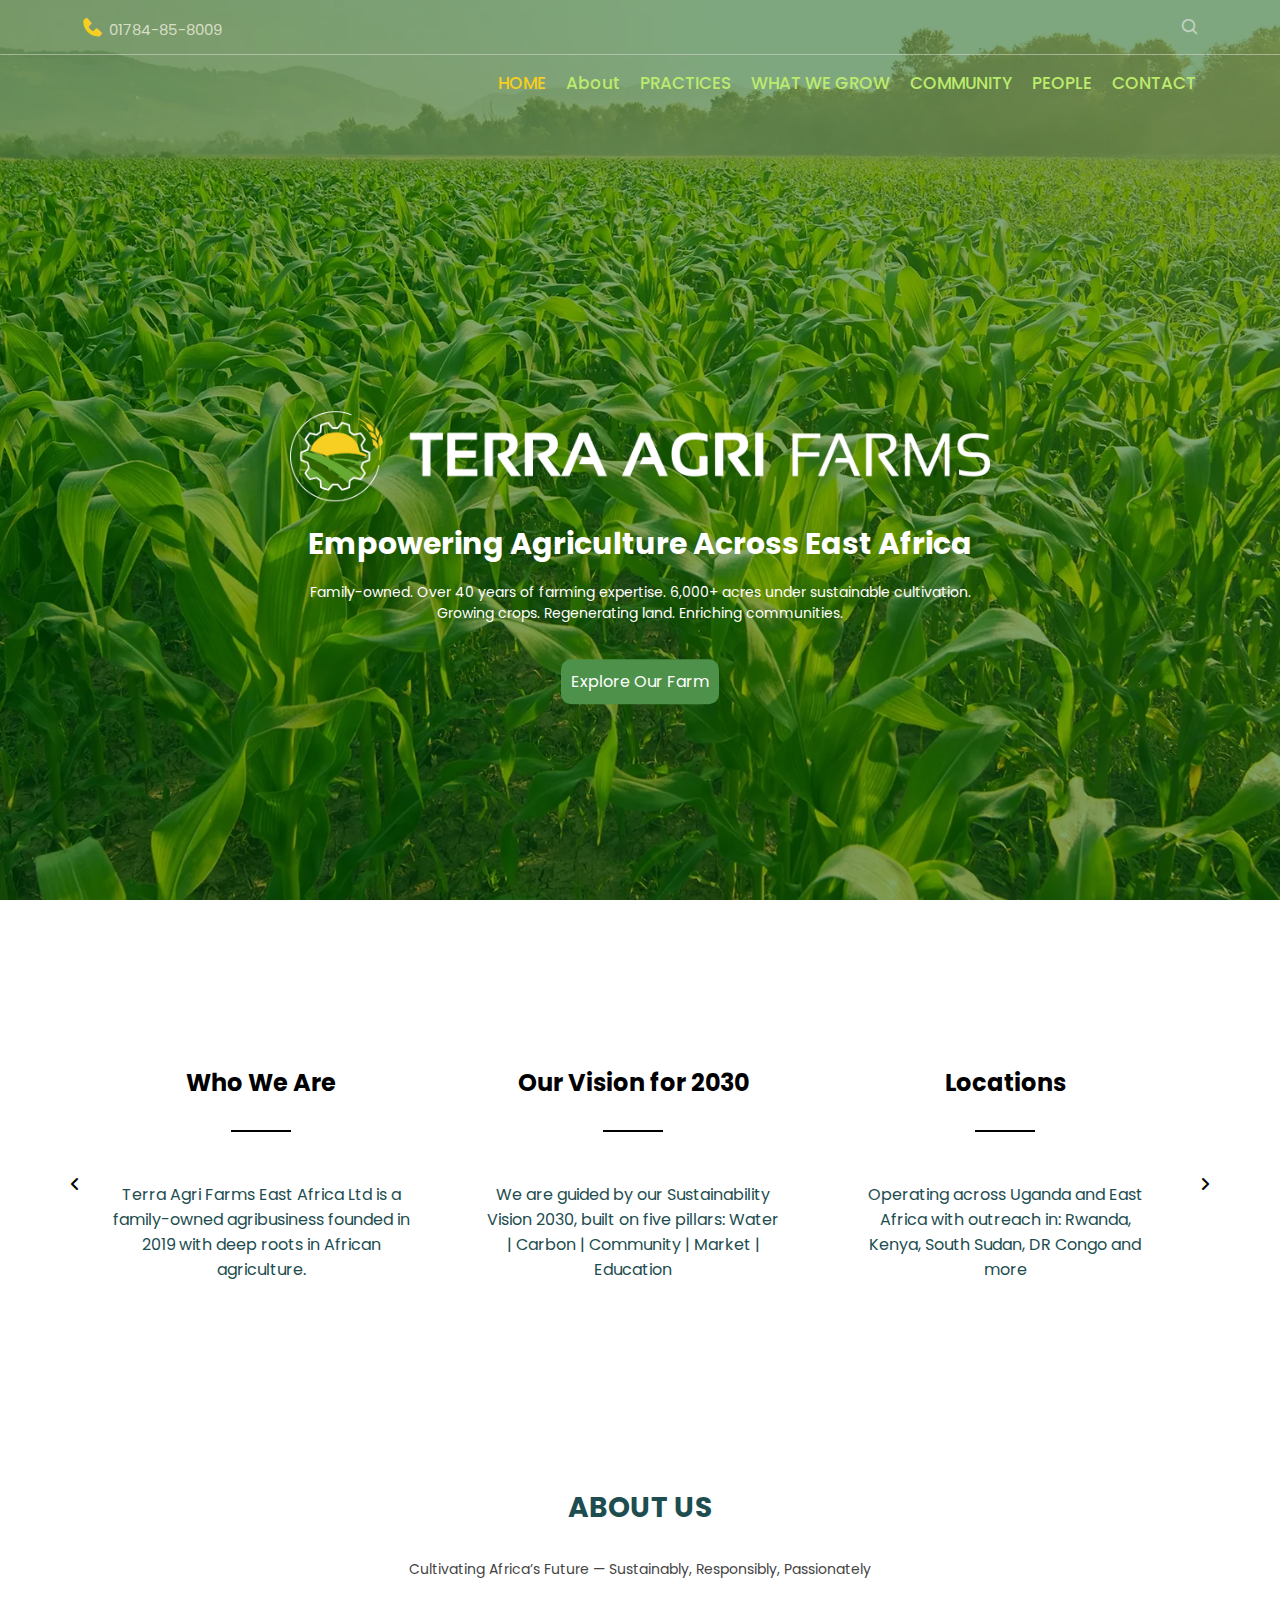
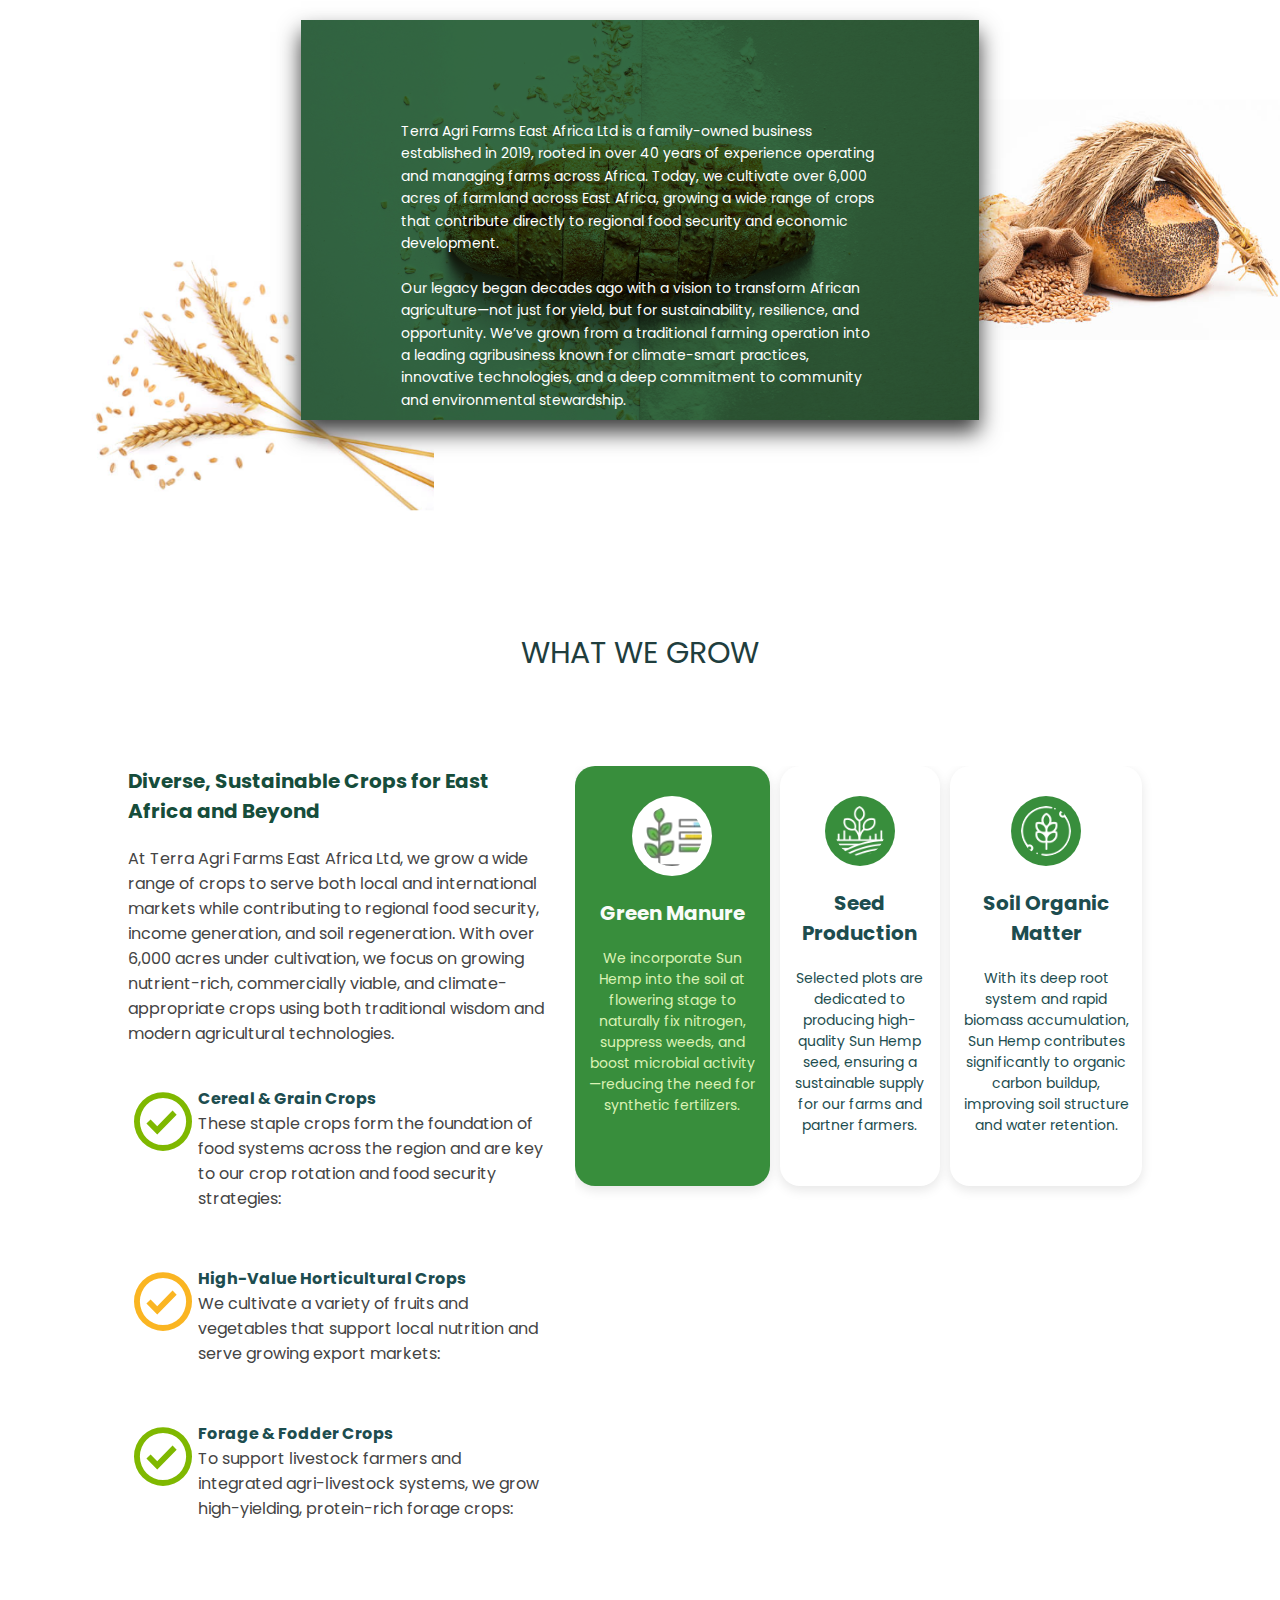
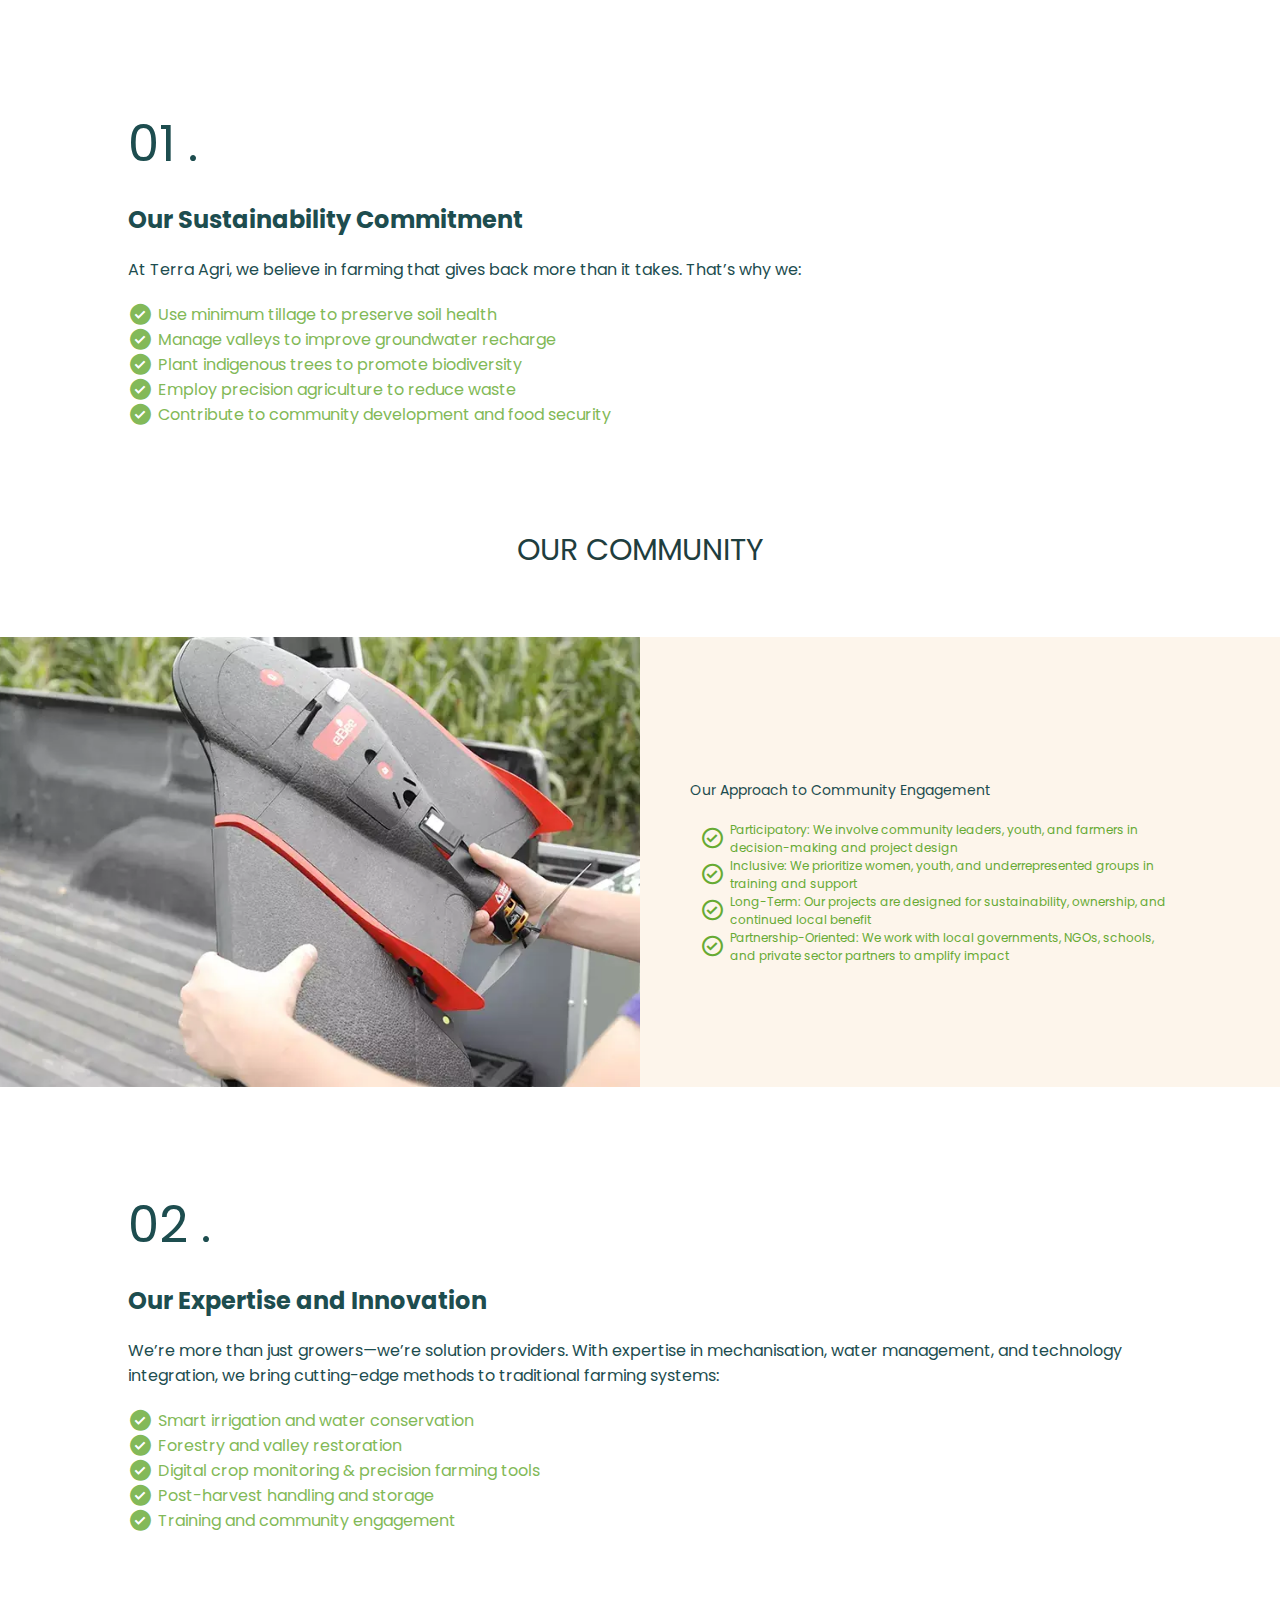
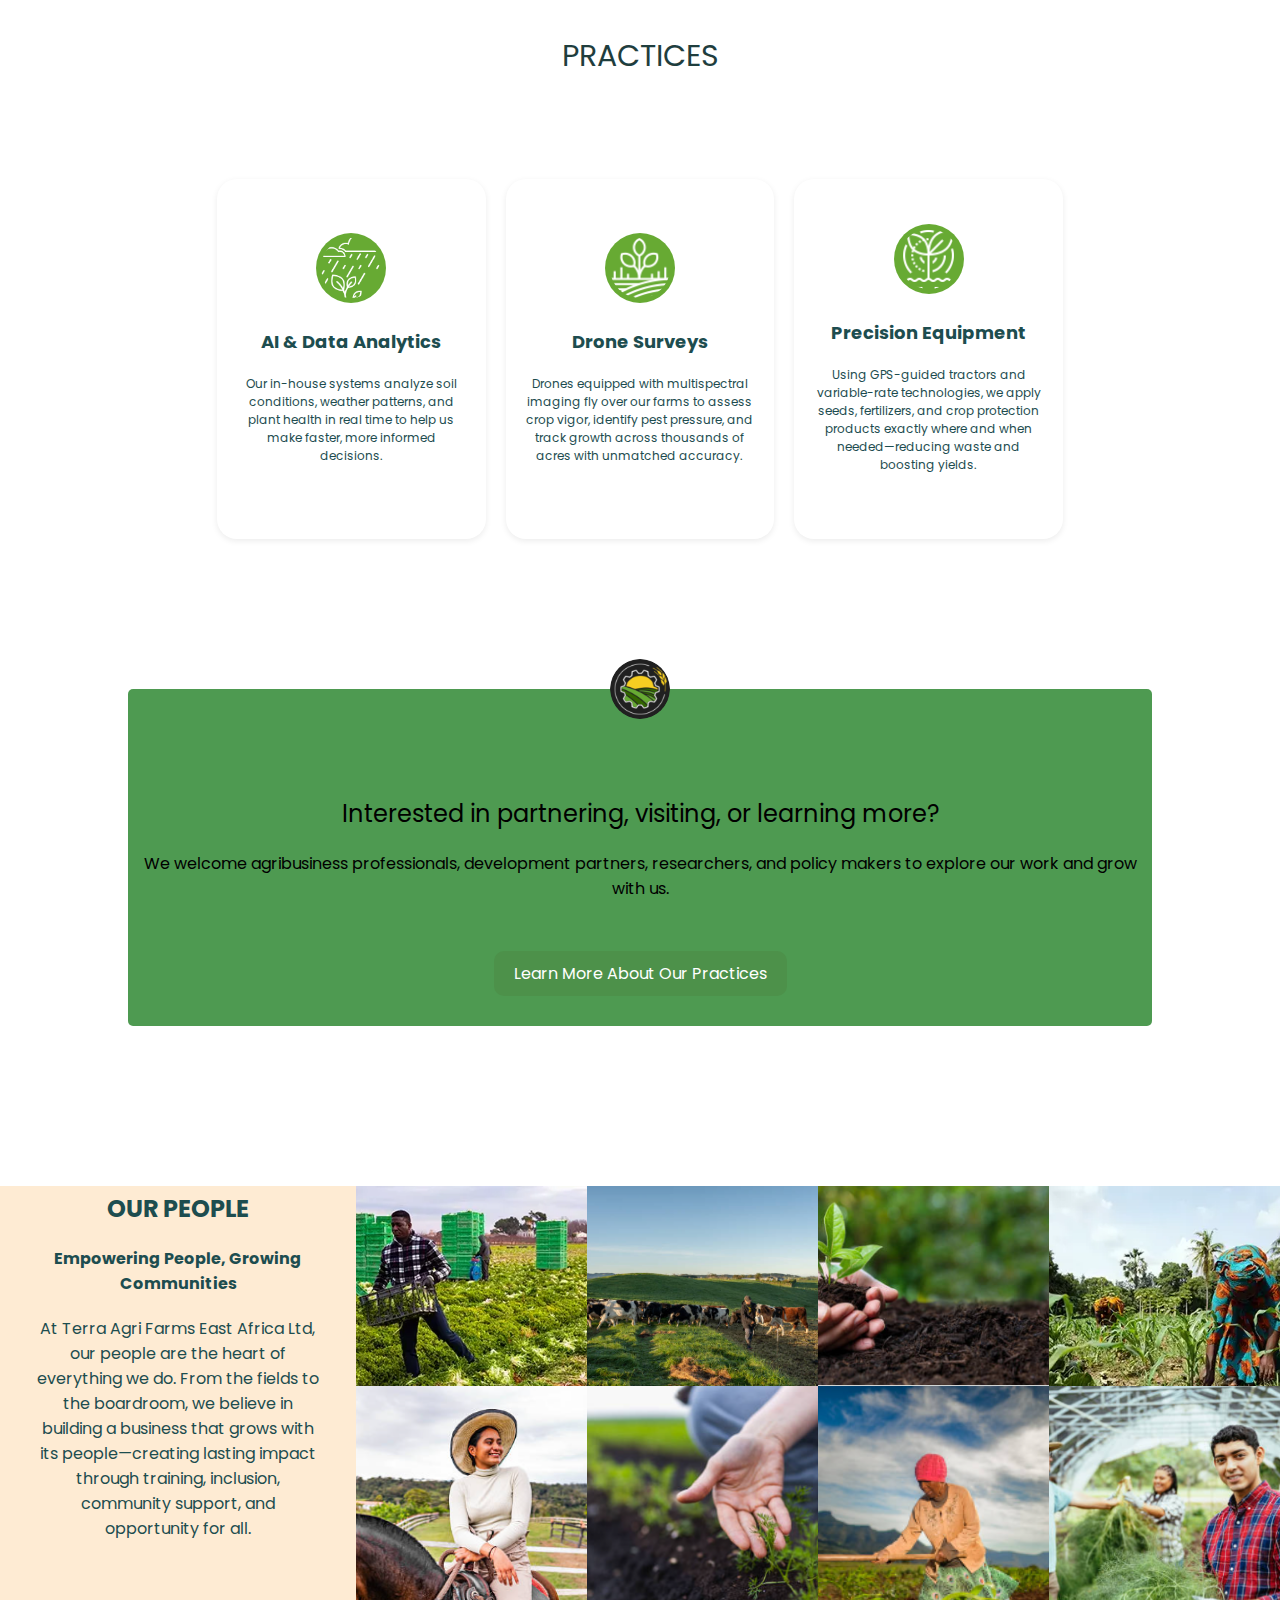
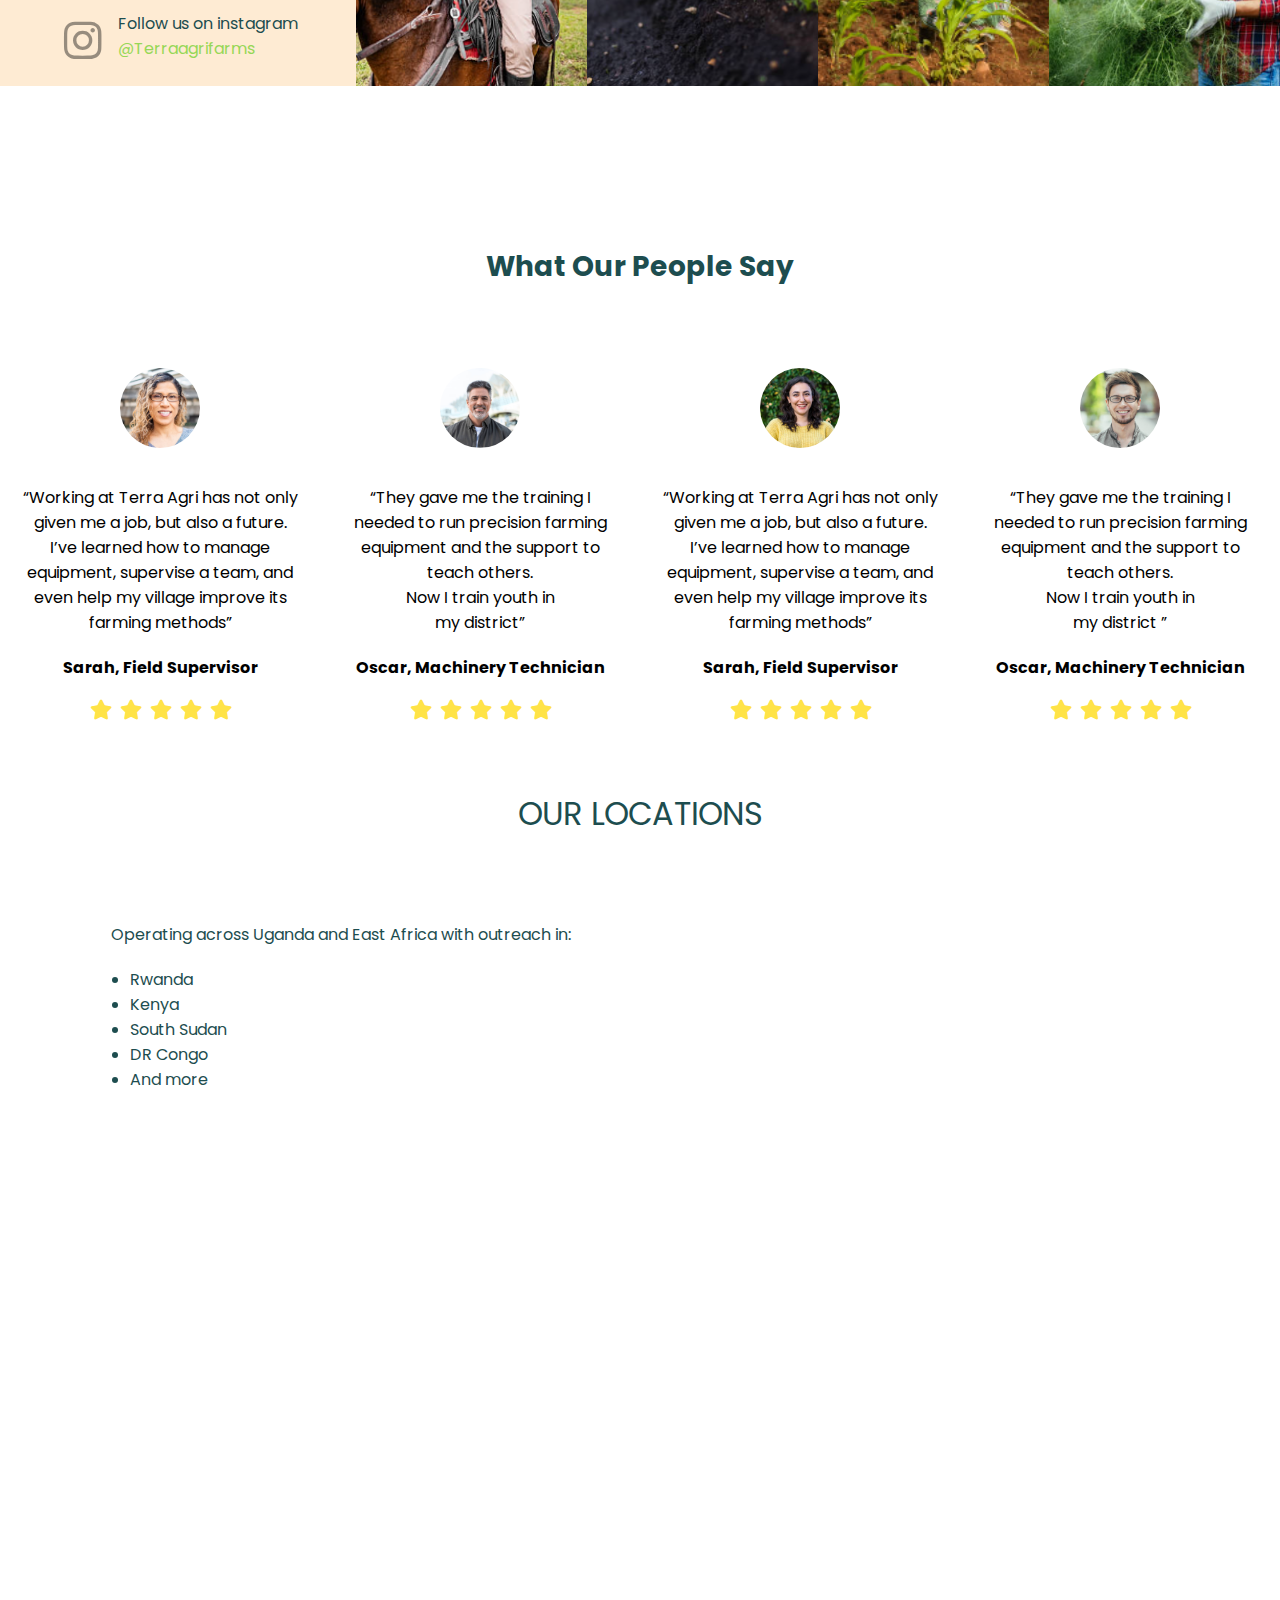
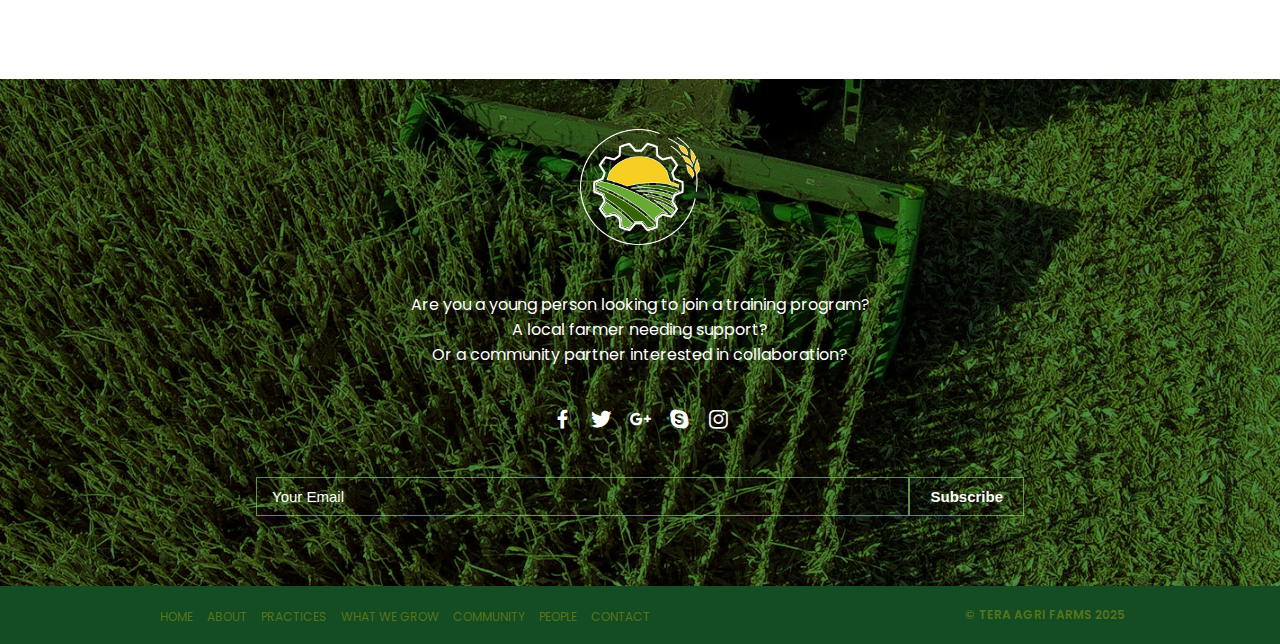
<file: index.html>
<!DOCTYPE html>
<html lang="en">
  <head>
    <meta charset="UTF-8" />
    <meta name="viewport" content="width=device-width, initial-scale=1.0" />
    <link
      rel="shortcut icon"
      href="/images/favicon-32x32.png"
      type="image/x-icon"
    />
    <title>Terra Agri Farms</title>

    <!-- main css  -->
    <link rel="stylesheet" href="css/style.css" />

    <!-- css link what we grow  -->
    <link rel="stylesheet" href="/css/whatwegrow.css" />

    <!-- css link practices -->
    <link rel="stylesheet" href="/css/practices.css" />

    <!-- css link community -->
    <link rel="stylesheet" href="/css/community.css" />

    <!-- Box icon links -->
    <link
      href="https://unpkg.com/boxicons@2.1.4/css/boxicons.min.css"
      rel="stylesheet"
    />

    <!-- fontwesome icon link  -->
    <link
      rel="stylesheet"
      href="https://cdnjs.cloudflare.com/ajax/libs/font-awesome/6.7.2/css/all.min.css"
      integrity="sha512-Evv84Mr4kqVGRNSgIGL/F/aIDqQb7xQ2vcrdIwxfjThSH8CSR7PBEakCr51Ck+w+/U6swU2Im1vVX0SVk9ABhg=="
      crossorigin="anonymous"
      referrerpolicy="no-referrer"
    />
  </head>
  <body>
    <header class="hero">
      <!-- topbar start -->
      <div class="topbar">
        <div class="left">
          <span>
            <span
              style="
                color: #f7ce22;
                font-size: 25px;
                align-items: center;
                justify-content: center;
                position: relative;
                top: 3px;
              "
              ><i class="bx bxs-phone"></i
            ></span>
            01784-85-8009</span
          >
          <!-- | -->
          <!-- <span>🌐 ENGLISH</span> -->
        </div>
        <div class="right">
          <!-- <span>MY ACCOUNT</span> | -->
          <!-- <span class="home-menu-icon"><i class="bx bx-menu"></i></span> -->
          <span class="search-icon"> <i class="bx bx-search"> </i></span>
        </div>
      </div>
      <!-- topbar end -->

      <!-- navbar start -->
      <nav class="navbar">
        <ul class="ul">
          <li><a class="active"  href="/index.html">HOME</a></li>
          <li><a href="/about.html">About</a></li>
          <li><a href="/practices.html">PRACTICES</a></li>
          <li><a href="/whatwegrow.html">WHAT WE GROW</a></li>
          <li><a href="/community.html">COMMUNITY</a></li>
          <li><a href="/people.html">PEOPLE</a></li>
          <li><a href="/contact.html">CONTACT</a></li>
        </ul>
        <div class="hamberger homm-menu" id="hamberger">
          <i class="fa-solid fa-bars" id="menuIcon"></i>
        </div>
      </nav>

      <!-- Mobile Nav -->
      <nav class="mobilenav" id="mobilenav">
        <ul>
          <li><a class="active"  href="/index.html">HOME</a></li>
          <li><a href="/about.html">ABOUT</a></li>
          <li><a href="/practices.html">PRACTICES</a></li>
          <li><a href="/whatwegrow.html">WHAT WE GROW</a></li>
          <li><a href="/community.html">COMMUNITY</a></li>
          <li><a href="/people.html">PEOPLE</a></li>
          <li><a  href="/contact.html">CONTACT</a></li>
        </ul>
      </nav>
      <!-- navbar end -->

      <!-- hero content start -->
      <div class="hero-content">
        <!-- logo_container start -->
        <div class="logo_container">
          <img src="images/logo-white.png" alt="Logo" class="logo" />
        </div>
        <!-- logo_container end -->

        <div class="hero-text">
          <h2>Empowering Agriculture Across East Africa</h2>
          <p style="color: #fff">
            Family-owned. Over 40 years of farming expertise. 6,000+ acres under
            sustainable cultivation. Growing crops. Regenerating land. Enriching
            communities.
          </p>
          <a class="cta-btn" href="/contact.html">Explore Our Farm</a>
        </div>
      </div>
      <!-- hero content end -->
    </header>

    <main>
      <!-- card design start  -->
      <section>
        <div class="card-wrapper">
          <i id="leftarrow" class="fa-solid fa-angle-left"></i>
          <div class="contaner">
            <div class="slider">
              <div class="card">
                <h2>Who We Are</h2>
                <div class="hr-tag"></div>
                <p>
                  Terra Agri Farms East Africa Ltd is a family-owned
                  agribusiness founded in 2019 with deep roots in African
                  agriculture.
                </p>
              </div>
              <div class="card">
                <h2>Our Vision for 2030</h2>
                <div class="hr-tag"></div>
                <p>
                  We are guided by our Sustainability Vision 2030, built on five
                  pillars: Water | Carbon | Community | Market | Education
                </p>
              </div>
              <div class="card" id="hidden">
                <h2>Locations</h2>
                <div class="hr-tag"></div>
                <p>
                  Operating across Uganda and East Africa with outreach in:
                  Rwanda, Kenya, South Sudan, DR Congo and more
                </p>
              </div>
            </div>
            <div class="slider slider-2">
              <div class="card card-2">
                <h2>What We Grow</h2>
                <div class="hr-tag"></div>
                <p>
                  Our farms are diverse and productive, focused on both staple
                  and high-value crops: <br />
                  Maize, Soya, Rice, Onions, Passion Fruit, Coffee, Bananas,
                  Cassava, Pineapple, Mangoes. <br />
                  We practice crop rotation and soil regeneration to ensure
                  long-term productivity and ecological balance.
                </p>
              </div>
              <div class="card card-2" id="hidden">
                <h2>Who We Are</h2>
                <div class="hr-tag"></div>
                <p>
                  Terra Agri Farms East Africa Ltd is a family-owned
                  agribusiness founded in 2019 with deep roots in African
                  agriculture. Backed by over four decades of experience
                  operating and managing farms across the continent, we
                  cultivate more than 6,000 acres using sustainable, low-carbon
                  methods that protect the land and secure the future of farming
                </p>
              </div>
              <div class="card card-2">
                <h2>OUR COMMUNITY</h2>
                <div class="hr-tag"></div>
                <p>
                  At Terra Agri Farms East Africa Ltd, we believe that true
                  agricultural progress must benefit the people who live closest
                  to the land. That’s why we are deeply committed to supporting
                  the communities around our farms — through training,
                  knowledge-sharing, access to markets, and local development
                  initiatives.
                </p>
              </div>
            </div>
            <div class="slider slider-hidden">
              <div class="card">
                <h2>OUR PEOPLE</h2>
                <div class="hr-tag"></div>
                <p>
                  At Terra Agri Farms East Africa Ltd, our people are the heart
                  of everything we do. From the fields to the boardroom, we
                  believe in building a business that grows with its
                  people—creating lasting impact through training, inclusion,
                  community support, and opportunity for all.
                </p>
              </div>
              <div class="card">
                <h2>OUR COMMUNITY</h2>
                <div class="hr-tag"></div>
                <p>
                  At Terra Agri Farms East Africa Ltd, we believe that true
                  agricultural progress must benefit the people who live closest
                  to the land. That’s why we are deeply committed to supporting
                  the communities around our farms — through training,
                  knowledge-sharing, access to markets, and local development
                  initiatives.
                </p>
              </div>
              <div class="card">
                <h2>Why It Matters</h2>
                <div class="hr-tag"></div>
                <p>
                  We believe agriculture is not just about food—it’s about
                  people. <br />
                  Every crop we grow and every field we cultivate is part of a
                  larger ecosystem of opportunity. <br />
                  That’s why we’re committed to building stronger communities,
                  creating local jobs, and making agriculture a force for good.
                </p>
              </div>
            </div>
          </div>

          <i id="rightarrow" class="fa-solid fa-angle-right"></i>
        </div>
      </section>
      <!-- card design start  -->

      <!-- about us section 1  started-->
      <section class="section home-page-about-us">
        <h2>ABOUT US</h2>
        <p>
          Cultivating Africa’s Future — Sustainably, Responsibly, Passionately
        </p>

        <div class="story-content">
          <img
            src="./images/our-story-left.png"
            alt="Left"
            class="left-image"
          />
          <div class="story-box">
            <p>
              Terra Agri Farms East Africa Ltd is a family-owned business
              established in 2019, rooted in over 40 years of experience
              operating and managing farms across Africa. Today, we cultivate
              over 6,000 acres of farmland across East Africa, growing a wide
              range of crops that contribute directly to regional food security
              and economic development.
              <br /><br />
              Our legacy began decades ago with a vision to transform African
              agriculture—not just for yield, but for sustainability,
              resilience, and opportunity. We’ve grown from a traditional
              farming operation into a leading agribusiness known for
              climate-smart practices, innovative technologies, and a deep
              commitment to community and environmental stewardship.
            </p>
          </div>
          <img
            src="./images/our-story-right.png"
            alt="Right"
            class="right-image"
          />
        </div>
      </section>
      <!-- out story section 1  end-->

      <!-- WHAT WE GROW section start -->
      <section class="services-section" style="margin-top: 150px">
        <div class="services-header" style="margin-bottom: 90px">
          <h2>WHAT WE GROW</h2>
        </div>

        <div class="services-content">
          <!-- Left text block -->
          <div class="services-left">
            <h3>Diverse, Sustainable Crops for East Africa and Beyond</h3>
            <p>
              At Terra Agri Farms East Africa Ltd, we grow a wide range of crops
              to serve both local and international markets while contributing
              to regional food security, income generation, and soil
              regeneration. With over 6,000 acres under cultivation, we focus on
              growing nutrient-rich, commercially viable, and
              climate-appropriate crops using both traditional wisdom and modern
              agricultural technologies.
            </p>
            <div class="service-point">
              <span
                ><i
                  class="bx bx-check-circle"
                  style="color: #7fb800; font-size: 70px; margin-top: 20px"
                ></i
              ></span>
              <div>
                <p>
                  <b style="color: #1d4d4f">Cereal & Grain Crops</b> <br />
                  These staple crops form the foundation of food systems across
                  the region and are key to our crop rotation and food security
                  strategies:
                </p>
              </div>
            </div>
            <div class="service-point">
              <span
                ><i
                  class="bx bx-check-circle"
                  style="color: #fab522; font-size: 70px; margin-top: 20px"
                ></i
              ></span>
              <div>
                <p>
                  <b style="color: #1d4d4f"> High-Value Horticultural Crops</b>
                  <br />
                  We cultivate a variety of fruits and vegetables that support
                  local nutrition and serve growing export markets:
                </p>
              </div>
            </div>
            <div class="service-point">
              <span
                ><i
                  class="bx bx-check-circle"
                  style="color: #7fb800; font-size: 70px; margin-top: 20px"
                ></i
              ></span>

              <div>
                <p>
                  <b style="color: #1d4d4f">Forage & Fodder Crops</b> <br />
                  To support livestock farmers and integrated agri-livestock
                  systems, we grow high-yielding, protein-rich forage crops:
                </p>
              </div>
            </div>
          </div>

          <!-- Right slider -->
          <div class="slider-container">
            <div class="slider-track">
              <div class="service-card active">
                <img
                  class="active-img"
                  src="images/nursery.webp"
                  alt="nursery-img"
                />
                <h4>Green Manure</h4>
                <p style="color: #dbf2b5">
                  We incorporate Sun Hemp into the soil at flowering stage to
                  naturally fix nitrogen, suppress weeds, and boost microbial
                  activity—reducing the need for synthetic fertilizers.
                </p>
              </div>
              <div class="service-card second-card">
                <img src="images/variety.webp" alt="service-card second-card" />
                <h4>Seed Production</h4>
                <p>
                  Selected plots are dedicated to producing high-quality Sun
                  Hemp seed, ensuring a sustainable supply for our farms and
                  partner farmers.
                </p>
              </div>
              <div class="service-card">
                <img src="images/rotation-img.webp" alt="rotation-img" />
                <h4>Soil Organic Matter</h4>
                <p>
                  With its deep root system and rapid biomass accumulation, Sun
                  Hemp contributes significantly to organic carbon buildup,
                  improving soil structure and water retention.
                </p>
              </div>
            </div>
          </div>
        </div>
      </section>
      <!-- WHAT WE GROW section end -->

      <!-- home page section from community started -->
      <section>
        <div class="what-we-grow-last-section">
          <h2 class="last-conteiner-last">01 .</h2>
          <h2>Our Sustainability Commitment</h2>

          <p>
            At Terra Agri, we believe in farming that gives back more than it
            takes. That’s why we:
          </p>
          <ul style="list-style: none; color: #82b957">
            <li style="display: flex; gap: 5px">
              <span>
                <i
                  class="bx bxs-check-circle"
                  style="
                    color: #67aa33d2;

                    font-size: 25px;
                    display: flex;
                    align-items: center;
                    justify-content: center;
                  "
                ></i>
              </span>
              Use minimum tillage to preserve soil health
            </li>
            <li style="display: flex; gap: 5px">
              <span>
                <i
                  class="bx bxs-check-circle"
                  style="
                    color: #67aa33d2;

                    font-size: 25px;
                    display: flex;
                    align-items: center;
                    justify-content: center;
                  "
                ></i>
              </span>
              Manage valleys to improve groundwater recharge
            </li>
            <li style="display: flex; gap: 5px">
              <span>
                <i
                  class="bx bxs-check-circle"
                  style="
                    color: #67aa33d2;

                    font-size: 25px;
                    display: flex;
                    align-items: center;
                    justify-content: center;
                  "
                ></i>
              </span>
              Plant indigenous trees to promote biodiversity
            </li>
            <li style="display: flex; gap: 5px">
              <span>
                <i
                  class="bx bxs-check-circle"
                  style="
                    color: #67aa33d2;

                    font-size: 25px;
                    display: flex;
                    align-items: center;
                    justify-content: center;
                  "
                ></i>
              </span>
              Employ precision agriculture to reduce waste
            </li>
            <li style="display: flex; gap: 5px">
              <span>
                <i
                  class="bx bxs-check-circle"
                  style="
                    color: #67aa33d2;

                    font-size: 25px;
                    display: flex;
                    align-items: center;
                    justify-content: center;
                  "
                ></i>
              </span>
              Contribute to community development and food security
            </li>
          </ul>
        </div>
      </section>
      <!-- home page section from community, ended -->

      <!-- our community section from community page started -->

      <div class="our-community-header">
        <h2>Our Community</h2>
      </div>

      <section class="number1-section number1-section4">
        <div class="number1-img number1-img4">
          <img src="/images/sensefly-img.webp" alt="number1" />
        </div>

        <div class="number1-contener">
          <div class="number1-text number1-text2">
            <p>Our Approach to Community Engagement</p>
            <ul>
              <li style="display: flex; align-items: center; gap: 5px">
                <span>
                  <i
                    class="bx bx-check-circle"
                    style="
                      font-size: 25px;
                      display: flex;
                      align-items: center;
                      justify-content: center;
                    "
                  ></i>
                </span>
                Participatory: We involve community leaders, youth, and farmers
                in decision-making and project design
              </li>

              <li style="display: flex; align-items: center; gap: 5px">
                <span>
                  <i
                    class="bx bx-check-circle"
                    style="
                      font-size: 25px;
                      display: flex;
                      align-items: center;
                      justify-content: center;
                    "
                  ></i>
                </span>
                Inclusive: We prioritize women, youth, and underrepresented
                groups in training and support
              </li>

              <li style="display: flex; align-items: center; gap: 5px">
                <span>
                  <i
                    class="bx bx-check-circle"
                    style="
                      font-size: 25px;
                      display: flex;
                      align-items: center;
                      justify-content: center;
                    "
                  ></i>
                </span>
                Long-Term: Our projects are designed for sustainability,
                ownership, and continued local benefit
              </li>

              <li style="display: flex; align-items: center; gap: 5px">
                <span>
                  <i
                    class="bx bx-check-circle"
                    style="
                      font-size: 25px;
                      display: flex;
                      align-items: center;
                      justify-content: center;
                    "
                  ></i>
                </span>
                Partnership-Oriented: We work with local governments, NGOs,
                schools, and private sector partners to amplify impact
              </li>
            </ul>
          </div>
        </div>
      </section>

      <!-- our community section from community page ended -->

      <!-- home page section from community started -->
      <section>
        <div class="what-we-grow-last-section">
          <h2 class="last-conteiner-last">02 .</h2>
          <h2>Our Expertise and Innovation</h2>

          <p>
            We’re more than just growers—we’re solution providers. With
            expertise in mechanisation, water management, and technology
            integration, we bring cutting-edge methods to traditional farming
            systems:
          </p>
          <ul style="list-style: none; color: #82b957">
            <li style="display: flex; gap: 5px">
              <span>
                <i
                  class="bx bxs-check-circle"
                  style="
                    color: #67aa33d2;

                    font-size: 25px;
                    display: flex;
                    align-items: center;
                    justify-content: center;
                  "
                ></i>
              </span>
              Smart irrigation and water conservation
            </li>
            <li style="display: flex; gap: 5px">
              <span>
                <i
                  class="bx bxs-check-circle"
                  style="
                    color: #67aa33d2;

                    font-size: 25px;
                    display: flex;
                    align-items: center;
                    justify-content: center;
                  "
                ></i>
              </span>
              Forestry and valley restoration
            </li>
            <li style="display: flex; gap: 5px">
              <span>
                <i
                  class="bx bxs-check-circle"
                  style="
                    color: #67aa33d2;

                    font-size: 25px;
                    display: flex;
                    align-items: center;
                    justify-content: center;
                  "
                ></i>
              </span>
              Digital crop monitoring & precision farming tools
            </li>
            <li style="display: flex; gap: 5px">
              <span>
                <i
                  class="bx bxs-check-circle"
                  style="
                    color: #67aa33d2;

                    font-size: 25px;
                    display: flex;
                    align-items: center;
                    justify-content: center;
                  "
                ></i>
              </span>
              Post-harvest handling and storage
            </li>
            <li style="display: flex; gap: 5px">
              <span>
                <i
                  class="bx bxs-check-circle"
                  style="
                    color: #67aa33d2;

                    font-size: 25px;
                    display: flex;
                    align-items: center;
                    justify-content: center;
                  "
                ></i>
              </span>
              Training and community engagement
            </li>
          </ul>
        </div>
      </section>
      <!-- home page section from community, ended -->

      <!-- practices section from practices page started  -->

      <div class="our-practices-header">
        <h2>Practices</h2>
      </div>

      <section>
        <div class="practices-card-content">
          <div class="card-section">
            <div class="practices-card">
              <div class="card-1">
                <img src="/images/production-img.webp" alt="production" />
                <h2>AI & Data Analytics</h2>
                <p>
                  Our in-house systems analyze soil conditions, weather
                  patterns, and plant health in real time to help us make
                  faster, more informed decisions.
                </p>
              </div>
            </div>
            <div class="practices-card">
              <div class="card-1">
                <img src="/images/variety.webp" alt="production" />
                <h2>Drone Surveys</h2>
                <p>
                  Drones equipped with multispectral imaging fly over our farms
                  to assess crop vigor, identify pest pressure, and track growth
                  across thousands of acres with unmatched accuracy.
                </p>
              </div>
            </div>
            <div class="practices-card">
              <div class="card-1">
                <img src="/images/rotation.webp" alt="production" />
                <h2>Precision Equipment</h2>
                <p>
                  Using GPS-guided tractors and variable-rate technologies, we
                  apply seeds, fertilizers, and crop protection products exactly
                  where and when needed—reducing waste and boosting yields.
                </p>
              </div>
            </div>
          </div>
        </div>
      </section>

      <!-- practices section from practices page ended  -->

      <!-- call to action started  -->
      <section class="call-to-Action">
        <div class="call-to-Action-text">
          <div class="call-to-Action-img">
            <img src="/images/web-logo.png" alt="logo" />
          </div>
          <h2>Interested in partnering, visiting, or learning more?</h2>
          <p>
            We welcome agribusiness professionals, development partners,
            researchers, and policy makers to explore our work and grow with us.
          </p>
          <a href="/practices.html" class="cta-btn">
            Learn More About Our Practices
          </a>
        </div>
      </section>
      <!-- call to action end  -->

      <!-- section 3 start -->
      <section>
        <div class="parent-gallery">
          <div class="gellery-div">
            <div class="gallery-text">
              <h2>OUR PEOPLE</h2>
              <h4>Empowering People, Growing Communities</h4>
              <p>
                At Terra Agri Farms East Africa Ltd, our people are the heart of
                everything we do. From the fields to the boardroom, we believe
                in building a business that grows with its people—creating
                lasting impact through training, inclusion, community support,
                and opportunity for all.
              </p>
            </div>
            <div class="instagram-link">
              <a href="#"><i class="bx bxl-instagram"></i></a>
              <div>
                <p>
                  Follow us on instagram <br />
                  <span style="color: rgb(150, 215, 86)">@Terraagrifarms</span>
                </p>
              </div>
            </div>
          </div>
          <div class="gallery-image">
            <img
              class="img-1 responsive-img-none"
              src="/images/one-community-img.webp"
              alt="one-community-img"
            />

            <img
              class="img-1"
              src="images/one-culture.png"
              alt="one-culture-img"
            />

            <img
              class="img-1 responsive-img-none1"
              src="images/about-bg.png"
              alt="one-dream-img"
            />

            <img
              class="img-1"
              src="images/one-family-img.webp"
              alt="one-family-img"
            />

            <img
              class="img-2 responsive-img-none1"
              src="images/one-dream.png"
              alt="one-dream-img"
            />

            <img
              class="img-2"
              src="images/one-vision.png"
              alt="one-family-img"
            />

            <img
              class="img-2 responsive-img-none"
              src="images/one-purpose.png"
              alt="one-purpose"
            />

            <img class="img-2" src="images/one-team.png" alt="one-team-img" />
          </div>
        </div>
      </section>
      <!-- section 3 end -->

      <!-- our-proplr-teatimonial start -->
      <section>
        <div class="Wha-tOur-People">
          <h2>What Our People Say</h2>
        </div>
        <div class="say-people">
          <div class="testimonial">
            <div>
              <img
                class="men-img"
                src="images/testimnial-img.png"
                alt="testimnial"
              />
            </div>
            <div class="testimonial-text">
              <q
                >Working at Terra Agri has not only given me a job, but also a
                future. I’ve learned how to manage equipment, supervise a team,
                and even help my village improve its farming methods</q
              >
              <h4>Sarah, Field Supervisor</h4>
            </div>
            <div class="star-img">
              <i class="fa-solid fa-star"></i>
              <i class="fa-solid fa-star"></i>
              <i class="fa-solid fa-star"></i>
              <i class="fa-solid fa-star"></i>
              <i class="fa-solid fa-star"></i>
            </div>
          </div>
          <div class="testimonial">
            <div>
              <img
                class="men-img"
                src="images/testimnial-img-2.png"
                alt="testimnial"
              />
            </div>
            <div class="testimonial-text">
              <q
                >They gave me the training I needed to run precision farming
                equipment and the support to teach others. <br />
                Now I train youth in <br />
                my district</q
              >
              <h4>Oscar, Machinery Technician</h4>
            </div>
            <div class="star-img">
              <i class="fa-solid fa-star"></i>
              <i class="fa-solid fa-star"></i>
              <i class="fa-solid fa-star"></i>
              <i class="fa-solid fa-star"></i>
              <i class="fa-solid fa-star"></i>
            </div>
          </div>
          <div class="testimonial">
            <div>
              <img
                class="men-img"
                src="images/testimnial-img-1.png"
                alt="testimnial"
              />
            </div>
            <div class="testimonial-text">
              <q
                >Working at Terra Agri has not only given me a job, but also a
                future. I’ve learned how to manage equipment, supervise a team,
                and even help my village improve its farming methods</q
              >
              <h4>Sarah, Field Supervisor</h4>
            </div>
            <div class="star-img">
              <i class="fa-solid fa-star"></i>
              <i class="fa-solid fa-star"></i>
              <i class="fa-solid fa-star"></i>
              <i class="fa-solid fa-star"></i>
              <i class="fa-solid fa-star"></i>
            </div>
          </div>
          <div class="testimonial">
            <div>
              <img
                class="men-img"
                src="images/testimnial-img-4.png"
                alt="testimnial"
              />
            </div>
            <div class="testimonial-text">
              <q
                >They gave me the training I needed to run precision farming
                equipment and the support to teach others. <br />
                Now I train youth in <br />
                my district
              </q>
              <h4>Oscar, Machinery Technician</h4>
            </div>
            <div class="star-img">
              <i class="fa-solid fa-star"></i>
              <i class="fa-solid fa-star"></i>
              <i class="fa-solid fa-star"></i>
              <i class="fa-solid fa-star"></i>
              <i class="fa-solid fa-star"></i>
            </div>
          </div>
        </div>
      </section>
      <!-- our-proplr-teatimonial end -->

      <!-- locatin section started  -->

      <section class="location-section">
        <h2 class="lcation-heading">Our Locations</h2>
        <div class="container">
          <div class="location-text">
            <p>Operating across Uganda and East Africa with outreach in:</p>
            <ul>
              <li>Rwanda</li>
              <li>Kenya</li>
              <li>South Sudan</li>
              <li>DR Congo</li>
              <li>And more</li>
            </ul>
          </div>
          <div class="map">
            <!-- Replace the src below with your own Google Map location link -->
            <iframe
              src="https://www.google.com/maps/embed?pb=!1m18!1m12!1m3!1d15955.218921761018!2d32.5825208!3d0.3475964!2m3!1f0!2f0!3f0!3m2!1i1024!2i768!4f13.1!3m3!1m2!1s0x177dbb16173b3ae5%3A0x4b37b60a0cddcb52!2sKampala%2C%20Uganda!5e0!3m2!1sen!2sug!4v1700000000000!5m2!1sen!2sug"
              allowfullscreen=""
              loading="lazy"
              referrerpolicy="no-referrer-when-downgrade"
            ></iframe>
          </div>
        </div>
      </section>
      <!-- locatin section end  -->
    </main>
    <!-- footer started -->
    <footer class="footer-section">
      <div class="footer-content footer-background">
        <div class="footer-logo">
          <img class="footer-logo" src="images/fLogo.png" alt="Logo" />
        </div>
        <p>
          Are you a young person looking to join a training program? <br />
          A local farmer needing support? <br />
          Or a community partner interested in collaboration?
        </p>

        <div class="social-icons">
          <a href="https://www.facebook.com/Mamunahmedoffical"
            ><i class="bx bxl-facebook"></i
          ></a>
          <a href="https://x.com/mamun_offical"
            ><i class="bx bxl-twitter"></i
          ></a>
          <a href="https://www.linkedin.com/in/mamunoffical/"
            ><i class="bx bxl-google-plus"></i
          ></a>
          <a href="https://www.behance.net/Mamunahmedoffical"
            ><i class="bx bxl-skype"></i
          ></a>
          <a href="https://www.instagram.com/mamunahmedofficall/"
            ><i class="bx bxl-instagram"></i
          ></a>
        </div>

        <div>
          <form
            class="newsletter"
            action="https://api.web3forms.com/submit"
            method="POST"
          >
            <input
              type="hidden"
              name="access_key"
              value="9751e5f1-e8a5-482f-a518-60f11c0a8075"
            />
            <input
              type="email"
              name="email"
              placeholder="Your Email"
              required
            />
            <button>Subscribe</button>
          </form>
        </div>
      </div>

      <div class="footer-bottom">
        <div class="footer-links">
          <a href="/index.html">HOME</a>
          <a href="/about.html">ABOUT</a>
          <a href="/practices.html">PRACTICES</a>
          <a href="/whatwegrow.html">WHAT WE GROW</a>
          <a href="/community.html">COMMUNITY</a>
          <a href="/people.html">PEOPLE</a>
          <a href="/contact.html">CONTACT</a>
        </div>
        <div class="footer-legal">
          <p class="copyright">© TERA AGRI FARMS 2025</p>
        </div>
      </div>
    </footer>
    <!-- footer end -->

    <script src="/js/main.js"></script>
  </body>
</html>
</file>
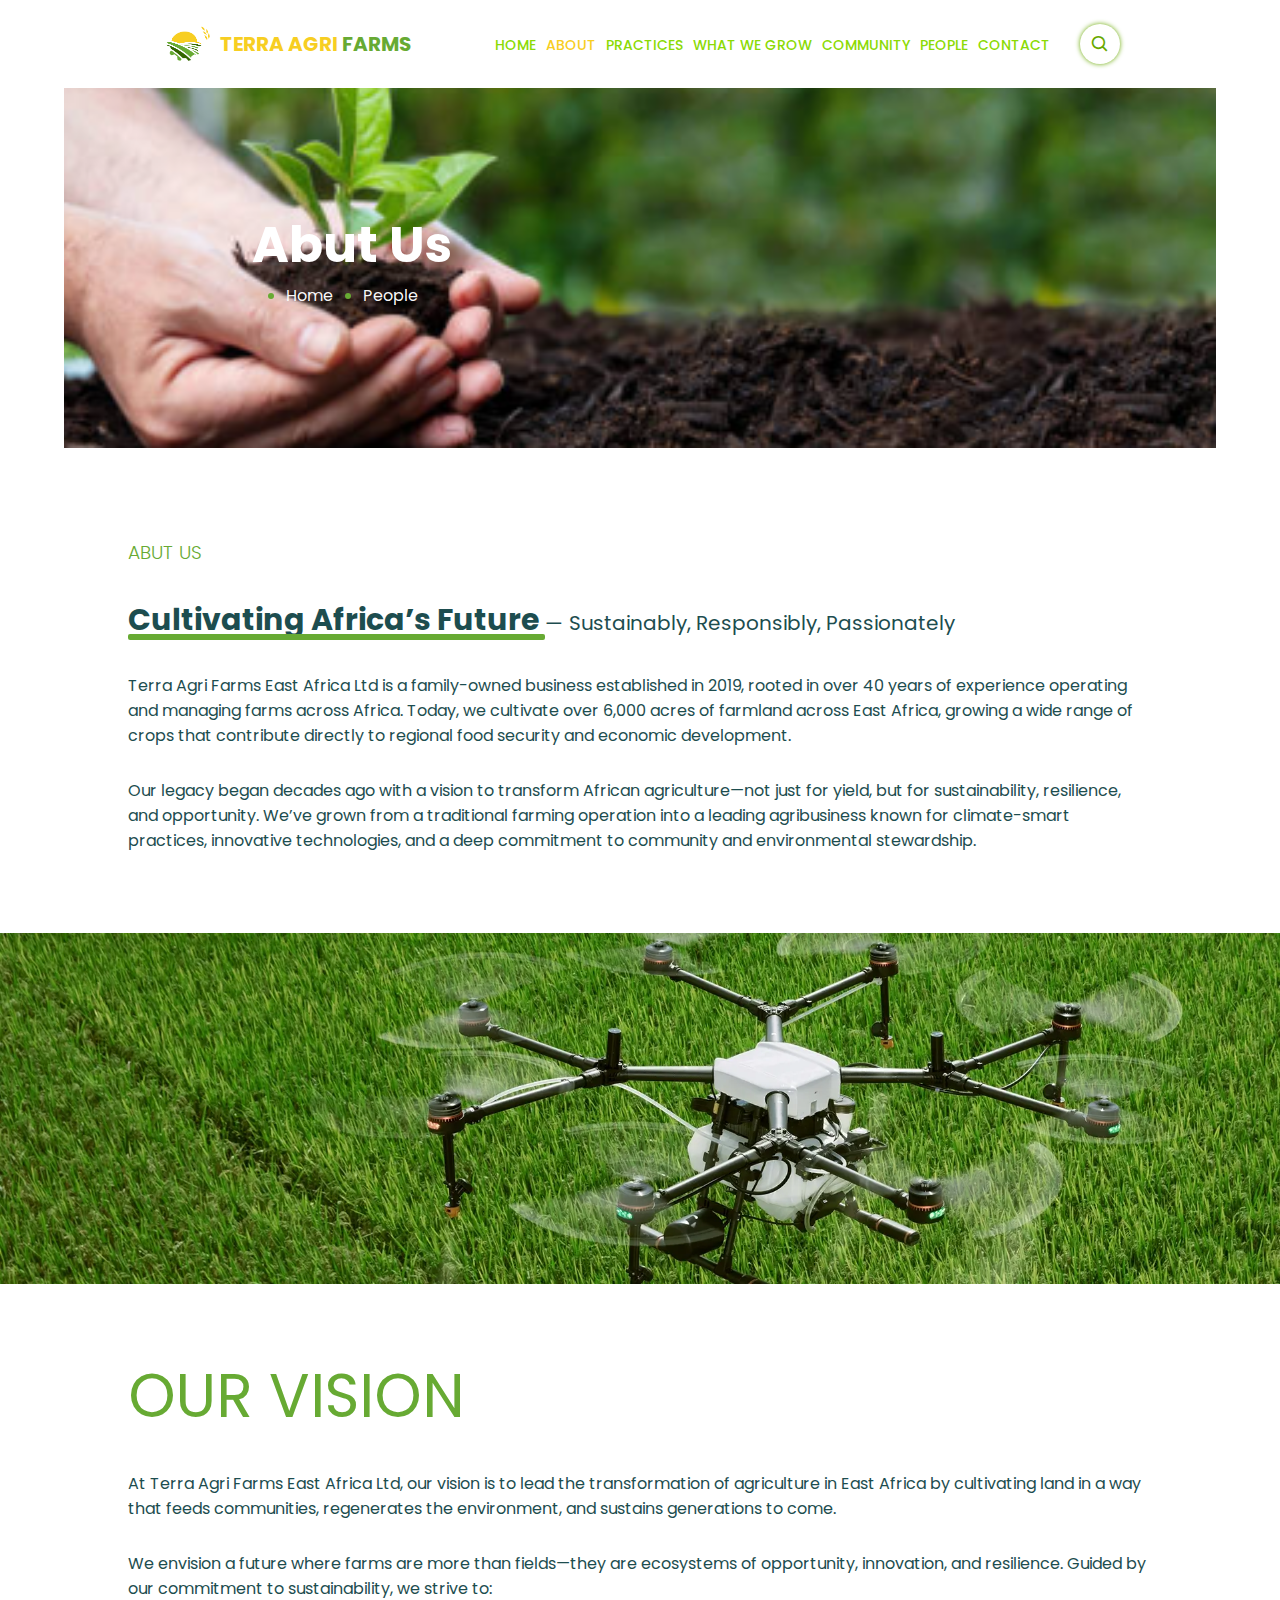
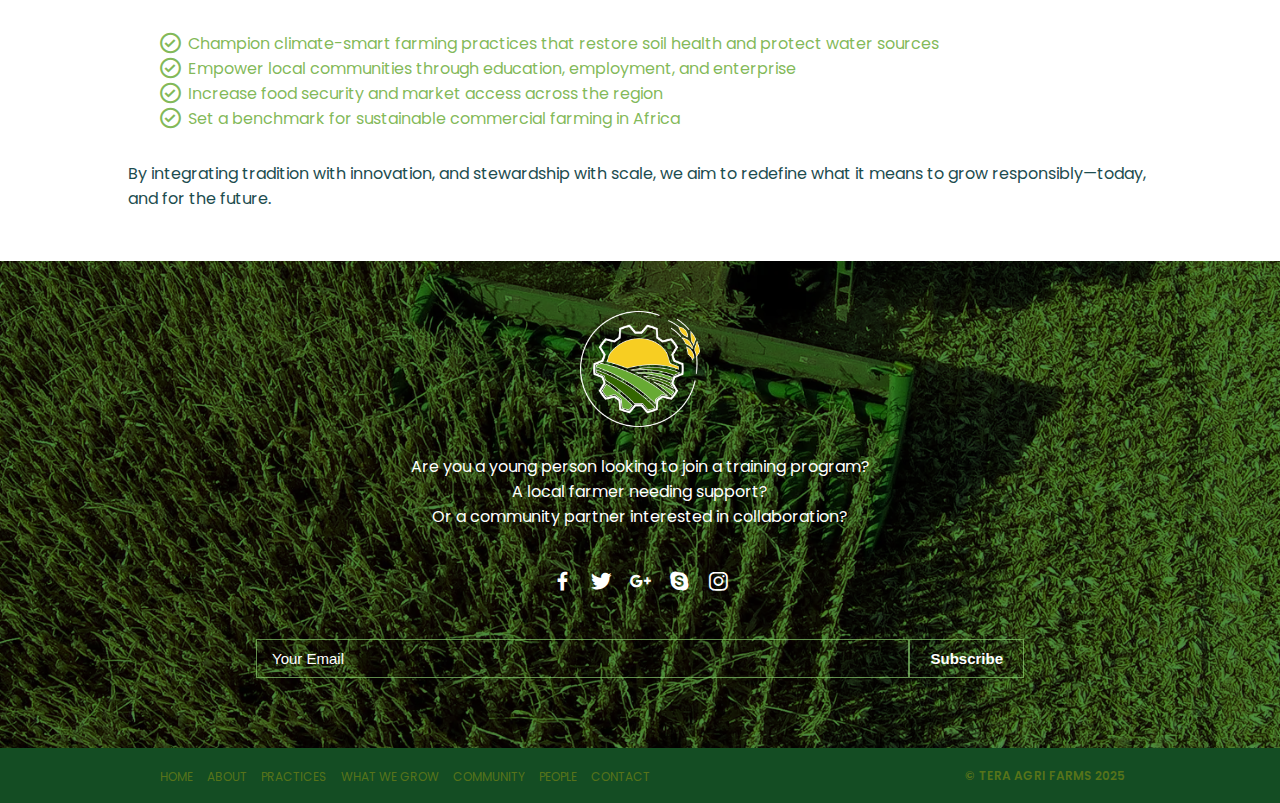
<file: about.html>
<!DOCTYPE html>
<html lang="en">
  <head>
    <meta charset="UTF-8" />
    <meta name="viewport" content="width=device-width, initial-scale=1.0" />
    <title>Abut Us</title>
    <!-- main css  -->
    <link rel="stylesheet" href="css/style.css" />

    <!-- css link about -->
    <link rel="stylesheet" href="/css/about.css" />
    <!-- favicon link  -->
    <link
      rel="shortcut icon"
      href="/images/favicon-32x32.png"
      type="image/x-icon"
    />

    <!-- icon links -->
    <link
      href="https://unpkg.com/boxicons@2.1.4/css/boxicons.min.css"
      rel="stylesheet"
    />

    <!-- fontwesome icon link  -->
    <link
      rel="stylesheet"
      href="https://cdnjs.cloudflare.com/ajax/libs/font-awesome/6.7.2/css/all.min.css"
      integrity="sha512-Evv84Mr4kqVGRNSgIGL/F/aIDqQb7xQ2vcrdIwxfjThSH8CSR7PBEakCr51Ck+w+/U6swU2Im1vVX0SVk9ABhg=="
      crossorigin="anonymous"
      referrerpolicy="no-referrer"
    />
  </head>
  <body>
    <header class="about-hero">
      <!-- about header logo started-->

      <div class="about-header">
        <div class="logu-div">
          <img src="images/fLogo.png" alt="" />
          <h4>
            <span style="color: #f7ce22">TERRA AGRI</span>
            <span style="color: #67aa33">FARMS</span>
          </h4>
        </div>
        <!-- navbar start -->
        <nav class="about-navbar">
          <ul>
            <li><a href="/index.html">HOME</a></li>
            <li><a class="active" href="/about.html">ABOUT</a></li>
            <li><a href="/practices.html">PRACTICES</a></li>
            <li><a href="/whatwegrow.html">WHAT WE GROW</a></li>
            <li><a href="/community.html">COMMUNITY</a></li>
            <li><a href="/people.html">PEOPLE</a></li>
            <li><a href="/contact.html">CONTACT</a></li>
          </ul>
          <div class="about-search-icon">
            <i class="bx bx-search"></i>
          </div>
          <div class="hamberger" id="hamberger">
            <i class="fa-solid fa-bars" id="menuIcon"></i>
          </div>
        </nav>

        <!-- Mobile Nav -->
        <nav class="mobilenav" id="mobilenav">
          <ul>
            <li><a href="/index.html">HOME</a></li>
            <li><a class="active" href="/about.html">ABOUT</a></li>
            <li><a href="/practices.html">PRACTICES</a></li>
            <li><a href="/whatwegrow.html">WHAT WE GROW</a></li>
            <li><a href="/community.html">COMMUNITY</a></li>
            <li><a href="/people.html">PEOPLE</a></li>
            <li><a href="/contact.html">CONTACT</a></li>
          </ul>
        </nav>
        <!-- navbar end -->
      </div>

      <!-- navbar end -->

      <div class="about-bg">
        <div class="about-header-nav">
          <h2>Abut Us</h2>
          <div class="about-breadcrumb">
            <ul>
              <li><a href="/index.html">Home</a></li>
            </ul>
            <ul>
              <li><a href="#">People</a></li>
            </ul>
          </div>
        </div>
      </div>
    </header>
    <!-- about header end  -->

    <main>
      <section class="about-section">
        <h3>ABUT US</h3>
        <h4>
          <span class="about-underline"> Cultivating Africa’s Future </span>
          <span class="about-normal"
            >— Sustainably, Responsibly, Passionately</span
          >
        </h4>
        <p>
          Terra Agri Farms East Africa Ltd is a family-owned business
          established in 2019, rooted in over 40 years of experience operating
          and managing farms across Africa. Today, we cultivate over 6,000 acres
          of farmland across East Africa, growing a wide range of crops that
          contribute directly to regional food security and economic
          development.
        </p>

        <p>
          Our legacy began decades ago with a vision to transform African
          agriculture—not just for yield, but for sustainability, resilience,
          and opportunity. We’ve grown from a traditional farming operation into
          a leading agribusiness known for climate-smart practices, innovative
          technologies, and a deep commitment to community and environmental
          stewardship.
        </p>
      </section>

      <div class="vision-img">
        <img src="/images/drone-img.webp" alt="our-vision-img" />
      </div>

      <section class="vision-section">
        <div class="our-vision">
          <h3><b>OUR VISION</b></h3>
          <p>
            At Terra Agri Farms East Africa Ltd, our vision is to lead the
            transformation of agriculture in East Africa by cultivating land in
            a way that feeds communities, regenerates the environment, and
            sustains generations to come.
          </p>
          <p>
            We envision a future where farms are more than fields—they are
            ecosystems of opportunity, innovation, and resilience. Guided by our
            commitment to sustainability, we strive to:
          </p>

          <ul class="vision-list">
            <li style="display: flex; align-items: center; gap: 5px">
              <span>
                <i
                  class="bx bx-check-circle"
                  style="
                    font-size: 25px;
                    display: flex;
                    align-items: center;
                    justify-content: center;
                  "
                ></i> </span
              >Champion climate-smart farming practices that restore soil health
              and protect water sources
            </li>
            <li style="display: flex; align-items: center; gap: 5px">
              <span>
                <i
                  class="bx bx-check-circle"
                  style="
                    font-size: 25px;
                    display: flex;
                    align-items: center;
                    justify-content: center;
                  "
                ></i> </span
              >Empower local communities through education, employment, and
              enterprise
            </li>
            <li style="display: flex; align-items: center; gap: 5px">
              <span>
                <i
                  class="bx bx-check-circle"
                  style="
                    font-size: 25px;
                    display: flex;
                    align-items: center;
                    justify-content: center;
                  "
                ></i> </span
              >Increase food security and market access across the region
            </li>
            <li style="display: flex; align-items: center; gap: 5px">
              <span>
                <i
                  class="bx bx-check-circle"
                  style="
                    font-size: 25px;
                    display: flex;
                    align-items: center;
                    justify-content: center;
                  "
                ></i> </span
              >Set a benchmark for sustainable commercial farming in Africa
            </li>
          </ul>
          <p>
            By integrating tradition with innovation, and stewardship with
            scale, we aim to redefine what it means to grow responsibly—today,
            and for the future.
          </p>
        </div>
      </section>
    </main>

    <!-- footer started -->
    <footer class="footer-section">
      <div class="footer-content footer-background">
        <div class="footer-logo">
          <img class="footer-logo" src="images/fLogo.png" alt="Logo" />
        </div>
        <p>
          Are you a young person looking to join a training program? <br />
          A local farmer needing support? <br />
          Or a community partner interested in collaboration?
        </p>

        <div class="social-icons">
          <a href="#"><i class="bx bxl-facebook"></i></a>
          <a href="#"><i class="bx bxl-twitter"></i></a>
          <a href="#"><i class="bx bxl-google-plus"></i></a>
          <a href="#"><i class="bx bxl-skype"></i></a>
          <a href="#"><i class="bx bxl-instagram"></i></a>
        </div>

        <div>
          <form
            class="newsletter"
            action="https://api.web3forms.com/submit"
            method="POST"
          >
            <input
              type="hidden"
              name="access_key"
              value="9751e5f1-e8a5-482f-a518-60f11c0a8075"
            />
            <input
              type="email"
              name="email"
              placeholder="Your Email"
              required
            />
            <button>Subscribe</button>
          </form>
        </div>
      </div>

      <div class="footer-bottom">
        <div class="footer-links">
          <a href="/index.html">HOME</a>
          <a href="/about.html">ABOUT</a>
          <a href="/practices.html">PRACTICES</a>
          <a href="/whatwegrow.html">WHAT WE GROW</a>
          <a href="/community.html">COMMUNITY</a>
          <a href="/people.html">PEOPLE</a>
          <a href="/contact.html">CONTACT</a>
        </div>
        <div class="footer-legal">
          <p class="copyright">© TERA AGRI FARMS 2025</p>
        </div>
      </div>
    </footer>
    <!-- footer end -->

    <script>
      const hamburger = document.getElementById("hamberger");
      const mobileNav = document.getElementById("mobilenav");
      const menuIcon = document.getElementById("menuIcon");

      let isOpen = false;

      hamburger.addEventListener("click", () => {
        isOpen = !isOpen;

        if (isOpen) {
          mobileNav.style.left = "0%";
          menuIcon.classList.remove("fa-bars");
          menuIcon.classList.add("fa-xmark");
          document.body.style.overflow = "hidden";
        } else {
          mobileNav.style.left = "-100%";
          menuIcon.classList.remove("fa-xmark");
          menuIcon.classList.add("fa-bars");
          document.body.style.overflow = "auto";
        }
      });
    </script>
  </body>
</html>
</file>
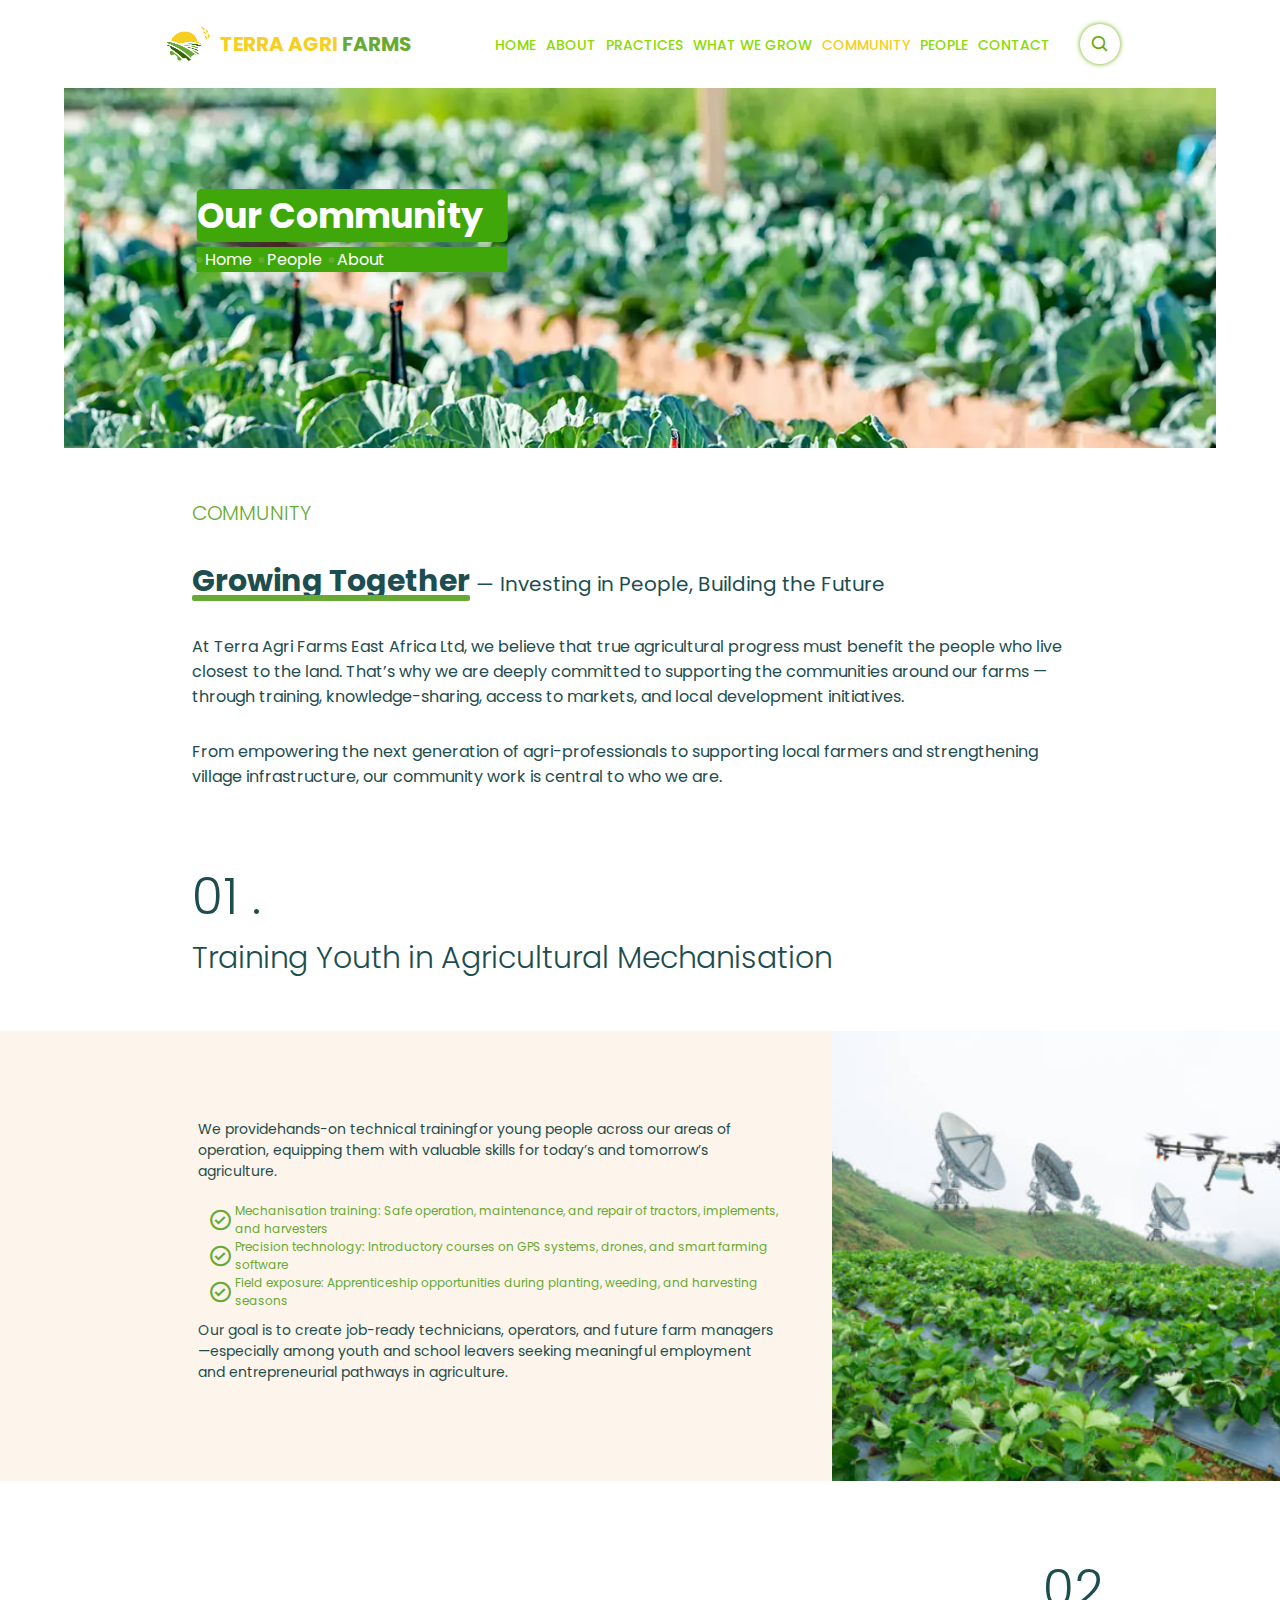
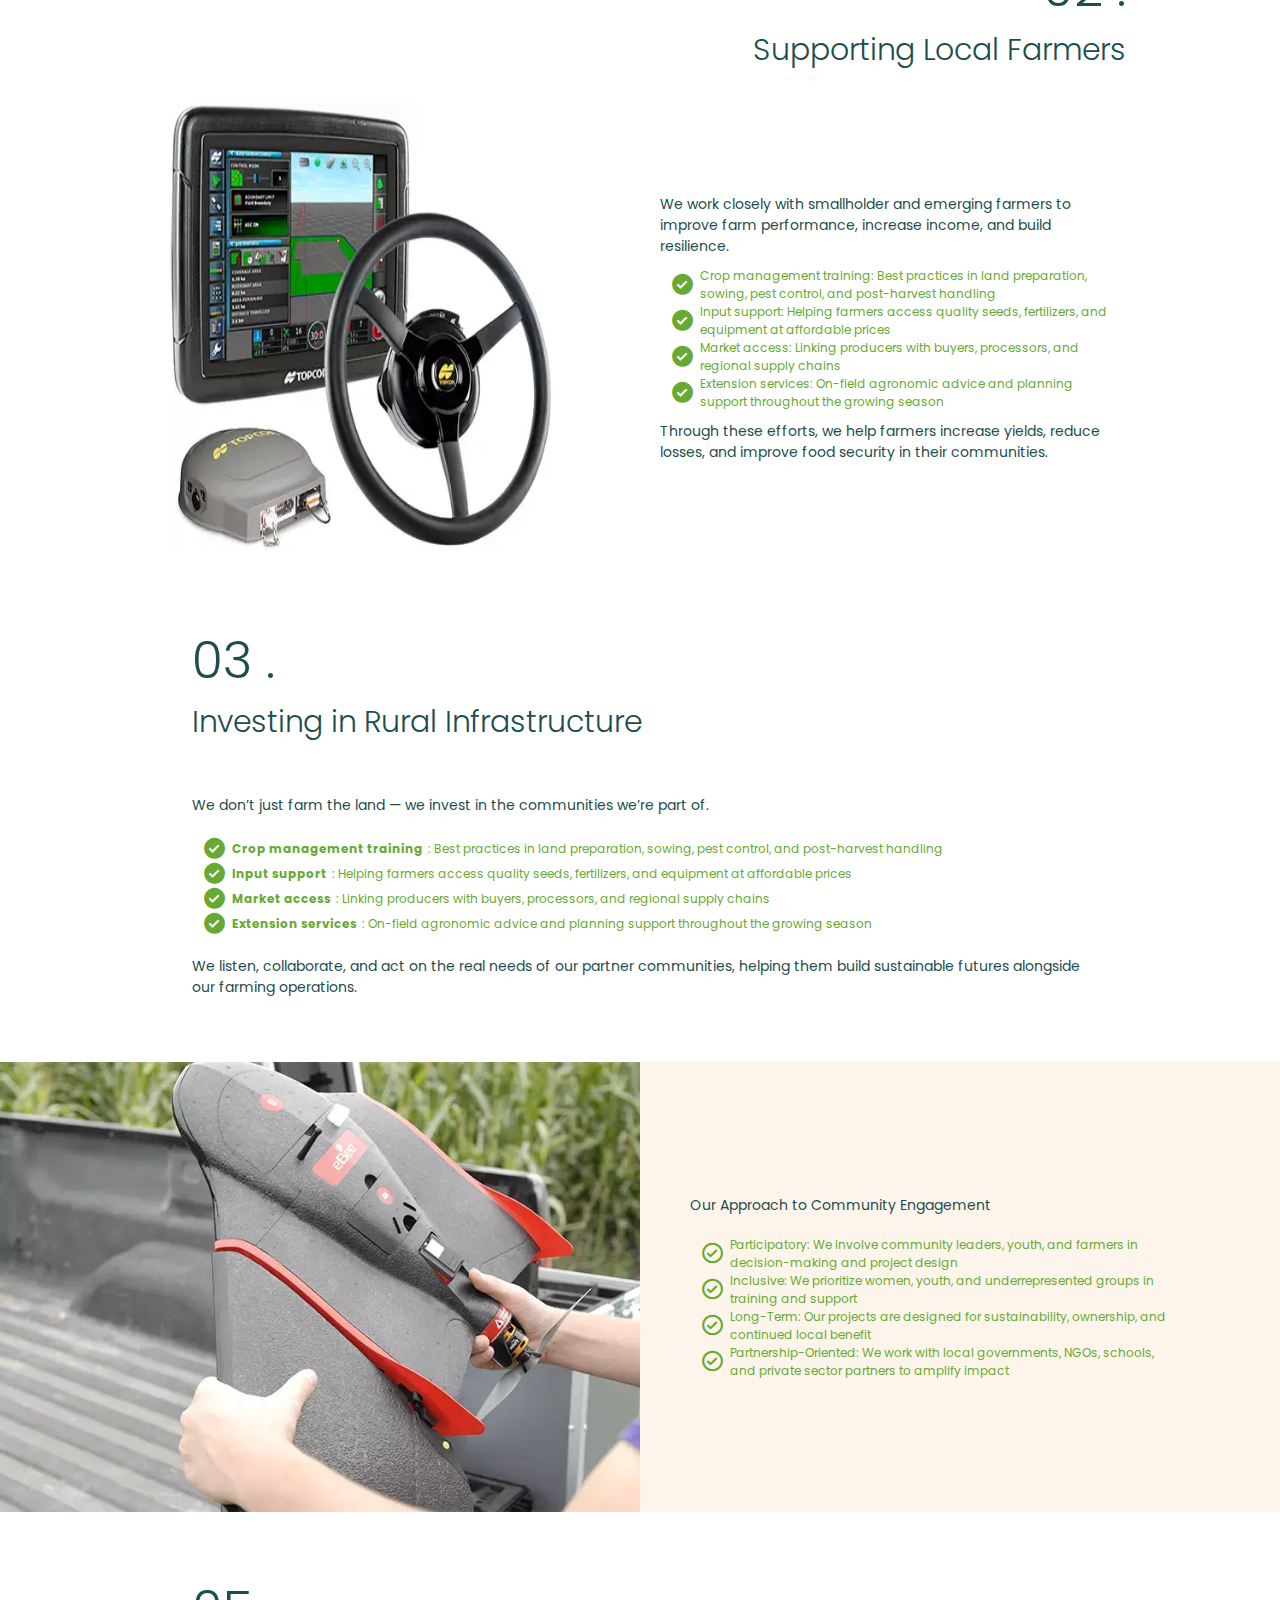
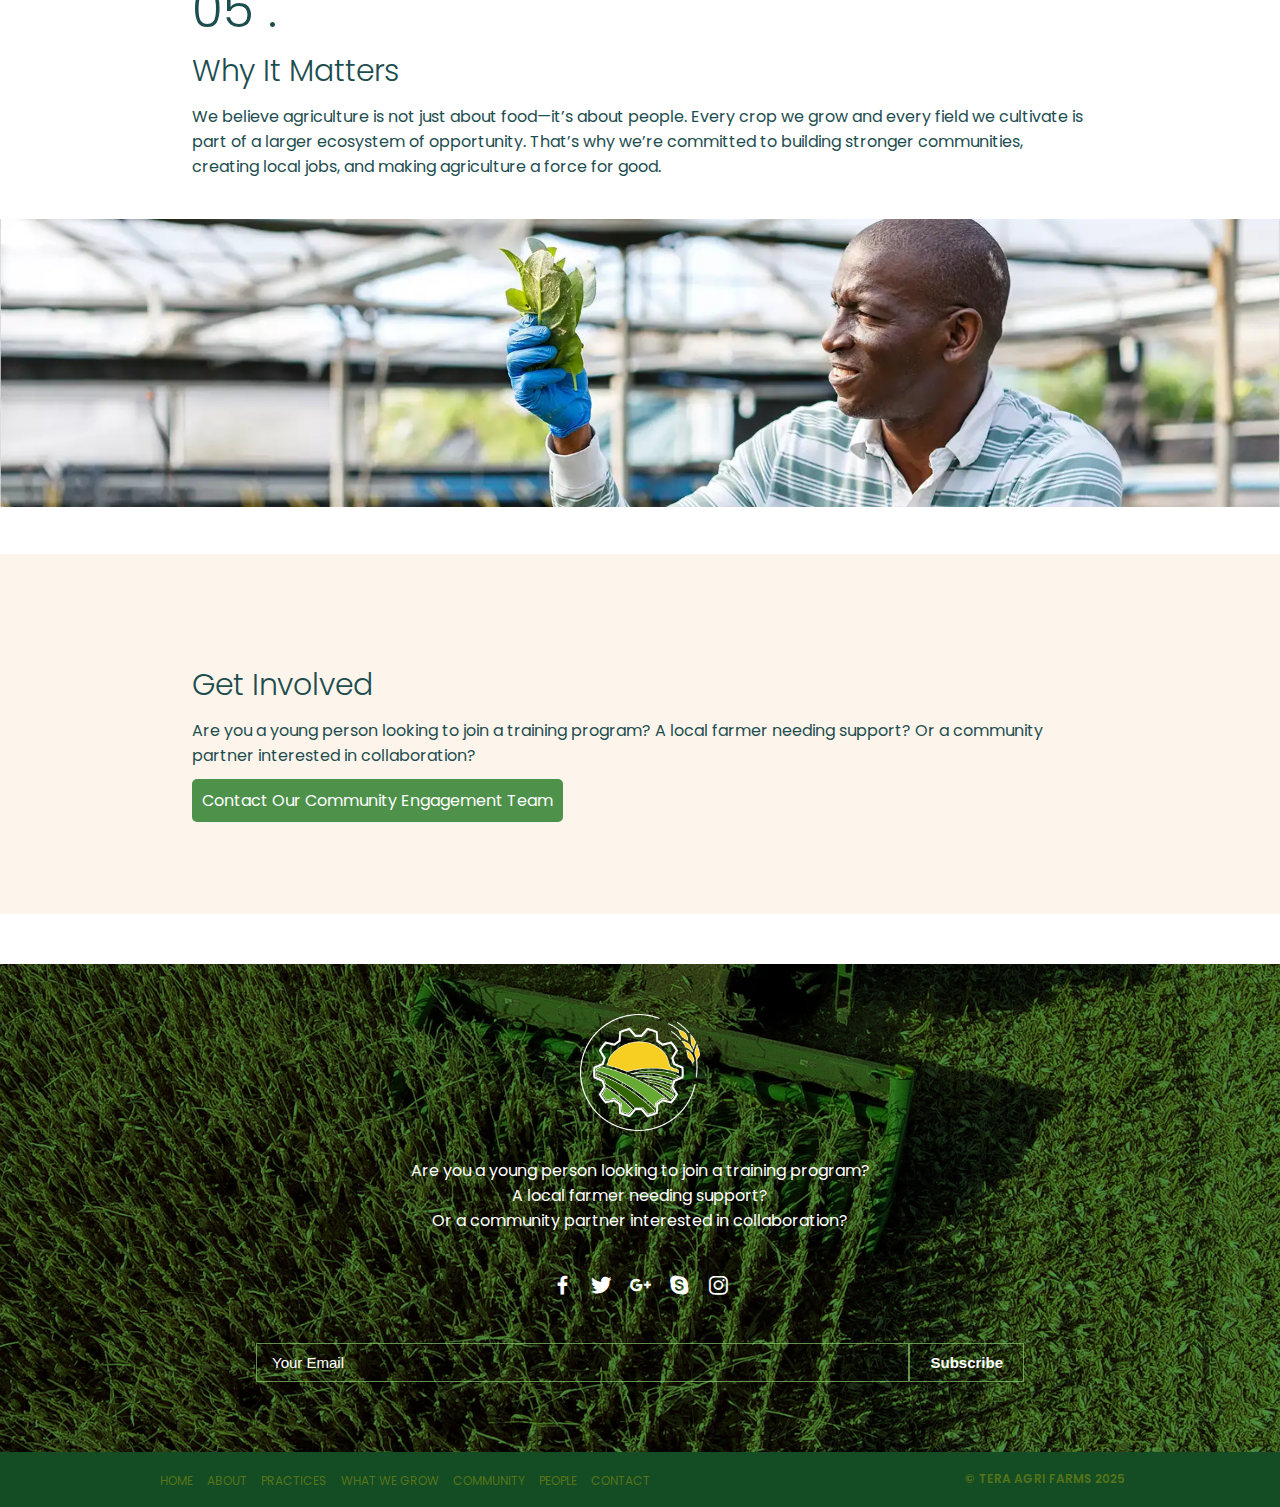
<file: community.html>
<!DOCTYPE html>
<html lang="en">
  <head>
    <meta charset="UTF-8" />
    <meta name="viewport" content="width=device-width, initial-scale=1.0" />
    <title>community</title>
    <!-- favicon link  -->
    <link
      rel="shortcut icon"
      href="/images/favicon-32x32.png"
      type="image/x-icon"
    />
    <!-- main css  -->
    <link rel="stylesheet" href="css/style.css" />

    <!-- css header style link  -->
    <link rel="stylesheet" href="/css/about.css" />

    <!-- css link about -->
    <link rel="stylesheet" href="/css/community.css" />

    <!-- Boxicon links -->
    <link
      href="https://unpkg.com/boxicons@2.1.4/css/boxicons.min.css"
      rel="stylesheet"
    />

    <!-- fontwesome icon link  -->
    <link
      rel="stylesheet"
      href="https://cdnjs.cloudflare.com/ajax/libs/font-awesome/6.7.2/css/all.min.css"
      integrity="sha512-Evv84Mr4kqVGRNSgIGL/F/aIDqQb7xQ2vcrdIwxfjThSH8CSR7PBEakCr51Ck+w+/U6swU2Im1vVX0SVk9ABhg=="
      crossorigin="anonymous"
      referrerpolicy="no-referrer"
    />


  </head>
  <body>
    <header class="about-hero">
      <!-- about header logo started-->
      <!-- about header logo started-->

      <div class="about-header">
        <div class="logu-div">
          <img src="images/fLogo.png" alt="" />
          <h4>
            <span style="color: #f7ce22">TERRA AGRI</span>
            <span style="color: #67aa33">FARMS</span>
          </h4>
        </div>
        <!-- navbar start -->
        <nav class="about-navbar">
          <ul>
            <li><a href="/index.html">HOME</a></li>
            <li><a  href="/about.html">ABOUT</a></li>
            <li><a href="/practices.html">PRACTICES</a></li>
            <li><a href="/whatwegrow.html">WHAT WE GROW</a></li>
            <li><a class="active" href="/community.html">COMMUNITY</a></li>
            <li><a href="/people.html">PEOPLE</a></li>
            <li><a href="/contact.html">CONTACT</a></li>
          </ul>
          <div class="about-search-icon">
            <i class="bx bx-search"></i>
          </div>
          <div class="hamberger" id="hamberger">
            <i class="fa-solid fa-bars" id="menuIcon"></i>
          </div>
        </nav>

        <!-- Mobile Nav -->
        <nav class="mobilenav" id="mobilenav">
          <ul>
            <li><a  href="/index.html">HOME</a></li>
            <li><a href="/about.html">ABOUT</a></li>
            <li><a href="/practices.html">PRACTICES</a></li>
            <li><a href="/whatwegrow.html">WHAT WE GROW</a></li>
            <li><a class="active" href="/community.html">COMMUNITY</a></li>
            <li><a href="/people.html">PEOPLE</a></li>
            <li><a href="/contact.html">CONTACT</a></li>
          </ul>
        </nav>
        <!-- navbar end -->
      </div>

      <!-- navbar end -->

      <div class="about-bg">
        <div class="about-header-nav">
          <h2>Our Community</h2>
          <div class="about-breadcrumb">
            <ul>
              <li><a href="/index.html">Home</a></li>
            </ul>
            <ul>
              <li><a href="#">People</a></li>
            </ul>
            <ul>
              <li><a href="#">About</a></li>
            </ul>
          </div>
        </div>
      </div>
    </header>
    <!-- about header end  -->

    <main>
      <section class="community-section">
        <h2>COMMUNITY</h2>

        <h3>
          <span class="community-underline">Growing Together</span>
          <span class="community-normal">
            — Investing in People, Building the Future</span
          >
        </h3>

        <p>
          At Terra Agri Farms East Africa Ltd, we believe that true agricultural
          progress must benefit the people who live closest to the land. That’s
          why we are deeply committed to supporting the communities around our
          farms — through training, knowledge-sharing, access to markets, and
          local development initiatives.
        </p>
        <p>
          From empowering the next generation of agri-professionals to
          supporting local farmers and strengthening village infrastructure, our
          community work is central to who we are.
        </p>

        <div class="community-number">
          <h4>01 .</h4>
          <h5>Training Youth in Agricultural Mechanisation</h5>
        </div>
      </section>

      <section class="number1-section">
        <div class="number1-contener">
          <div class="number1-text">
            <p>
              We providehands-on technical trainingfor young people across our
              areas of operation, equipping them with valuable skills for
              today’s and tomorrow’s agriculture.
            </p>
            <ul>
              <li style="display: flex; align-items: center; gap: 2px">
                <span>
                  <i
                    class="bx bx-check-circle"
                    style="
                      font-size: 25px;
                      display: flex;
                      align-items: center;
                      justify-content: center;
                    "
                  ></i>
                </span>
                Mechanisation training: Safe operation, maintenance, and repair
                of tractors, implements, and harvesters
              </li>

              <li style="display: flex; align-items: center; gap: 2px">
                <span>
                  <i
                    class="bx bx-check-circle"
                    style="
                      font-size: 25px;
                      display: flex;
                      align-items: center;
                      justify-content: center;
                    "
                  ></i>
                </span>
                Precision technology: Introductory courses on GPS systems,
                drones, and smart farming software
              </li>

              <li style="display: flex; align-items: center; gap: 2px">
                <span>
                  <i
                    class="bx bx-check-circle"
                    style="
                      font-size: 25px;
                      display: flex;
                      align-items: center;
                      justify-content: center;
                    "
                  ></i>
                </span>
                Field exposure: Apprenticeship opportunities during planting,
                weeding, and harvesting seasons
              </li>
            </ul>
            <p>
              Our goal is to create job-ready technicians, operators, and future
              farm managers—especially among youth and school leavers seeking
              meaningful employment and entrepreneurial pathways in agriculture.
            </p>
          </div>
        </div>
        <div class="number1-img">
          <img src="/images/community-number1.png" alt="number1" />
        </div>
      </section>

      <div class="community-number community-number2">
        <h4>02 .</h4>
        <h5>Supporting Local Farmers</h5>
      </div>

      <!-- section-2 started  -->
      <section class="number2-section">
        <div class="number2-main-contener">
          <div class="number2-img">
            <img src="/images/tractor-parts-img.webp" alt="tractor-img" />
          </div>
          <div class="number2-contener">
            <p>
              We work closely with smallholder and emerging farmers to improve
              farm performance, increase income, and build resilience.
            </p>
            <ul style="list-style: none; margin-top: 10px">
              <li style="display: flex; align-items: center; gap: 5px">
                <span>
                  <i
                    class="bx bxs-check-circle"
                    style="
                      font-size: 25px;
                      display: flex;

                      align-items: center;
                      justify-content: center;
                    "
                  ></i>
                </span>
                Crop management training: Best practices in land preparation,
                sowing, pest control, and post-harvest handling
              </li>
              <li style="display: flex; align-items: center; gap: 5px">
                <span>
                  <i
                    class="bx bxs-check-circle"
                    style="
                      font-size: 25px;
                      display: flex;
                      align-items: center;
                      justify-content: center;
                    "
                  ></i>
                </span>
                Input support: Helping farmers access quality seeds,
                fertilizers, and equipment at affordable prices
              </li>

              <li style="display: flex; align-items: center; gap: 5px">
                <span>
                  <i
                    class="bx bxs-check-circle"
                    style="
                      font-size: 25px;
                      display: flex;
                      align-items: center;
                      justify-content: center;
                    "
                  ></i>
                </span>
                Market access: Linking producers with buyers, processors, and
                regional supply chains
              </li>
              <li style="display: flex; align-items: center; gap: 5px">
                <span>
                  <i
                    class="bx bxs-check-circle"
                    style="
                      font-size: 25px;
                      display: flex;
                      align-items: center;
                      justify-content: center;
                    "
                  ></i>
                </span>
                Extension services: On-field agronomic advice and planning
                support throughout the growing season
              </li>
            </ul>
            <p>
              Through these efforts, we help farmers increase yields, reduce
              losses, and improve food security in their communities.
            </p>
          </div>
        </div>
      </section>

      <div class="community-number community-number3">
        <h4>03 .</h4>
        <h5>Investing in Rural Infrastructure</h5>
      </div>

      <section class="number3-section">
        <p>
          We don’t just farm the land — we invest in the communities we’re part
          of.
        </p>
        <div class="responsive-768">
          <ul style="list-style: none; margin-left: 30px; margin: 20px 0">
            <li style="display: flex; align-items: center; gap: 5px">
              <span>
                <i
                  class="bx bxs-check-circle"
                  style="
                    font-size: 25px;
                    display: flex;
                    align-items: center;
                    justify-content: center;
                  "
                ></i>
              </span>
              <b>Crop management training</b>: Best practices in land
              preparation, sowing, pest control, and post-harvest handling
            </li>
            <li style="display: flex; align-items: center; gap: 5px">
              <span>
                <i
                  class="bx bxs-check-circle"
                  style="
                    font-size: 25px;
                    display: flex;
                    align-items: center;
                    justify-content: center;
                  "
                ></i>
              </span>
              <b>Input support</b>: Helping farmers access quality seeds,
              fertilizers, and equipment at affordable prices
            </li>
            <li style="display: flex; align-items: center; gap: 5px">
              <span>
                <i
                  class="bx bxs-check-circle"
                  style="
                    font-size: 25px;
                    display: flex;
                    align-items: center;
                    justify-content: center;
                  "
                ></i>
              </span>
              <b>Market access</b>: Linking producers with buyers, processors,
              and regional supply chains
            </li>
            <li style="display: flex; align-items: center; gap: 5px">
              <span>
                <i
                  class="bx bxs-check-circle"
                  style="
                    font-size: 25px;
                    display: flex;
                    align-items: center;
                    justify-content: center;
                  "
                ></i>
              </span>
              <b>Extension services</b>: On-field agronomic advice and planning
              support throughout the growing season
            </li>
          </ul>
        </div>

        <p>
          We listen, collaborate, and act on the real needs of our partner
          communities, helping them build sustainable futures alongside our
          farming operations.
        </p>
      </section>

      <section class="number1-section number1-section4">
        <div class="number1-img number1-img4">
          <img src="/images/sensefly-img.webp" alt="number1" />
        </div>

        <div class="number1-contener">
          <div class="number1-text number1-text2">
            <p>Our Approach to Community Engagement</p>
            <ul>
              <li style="display: flex; align-items: center; gap: 5px">
                <span>
                  <i
                    class="bx bx-check-circle"
                    style="
                      font-size: 25px;
                      display: flex;
                      align-items: center;
                      justify-content: center;
                    "
                  ></i>
                </span>
                Participatory: We involve community leaders, youth, and farmers
                in decision-making and project design
              </li>

              <li style="display: flex; align-items: center; gap: 5px">
                <span>
                  <i
                    class="bx bx-check-circle"
                    style="
                      font-size: 25px;
                      display: flex;
                      align-items: center;
                      justify-content: center;
                    "
                  ></i>
                </span>
                Inclusive: We prioritize women, youth, and underrepresented
                groups in training and support
              </li>

              <li style="display: flex; align-items: center; gap: 5px">
                <span>
                  <i
                    class="bx bx-check-circle"
                    style="
                      font-size: 25px;
                      display: flex;
                      align-items: center;
                      justify-content: center;
                    "
                  ></i>
                </span>
                Long-Term: Our projects are designed for sustainability,
                ownership, and continued local benefit
              </li>

              <li style="display: flex; align-items: center; gap: 5px">
                <span>
                  <i
                    class="bx bx-check-circle"
                    style="
                      font-size: 25px;
                      display: flex;
                      align-items: center;
                      justify-content: center;
                    "
                  ></i>
                </span>
                Partnership-Oriented: We work with local governments, NGOs,
                schools, and private sector partners to amplify impact
              </li>
            </ul>
          </div>
        </div>
      </section>

      <section>
        <div class="community-number community-number5">
          <h4>05 .</h4>
          <h5>Why It Matters</h5>
          <p>
            We believe agriculture is not just about food—it’s about people.
            Every crop we grow and every field we cultivate is part of a larger
            ecosystem of opportunity. That’s why we’re committed to building
            stronger communities, creating local jobs, and making agriculture a
            force for good.
          </p>
        </div>

        <div class="organic-img">
          <img src="/images/organic-img.webp" alt="organic-vegetiables" />
        </div>
      </section>

      <section class="get-involved-section">
        <div class="get-involved-text">
          <h2>Get Involved</h2>
          <p>
            Are you a young person looking to join a training program? A local
            farmer needing support? Or a community partner interested in
            collaboration?
          </p>
          <a class="cta-btn" href="/contact.html#main-contact-form"
            >Contact Our Community Engagement Team</a
          >
        </div>
      </section>
    </main>

    <!-- footer started -->
    <footer class="footer-section">
      <div class="footer-content footer-background">
        <div class="footer-logo">
          <img class="footer-logo" src="images/fLogo.png" alt="Logo" />
        </div>
        <p>
          Are you a young person looking to join a training program? <br />
          A local farmer needing support? <br />
          Or a community partner interested in collaboration?
        </p>

        <div class="social-icons">
          <a href="#"><i class="bx bxl-facebook"></i></a>
          <a href="#"><i class="bx bxl-twitter"></i></a>
          <a href="#"><i class="bx bxl-google-plus"></i></a>
          <a href="#"><i class="bx bxl-skype"></i></a>
          <a href="#"><i class="bx bxl-instagram"></i></a>
        </div>

        <div>
          <form
            class="newsletter"
            action="https://api.web3forms.com/submit"
            method="POST"
          >
            <input
              type="hidden"
              name="access_key"
              value="9751e5f1-e8a5-482f-a518-60f11c0a8075"
            />
            <input
              type="email"
              name="email"
              placeholder="Your Email"
              required
            />
            <button>Subscribe</button>
          </form>
        </div>
      </div>

      <div class="footer-bottom">
        <div class="footer-links">
          <a href="/index.html">HOME</a>
          <a href="/about.html">ABOUT</a>
          <a href="/practices.html">PRACTICES</a>
          <a href="/whatwegrow.html">WHAT WE GROW</a>
          <a href="/community.html">COMMUNITY</a>
          <a href="/people.html">PEOPLE</a>
          <a href="/contact.html">CONTACT</a>
        </div>
        <div class="footer-legal">
          <p class="copyright">© TERA AGRI FARMS 2025</p>
        </div>
      </div>
    </footer>
    <!-- footer end -->




        <script>
      const hamburger = document.getElementById("hamberger");
      const mobileNav = document.getElementById("mobilenav");
      const menuIcon = document.getElementById("menuIcon");

      let isOpen = false;

      hamburger.addEventListener("click", () => {
        isOpen = !isOpen;

        if (isOpen) {
          mobileNav.style.left = "0%";
          menuIcon.classList.remove("fa-bars");
          menuIcon.classList.add("fa-xmark");
          document.body.style.overflow = "hidden";
        } else {
          mobileNav.style.left = "-100%";
          menuIcon.classList.remove("fa-xmark");
          menuIcon.classList.add("fa-bars");
          document.body.style.overflow = "auto";
        }
      });
    </script>
  </body>
</html>
</file>
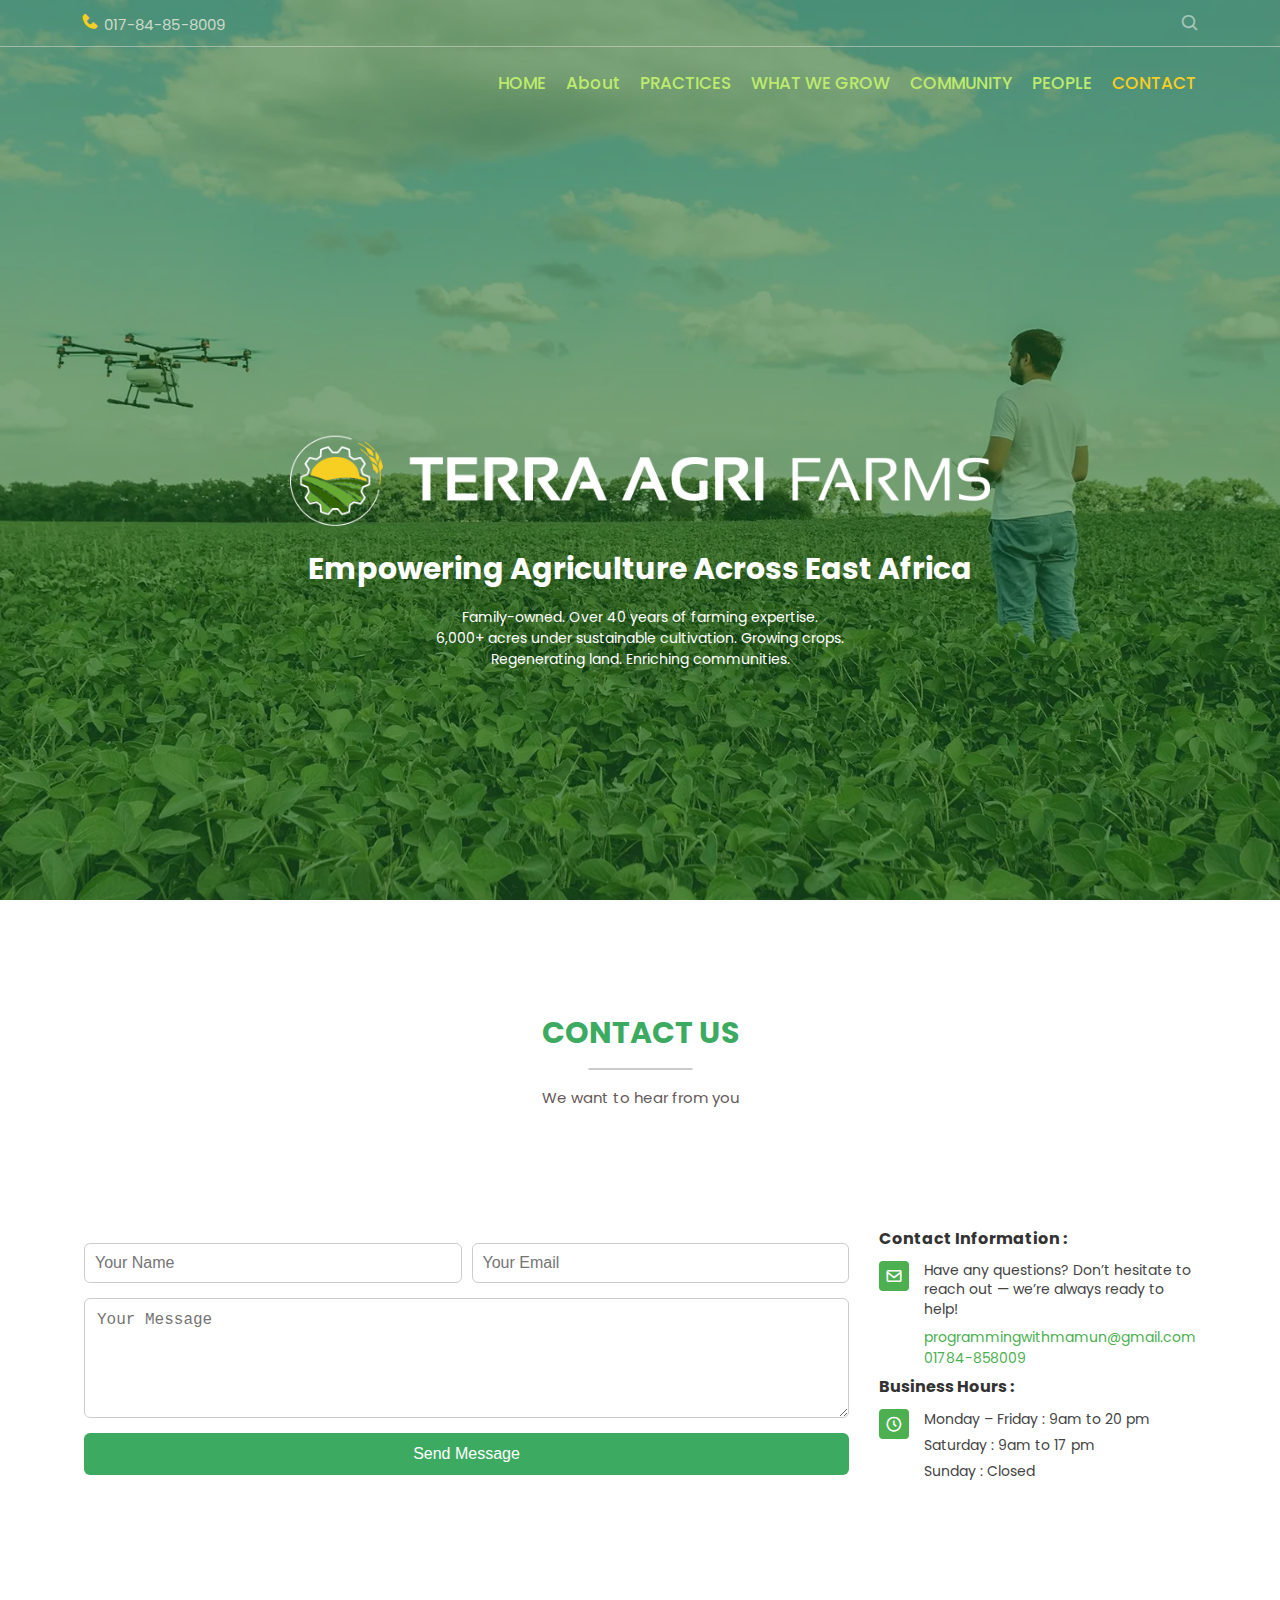
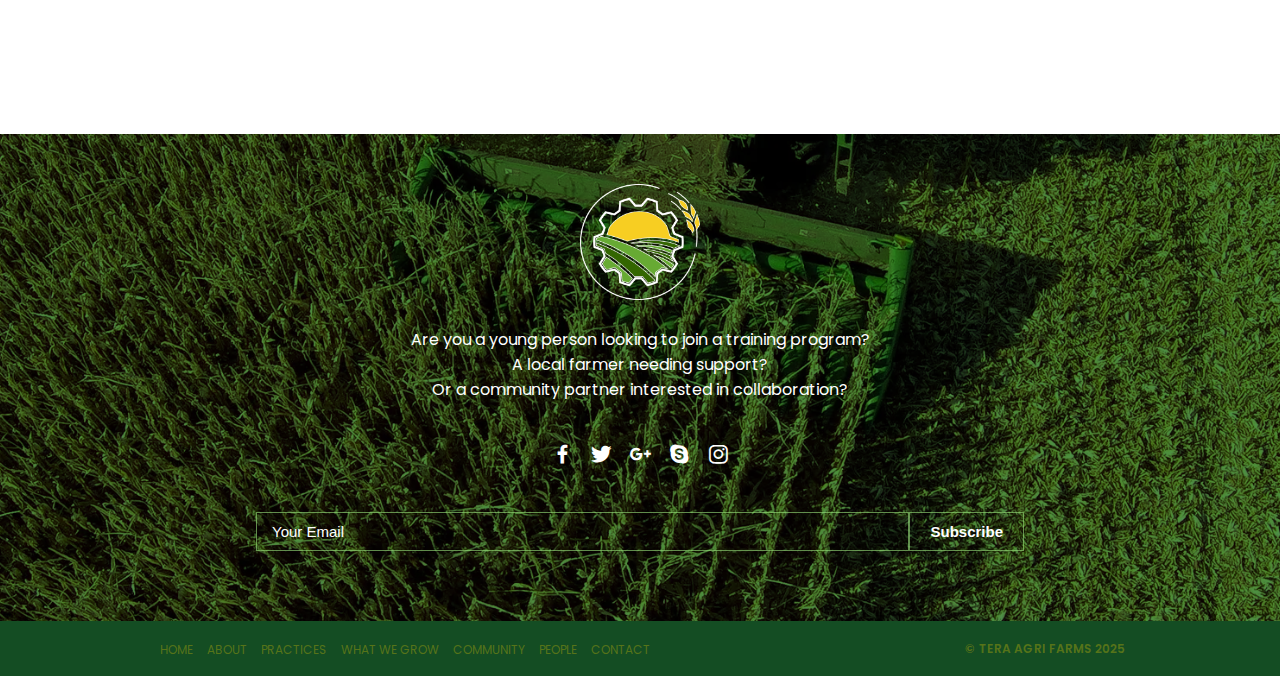
<file: contact.html>
<!DOCTYPE html>
<html lang="en">
  <head>
    <meta charset="UTF-8" />
    <meta name="viewport" content="width=device-width, initial-scale=1.0" />
    <title>Contact</title>
    <!-- favicon link  -->
    <link
      rel="shortcut icon"
      href="/images/favicon-32x32.png"
      type="image/x-icon"
    />
    <!-- main css  -->
    <link rel="stylesheet" href="css/style.css" />

    <!-- css link about -->
    <link rel="stylesheet" href="/css/contact.css" />

    <!-- Boxicon links -->
    <link
      href="https://unpkg.com/boxicons@2.1.4/css/boxicons.min.css"
      rel="stylesheet"
    />
    <!-- awesome icon -->
    <link
      rel="stylesheet"
      href="https://cdnjs.cloudflare.com/ajax/libs/font-awesome/6.7.2/css/all.min.css"
      integrity="sha512-Evv84Mr4kqVGRNSgIGL/F/aIDqQb7xQ2vcrdIwxfjThSH8CSR7PBEakCr51Ck+w+/U6swU2Im1vVX0SVk9ABhg=="
      crossorigin="anonymous"
      referrerpolicy="no-referrer"
    />
  </head>
  <body>
    <header class="hero">
      <!-- topbar start -->
      <div class="topbar">
        <div class="left">
          <span>
            <span
              style="
                color: #f7ce22;
                font-size: 20px;
                align-items: center;
                justify-content: center;
              "
              ><i class="bx bxs-phone"></i
            ></span>
            017-84-85-8009</span
          >
          <!-- | <span>🌐 ENGLISH</span> -->
        </div>
        <div class="right">
          <!-- <span>MY ACCOUNT</span> | -->
          <!-- <span class="home-menu-icon"><i class="bx bx-menu"></i></span> -->
          <span class="search-icon"> <i class="bx bx-search"> </i></span>
        </div>
      </div>
      <!-- topbar end -->

      <!-- navbar start -->
      <nav class="navbar">
        <ul class="ul">
          <li><a href="/index.html">HOME</a></li>
          <li><a href="/about.html">About</a></li>
          <li><a href="/practices.html">PRACTICES</a></li>
          <li><a href="/whatwegrow.html">WHAT WE GROW</a></li>
          <li><a href="/community.html">COMMUNITY</a></li>
          <li><a href="/people.html">PEOPLE</a></li>
          <li><a class="active" href="/contact.html">CONTACT</a></li>
        </ul>
        <div class="hamberger" id="hamberger">
          <i class="fa-solid fa-bars" id="menuIcon"></i>
        </div>
      </nav>

      <!-- Mobile Nav -->
      <nav class="mobilenav" id="mobilenav">
        <ul>
          <li><a href="/index.html">HOME</a></li>
          <li><a href="/about.html">ABOUT</a></li>
          <li><a href="/practices.html">PRACTICES</a></li>
          <li><a href="/whatwegrow.html">WHAT WE GROW</a></li>
          <li><a href="/community.html">COMMUNITY</a></li>
          <li><a href="/people.html">PEOPLE</a></li>
          <li><a class="active" href="/contact.html">CONTACT</a></li>
        </ul>
      </nav>
      <!-- navbar end -->

      <!-- hero content start -->
      <div class="hero-content">
        <!-- logo_container start -->
        <div class="logo_container">
          <img src="images/logo-white.png" alt="Logo" class="logo" />
        </div>
        <!-- logo_container end -->

        <div class="hero-text">
          <h2>Empowering Agriculture Across East Africa</h2>
          <p>
            Family-owned. Over 40 years of farming expertise. <br />
            6,000+ acres under sustainable cultivation. Growing crops. <br />
            Regenerating land. Enriching communities.
          </p>
          <a class="cta-btn" href="#">Explore Our Farm</a>
        </div>
      </div>
      <!-- hero content end -->
    </header>

    <!--  Contact Form started-->

    <section class="contact-section">
      <div class="contact-header" id="main-contact-form">
        <h2>Co<span class="underline">ntact</span> Us</h2>

        <p>We want to hear from you</p>
      </div>
      <div class="conteiner-form">
        <div class="contact-form">
          <form action="https://api.web3forms.com/submit" method="POST">
            <input
              type="hidden"
              name="access_key"
              value="9751e5f1-e8a5-482f-a518-60f11c0a8075"
            />

            <div class="input-row">
              <input type="text" name="name" placeholder="Your Name" required />
              <input
                type="email"
                name="email"
                placeholder="Your Email"
                required
              />
            </div>

            <textarea
              name="message"
              placeholder="Your Message"
              required
            ></textarea>
            <button type="submit">Send Message</button>
          </form>
        </div>

        <!-- Right: Contact Info + Business Hours -->

        <div class="contact-sidebar">
          <!-- Contact Information -->
          <h2>Contact Information :</h2>
          <div class="contact-info-box">
            <i class="bx bx-envelope"></i>
            <div class="info-text">
              <p>
                Have any questions? Don’t hesitate to reach out — we’re always
                ready to help!
              </p>
              <b>programmingwithmamun@gmail.com</b>
              <b>01784-858009</b>
            </div>
          </div>

          <!-- Business Hours -->
          <h2>Business Hours :</h2>
          <div class="business-hours-box">
            <i class="bx bx-time-five"></i>
            <ul>
              <li>Monday – Friday : 9am to 20 pm</li>
              <li>Saturday : 9am to 17 pm</li>
              <li>Sunday : Closed</li>
            </ul>
          </div>
        </div>
      </div>
    </section>

    <!--  Contact Form end-->

    <!-- footer started -->
    <footer class="footer-section">
      <div class="footer-content footer-background">
        <div class="footer-logo">
          <img class="footer-logo" src="images/fLogo.png" alt="Logo" />
        </div>
        <p>
          Are you a young person looking to join a training program? <br />
          A local farmer needing support? <br />
          Or a community partner interested in collaboration?
        </p>

        <div class="social-icons">
          <a href="#"><i class="bx bxl-facebook"></i></a>
          <a href="#"><i class="bx bxl-twitter"></i></a>
          <a href="#"><i class="bx bxl-google-plus"></i></a>
          <a href="#"><i class="bx bxl-skype"></i></a>
          <a href="#"><i class="bx bxl-instagram"></i></a>
        </div>

        <div>
          <form
            class="newsletter"
            action="https://api.web3forms.com/submit"
            method="POST"
          >
            <input
              type="hidden"
              name="access_key"
              value="9751e5f1-e8a5-482f-a518-60f11c0a8075"
            />
            <input
              type="email"
              name="email"
              placeholder="Your Email"
              required
            />
            <button>Subscribe</button>
          </form>
        </div>
      </div>

      <div class="footer-bottom">
        <div class="footer-links">
          <a href="/index.html">HOME</a>
          <a href="/about.html">ABOUT</a>
          <a href="/practices.html">PRACTICES</a>
          <a href="/whatwegrow.html">WHAT WE GROW</a>
          <a href="/community.html">COMMUNITY</a>
          <a href="/people.html">PEOPLE</a>
          <a href="/contact.html">CONTACT</a>
        </div>
        <div class="footer-legal">
          <p class="copyright">© TERA AGRI FARMS 2025</p>
        </div>
      </div>
    </footer>
    <!-- footer end -->

    <script>
      const hamburger = document.getElementById("hamberger");
      const mobileNav = document.getElementById("mobilenav");
      const menuIcon = document.getElementById("menuIcon");

      let isOpen = false;

      hamburger.addEventListener("click", () => {
        isOpen = !isOpen;

        if (isOpen) {
          mobileNav.style.left = "0%";
          menuIcon.classList.remove("fa-bars");
          menuIcon.classList.add("fa-xmark");
          document.body.style.overflow = "hidden";
        } else {
          mobileNav.style.left = "-100%";
          menuIcon.classList.remove("fa-xmark");
          menuIcon.classList.add("fa-bars");
          document.body.style.overflow = "auto";
        }
      });
    </script>
  </body>
</html>
</file>
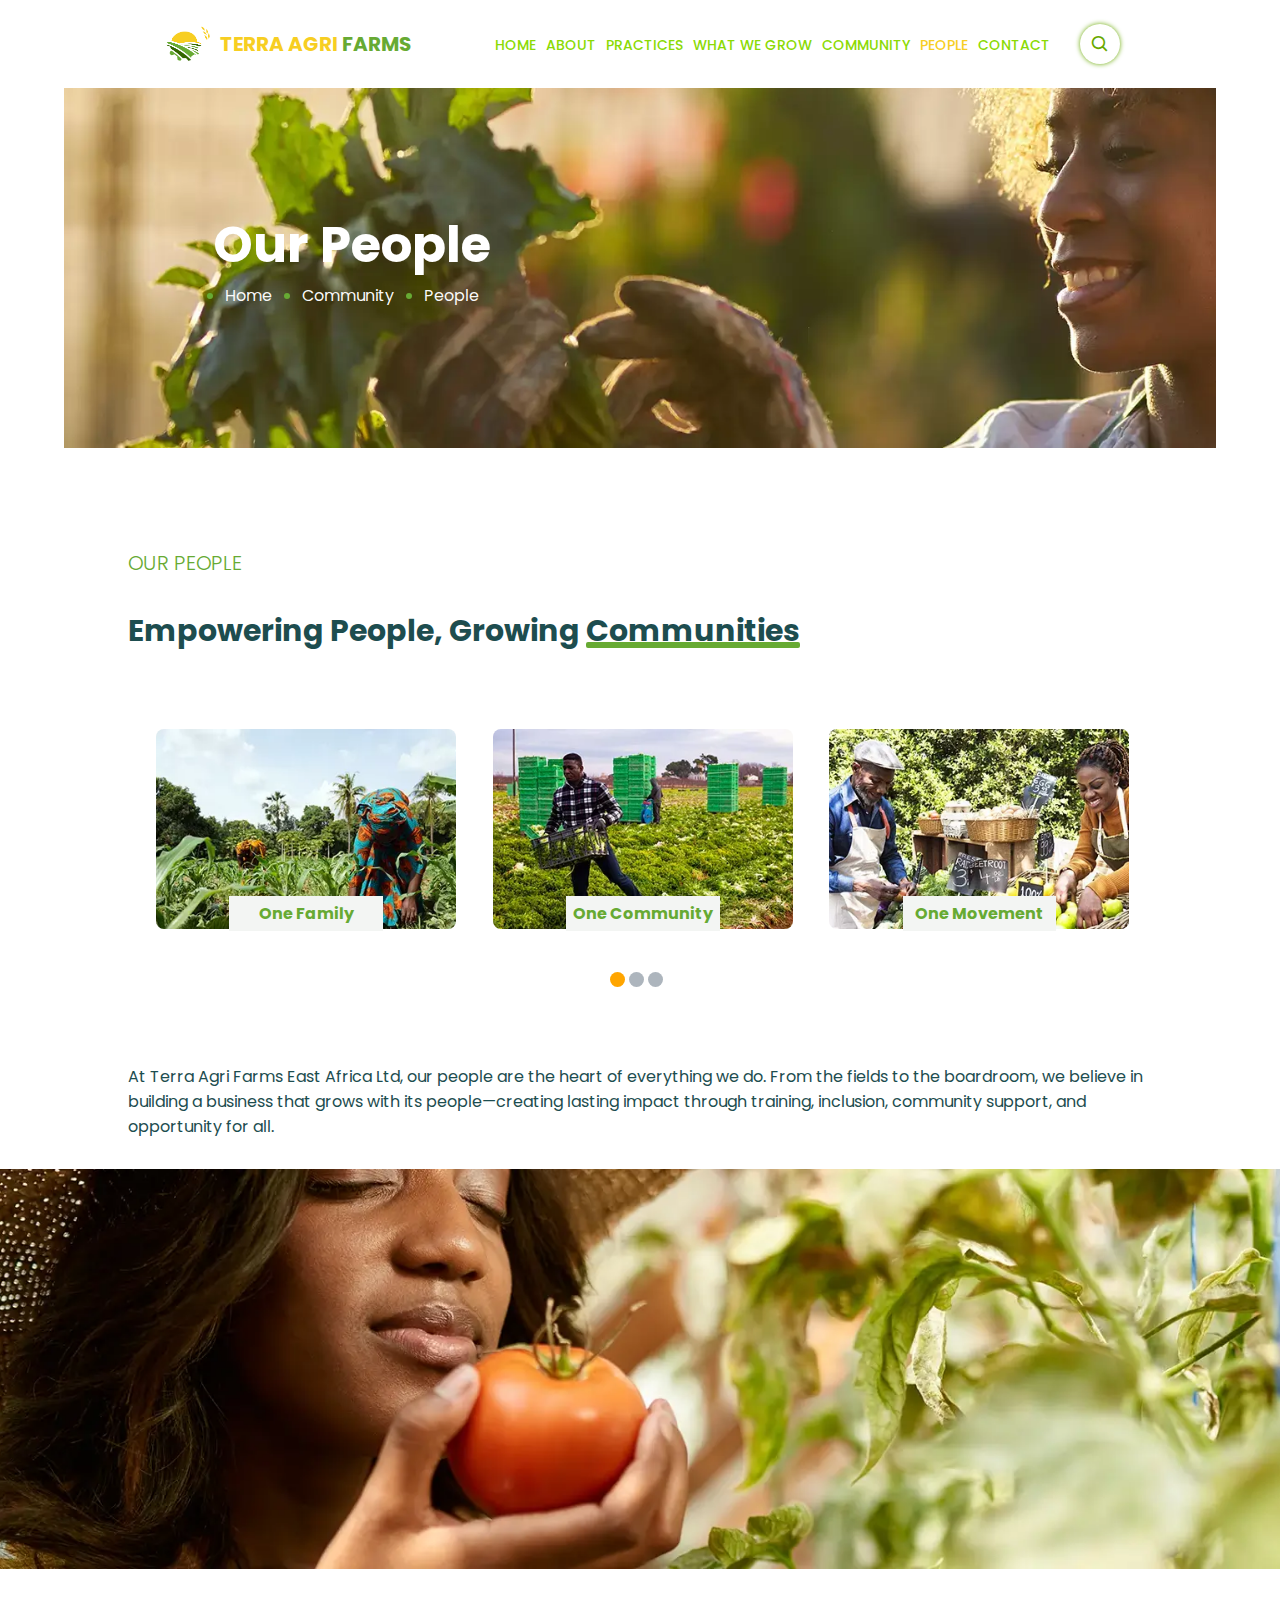
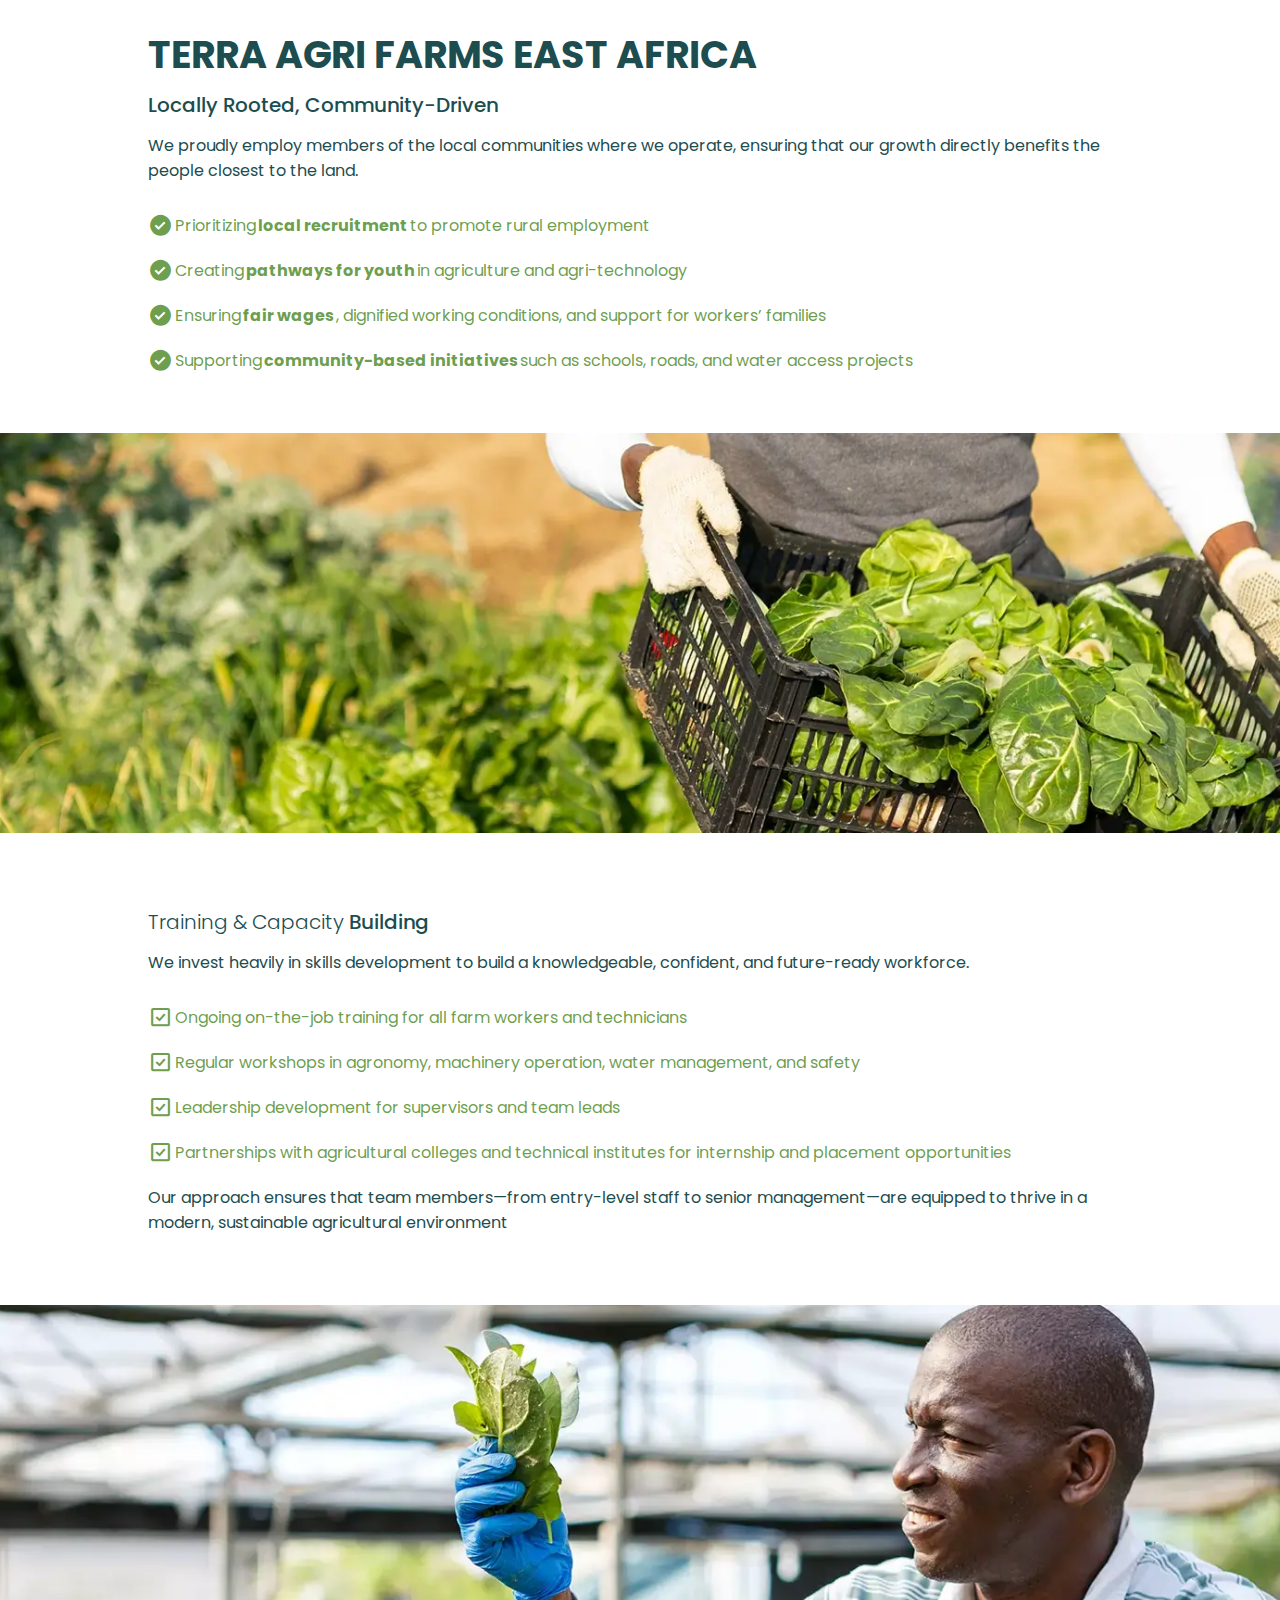
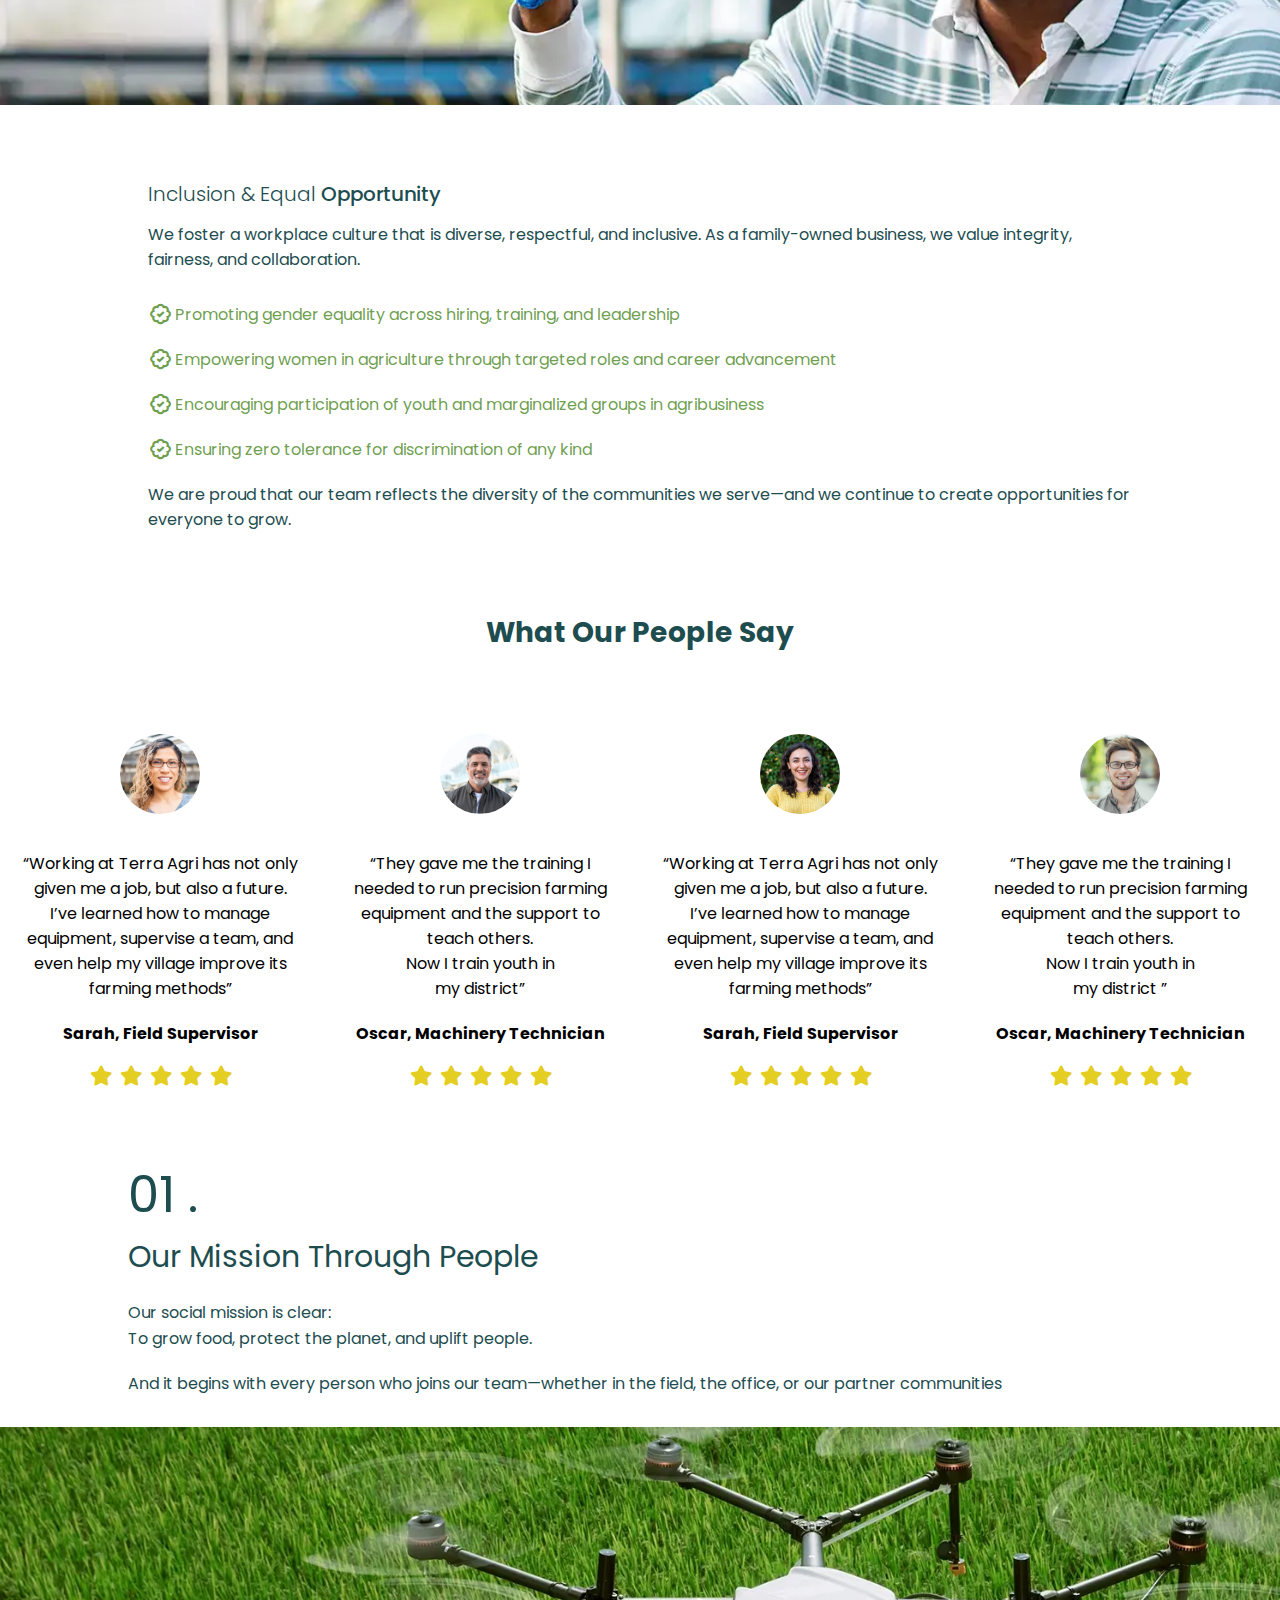
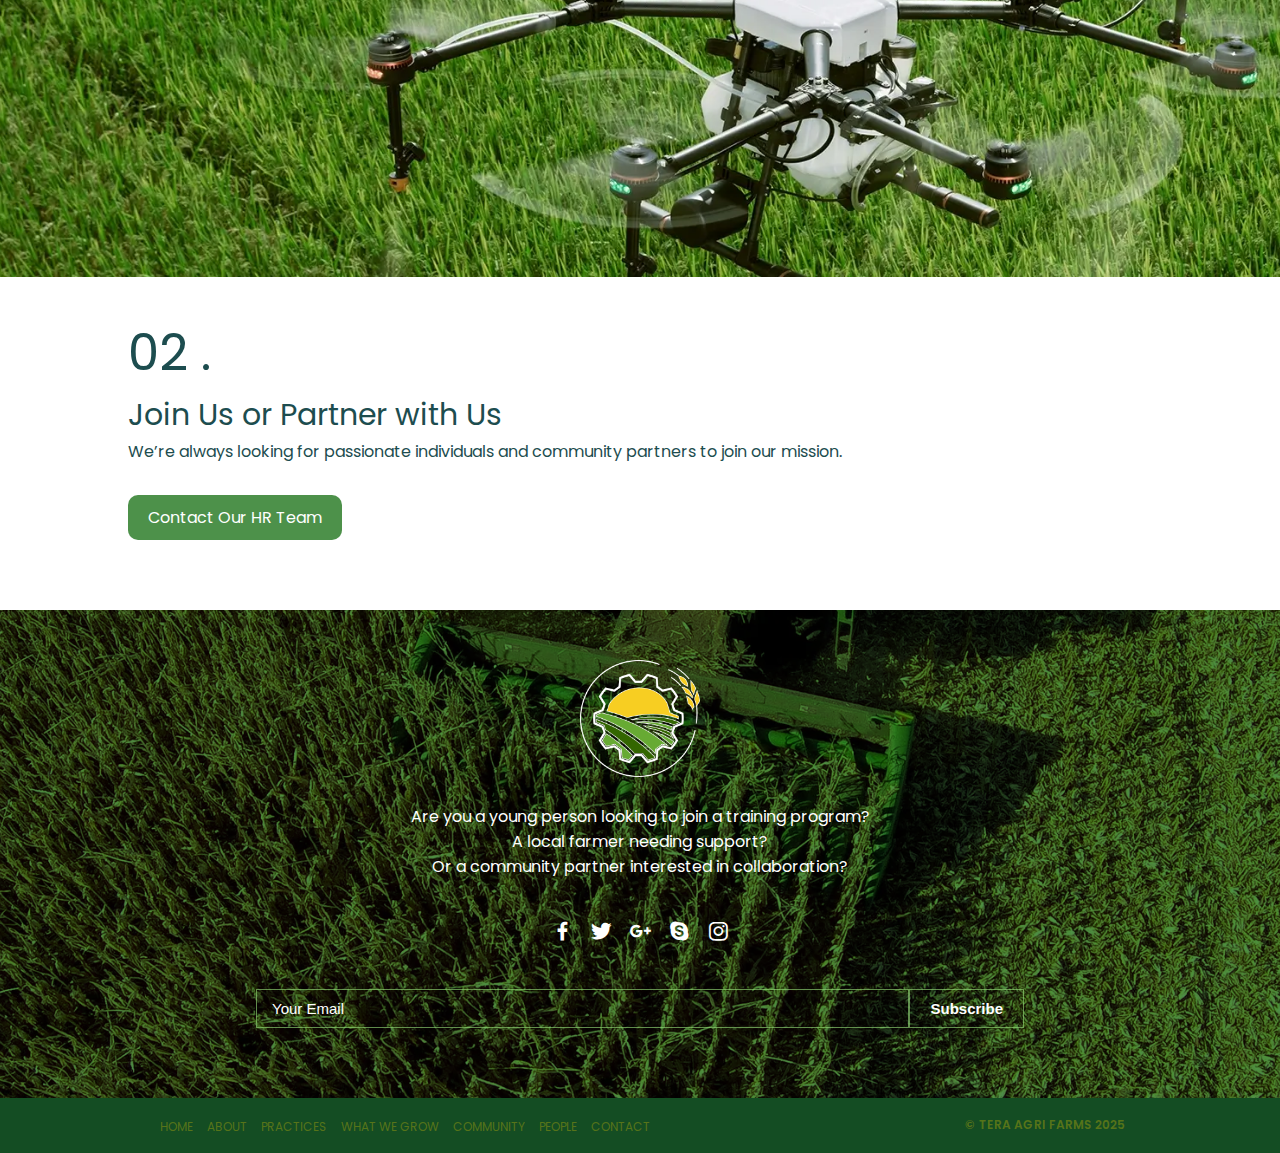
<file: people.html>
<!DOCTYPE html>
<html lang="en">
  <head>
    <meta charset="UTF-8" />
    <meta name="viewport" content="width=device-width, initial-scale=1.0" />
    <title>people</title>
    <!-- favicon link  -->
    <link
      rel="shortcut icon"
      href="/images/favicon-32x32.png"
      type="image/x-icon"
    />
    <!-- main css  -->
    <link rel="stylesheet" href="css/style.css" />

    <!-- css header style link  -->
    <link rel="stylesheet" href="/css/about.css" />

    <!-- css link people-->
    <link rel="stylesheet" href="/css/people.css" />

    <!-- Boxicon links -->
    <link
      href="https://unpkg.com/boxicons@2.1.4/css/boxicons.min.css"
      rel="stylesheet"
    />

    <!-- fontwesome icon link  -->
    <link
      rel="stylesheet"
      href="https://cdnjs.cloudflare.com/ajax/libs/font-awesome/6.7.2/css/all.min.css"
      integrity="sha512-Evv84Mr4kqVGRNSgIGL/F/aIDqQb7xQ2vcrdIwxfjThSH8CSR7PBEakCr51Ck+w+/U6swU2Im1vVX0SVk9ABhg=="
      crossorigin="anonymous"
      referrerpolicy="no-referrer"
    />
  </head>

  <header class="about-hero">
    <!-- about header logo started-->
    <!-- about header logo started-->

    <div class="about-header">
      <div class="logu-div">
        <img src="images/fLogo.png" alt="" />
        <h4>
          <span style="color: #f7ce22">TERRA AGRI</span>
          <span style="color: #67aa33">FARMS</span>
        </h4>
      </div>
      <!-- navbar start -->
      <nav class="about-navbar">
        <ul>
          <li><a href="/index.html">HOME</a></li>
          <li><a href="/about.html">ABOUT</a></li>
          <li><a href="/practices.html">PRACTICES</a></li>
          <li><a href="/whatwegrow.html">WHAT WE GROW</a></li>
          <li><a href="/community.html">COMMUNITY</a></li>
          <li><a class="active" href="/people.html">PEOPLE</a></li>
          <li><a href="/contact.html">CONTACT</a></li>
        </ul>
        <div class="about-search-icon">
          <i class="bx bx-search"></i>
        </div>
        <div class="hamberger" id="hamberger">
          <i class="fa-solid fa-bars" id="menuIcon"></i>
        </div>
      </nav>

      <!-- Mobile Nav -->
      <nav class="mobilenav" id="mobilenav">
        <ul>
          <li><a href="/index.html">HOME</a></li>
          <li><a href="/about.html">ABOUT</a></li>
          <li><a href="/practices.html">PRACTICES</a></li>
          <li><a href="/whatwegrow.html">WHAT WE GROW</a></li>
          <li><a href="/community.html">COMMUNITY</a></li>
          <li><a class="active" href="/people.html">PEOPLE</a></li>
          <li><a href="/contact.html">CONTACT</a></li>
        </ul>
      </nav>
      <!-- navbar end -->
    </div>

    <!-- navbar end -->

    <div class="about-bg">
      <div class="about-header-nav">
        <h2>Our People</h2>
        <div class="about-breadcrumb">
          <ul>
            <li><a href="/index.html">Home</a></li>
          </ul>
          <ul>
            <li><a href="/community.html">Community</a></li>
          </ul>
          <ul>
            <li><a href="/people.html">People</a></li>
          </ul>
        </div>
      </div>
    </div>
  </header>
  <!-- about header end  -->

  <body>
    <!-- our-people-card start -->
    <section>
      <div class="slider-text">
        <h2>Our people</h2>
        <h3>
          Empowering People, Growing
          <span class="people-underline">Communities</span>
        </h3>
      </div>

      <div class="slider-container">
        <div class="slider-track" id="sliderTrack">
          <!-- Slide 1 -->
          <div class="card hidden on">
            <img src="images/one-family-img.webp" alt="One-Family-img" />
            <p>One Family</p>
          </div>
          <div class="card hidden on">
            <img src="images/one-community-img.webp" alt="One-Community-img" />
            <p>One Community</p>
          </div>
          <div class="card hidden on">
            <img src="images/one-movement-img.webp" alt="One-Movement-img" />
            <p>One Movement</p>
          </div>

          <!-- Slide 2 -->
          <div class="card hidden on">
            <img src="images/one-dream.png" alt="One-Dream-img" />
            <p>One Dream</p>
          </div>
          <div class="card hidden on">
            <img src="images/one-purpose.png" alt="One-Purpose-img" />
            <p>One Purpose</p>
          </div>
          <div class="card hidden on">
            <img src="images/one-vision.png" alt="One-Vision-img" />
            <p>One Vision</p>
          </div>
          <!-- Slide 3 -->
          <div class="card hidden on">
            <img src="images/one-team.png" alt="One-Team-img" />
            <p>One Team</p>
          </div>
          <div class="card hidden card-slider-p">
            <img src="images/one-culture.png" alt="One-Culture-img" />
            <p>One Culture</p>
          </div>
          <div class="card hidden on">
            <img src="/images/one-history.png" alt="One-History-img" />
            <p>One History</p>
          </div>
        </div>

        <!-- Dot Navigation -->
        <div class="dots">
          <span class="dot active" onclick="moveToSlide(0)"></span>
          <span class="dot" onclick="moveToSlide(1)"></span>
          <span class="dot" onclick="moveToSlide(2)"></span>
        </div>
      </div>
    </section>

    <!-- our-people-card end -->

    <!-- Community-Driven start -->
    <section>
      <div class="our-dream">
        <p>
          At Terra Agri Farms East Africa Ltd, our people are the heart of
          everything we do. From the fields to the boardroom, we believe in
          building a business that grows with its people—creating lasting impact
          through training, inclusion, community support, and opportunity for
          all.
        </p>
      </div>
      <div class="Locally-img">
        <img src="images/eat-apple-img.webp" alt="eat-apple-img" />
      </div>

      <div class="Locally-text">
        <h2>TERRA AGRI FARMS EAST AFRICA</h2>
        <h3>Locally Rooted, Community-Driven</h3>
        <p>
          We proudly employ members of the local communities where we operate,
          ensuring that our growth directly benefits the people closest to the
          land.
        </p>
        <ul>
          <li style="display: flex; align-items: center; gap: 2px">
            <span>
              <i
                class="bx bxs-check-circle"
                style="
                  font-size: 25px;
                  display: flex;
                  align-items: center;
                  justify-content: center;
                "
              ></i>
            </span>
            Prioritizing
            <strong>local recruitment</strong> to promote rural employment
          </li>
          <li style="display: flex; align-items: center; gap: 2px">
            <span>
              <i
                class="bx bxs-check-circle"
                style="
                  font-size: 25px;
                  display: flex;
                  align-items: center;
                  justify-content: center;
                "
              ></i>
            </span>
            Creating
            <strong> pathways for youth</strong> in agriculture and
            agri-technology
          </li>
          <li style="display: flex; align-items: center; gap: 2px">
            <span>
              <i
                class="bx bxs-check-circle"
                style="
                  font-size: 25px;
                  display: flex;
                  align-items: center;
                  justify-content: center;
                "
              ></i>
            </span>
            Ensuring
            <strong>fair wages</strong>, dignified working conditions, and
            support for workers’ families
          </li>
          <li style="display: flex; align-items: center; gap: 2px">
            <span>
              <i
                class="bx bxs-check-circle"
                style="
                  font-size: 25px;
                  display: flex;
                  align-items: center;
                  justify-content: center;
                "
              ></i>
            </span>
            Supporting
            <strong>community-based initiatives</strong> such as schools, roads,
            and water access projects
          </li>
        </ul>
      </div>
    </section>
    <!-- Community-Driven end -->

    <!-- Capacity-Building start -->
    <section>
      <div class="Capacity-Building-img">
        <img src="images/cabbage-img.webp" alt="cabbage-img" />
      </div>
      <div class="Locally-text">
        <h3>
          <span style="font-weight: 300">Training & Capacity</span> Building
        </h3>
        <p>
          We invest heavily in skills development to build a knowledgeable,
          confident, and future-ready workforce.
        </p>
        <ul>
          <li style="display: flex; align-items: center; gap: 2px">
            <span>
              <i
                class="bx bx-check-square"
                style="
                  font-size: 25px;
                  display: flex;
                  align-items: center;
                  justify-content: center;
                "
              ></i>
            </span>
            Ongoing on-the-job training for all farm workers and technicians
          </li>

          <li style="display: flex; align-items: center; gap: 2px">
            <span>
              <i
                class="bx bx-check-square"
                style="
                  font-size: 25px;
                  display: flex;
                  align-items: center;
                  justify-content: center;
                "
              ></i>
            </span>
            Regular workshops in agronomy, machinery operation, water
            management, and safety
          </li>

          <li style="display: flex; align-items: center; gap: 2px">
            <span>
              <i
                class="bx bx-check-square"
                style="
                  font-size: 25px;
                  display: flex;
                  align-items: center;
                  justify-content: center;
                "
              ></i>
            </span>
            Leadership development for supervisors and team leads
          </li>

          <li style="display: flex; align-items: center; gap: 2px">
            <span>
              <i
                class="bx bx-check-square"
                style="
                  font-size: 25px;
                  display: flex;
                  align-items: center;
                  justify-content: center;
                "
              ></i>
            </span>
            Partnerships with agricultural colleges and technical institutes for
            internship and placement opportunities
          </li>
        </ul>
        <p>
          Our approach ensures that team members—from entry-level staff to
          senior management—are equipped to thrive in a modern, sustainable
          agricultural environment
        </p>
      </div>
    </section>
    <!-- Capacity-Building end -->
    <!-- Equal-Opportunity start -->
    <section>
      <div class="Capacity-Building-img">
        <img src="images/organic-img.webp" alt="Capacity-Building-img" />
      </div>
      <div class="Locally-text">
        <h3>
          <span style="font-weight: 300">Inclusion & Equal</span> Opportunity
        </h3>
        <p>
          We foster a workplace culture that is diverse, respectful, and
          inclusive. As a family-owned business, we value integrity, fairness,
          and collaboration.
        </p>
        <ul>
          <li style="display: flex; align-items: center; gap: 2px">
            <span>
              <i
                class="bx bx-badge-check"
                style="
                  font-size: 25px;
                  display: flex;
                  align-items: center;
                  justify-content: center;
                "
              ></i>
            </span>
            Promoting gender equality across hiring, training, and leadership
          </li>
          <li style="display: flex; align-items: center; gap: 2px">
            <span>
              <i
                class="bx bx-badge-check"
                style="
                  font-size: 25px;
                  display: flex;
                  align-items: center;
                  justify-content: center;
                "
              ></i>
            </span>
            Empowering women in agriculture through targeted roles and career
            advancement
          </li>
          <li style="display: flex; align-items: center; gap: 2px">
            <span>
              <i
                class="bx bx-badge-check"
                style="
                  font-size: 25px;
                  display: flex;
                  align-items: center;
                  justify-content: center;
                "
              ></i>
            </span>
            Encouraging participation of youth and marginalized groups in
            agribusiness
          </li>
          <li style="display: flex; align-items: center; gap: 2px">
            <span>
              <i
                class="bx bx-badge-check"
                style="
                  font-size: 25px;
                  display: flex;
                  align-items: center;
                  justify-content: center;
                "
              ></i>
            </span>
            Ensuring zero tolerance for discrimination of any kind
          </li>
        </ul>
        <p>
          We are proud that our team reflects the diversity of the communities
          we serve—and we continue to create opportunities for everyone to grow.
        </p>
      </div>
    </section>
    <!-- Equal-Opportunity end -->

    <!-- our-proplr-teatimonial start -->
    <section>
      <div class="Wha-tOur-People">
        <h2>What Our People Say</h2>
      </div>
      <div class="say-people">
        <div class="testimonial">
          <div>
            <img
              class="men-img"
              src="images/testimnial-img.png"
              alt="testimnial"
            />
          </div>
          <div class="testimonial-text">
            <q
              >Working at Terra Agri has not only given me a job, but also a
              future. I’ve learned how to manage equipment, supervise a team,
              and even help my village improve its farming methods</q
            >
            <h4>Sarah, Field Supervisor</h4>
          </div>
          <div class="star-img">
            <i class="fa-solid fa-star"></i>
            <i class="fa-solid fa-star"></i>
            <i class="fa-solid fa-star"></i>
            <i class="fa-solid fa-star"></i>
            <i class="fa-solid fa-star"></i>
          </div>
        </div>
        <div class="testimonial">
          <div>
            <img
              class="men-img"
              src="images/testimnial-img-2.png"
              alt="testimnial"
            />
          </div>
          <div class="testimonial-text">
            <q
              >They gave me the training I needed to run precision farming
              equipment and the support to teach others. <br />
              Now I train youth in <br />
              my district</q
            >
            <h4>Oscar, Machinery Technician</h4>
          </div>
          <div class="star-img">
            <i class="fa-solid fa-star"></i>
            <i class="fa-solid fa-star"></i>
            <i class="fa-solid fa-star"></i>
            <i class="fa-solid fa-star"></i>
            <i class="fa-solid fa-star"></i>
          </div>
        </div>
        <div class="testimonial">
          <div>
            <img
              class="men-img"
              src="images/testimnial-img-1.png"
              alt="testimnial"
            />
          </div>
          <div class="testimonial-text">
            <q
              >Working at Terra Agri has not only given me a job, but also a
              future. I’ve learned how to manage equipment, supervise a team,
              and even help my village improve its farming methods</q
            >
            <h4>Sarah, Field Supervisor</h4>
          </div>
          <div class="star-img">
            <i class="fa-solid fa-star"></i>
            <i class="fa-solid fa-star"></i>
            <i class="fa-solid fa-star"></i>
            <i class="fa-solid fa-star"></i>
            <i class="fa-solid fa-star"></i>
          </div>
        </div>
        <div class="testimonial">
          <div>
            <img
              class="men-img"
              src="images/testimnial-img-4.png"
              alt="testimnial"
            />
          </div>
          <div class="testimonial-text">
            <q
              >They gave me the training I needed to run precision farming
              equipment and the support to teach others. <br />
              Now I train youth in <br />
              my district
            </q>
            <h4>Oscar, Machinery Technician</h4>
          </div>
          <div class="star-img">
            <i class="fa-solid fa-star"></i>
            <i class="fa-solid fa-star"></i>
            <i class="fa-solid fa-star"></i>
            <i class="fa-solid fa-star"></i>
            <i class="fa-solid fa-star"></i>
          </div>
        </div>
      </div>
    </section>
    <!-- our-proplr-teatimonial end -->
    <!-- mission-section start -->
    <section class="mission-section">
      <div class="conteiner-1 last-conteiner cta-section">
        <h2>01 .</h2>
        <h3>Our Mission Through People</h3>
        <div class="mission-text">
          <p>Our social mission is clear:</p>
          <p>To grow food, protect the planet, and uplift people.</p>
        </div>
        <p>
          And it begins with every person who joins our team—whether in the
          field, the office, or our partner communities
        </p>
      </div>

      <div class="drone-img">
        <img src="/images/drone-img.webp" alt="drone-img" />
      </div>

      <div class="conteiner-1 last-conteiner cta-section">
        <h2>02 .</h2>
        <h3>Join Us or Partner with Us</h3>

        <p>
          We’re always looking for passionate individuals and community partners
          to join our mission.
        </p>
        <a href="/contact.html#main-contact-form" class="cta-btn"
          >Contact Our HR Team</a
        >
      </div>
    </section>
    <!-- mission-section end -->

    <!-- footer started -->
    <footer class="footer-section">
      <div class="footer-content footer-background">
        <div class="footer-logo">
          <img class="footer-logo" src="images/fLogo.png" alt="Logo" />
        </div>
        <p>
          Are you a young person looking to join a training program? <br />
          A local farmer needing support? <br />
          Or a community partner interested in collaboration?
        </p>

        <div class="social-icons">
          <a href="#"><i class="bx bxl-facebook"></i></a>
          <a href="#"><i class="bx bxl-twitter"></i></a>
          <a href="#"><i class="bx bxl-google-plus"></i></a>
          <a href="#"><i class="bx bxl-skype"></i></a>
          <a href="#"><i class="bx bxl-instagram"></i></a>
        </div>

        <div>
          <form
            class="newsletter"
            action="https://api.web3forms.com/submit"
            method="POST"
          >
            <input
              type="hidden"
              name="access_key"
              value="9751e5f1-e8a5-482f-a518-60f11c0a8075"
            />
            <input
              type="email"
              name="email"
              placeholder="Your Email"
              required
            />
            <button>Subscribe</button>
          </form>
        </div>
      </div>

      <div class="footer-bottom">
        <div class="footer-links">
          <a href="/index.html">HOME</a>
          <a href="/about.html">ABOUT</a>
          <a href="/practices.html">PRACTICES</a>
          <a href="/whatwegrow.html">WHAT WE GROW</a>
          <a href="/community.html">COMMUNITY</a>
          <a href="/people.html">PEOPLE</a>
          <a href="/contact.html">CONTACT</a>
        </div>
        <div class="footer-legal">
          <p class="copyright">© TERA AGRI FARMS 2025</p>
        </div>
      </div>
    </footer>
    <!-- footer end -->

    <script src="/js/people.js"></script>
  </body>
</html>
</file>
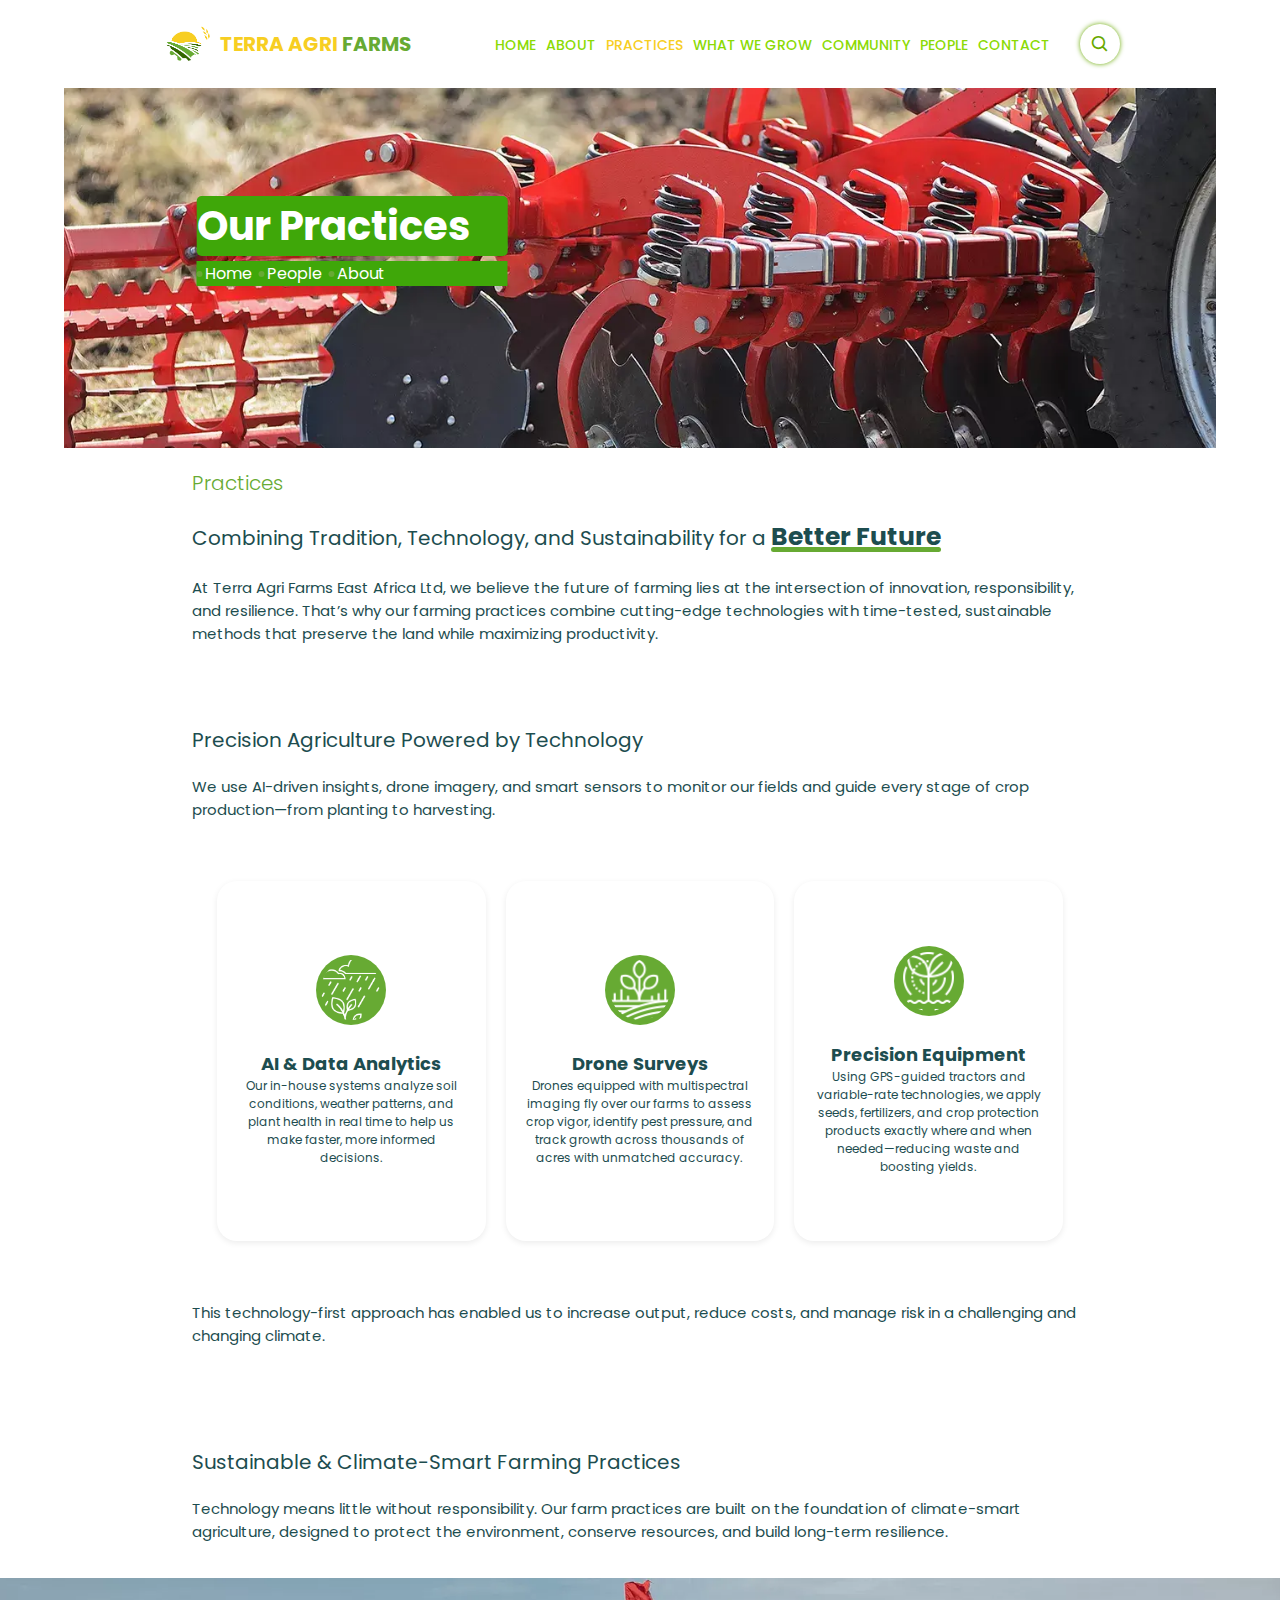
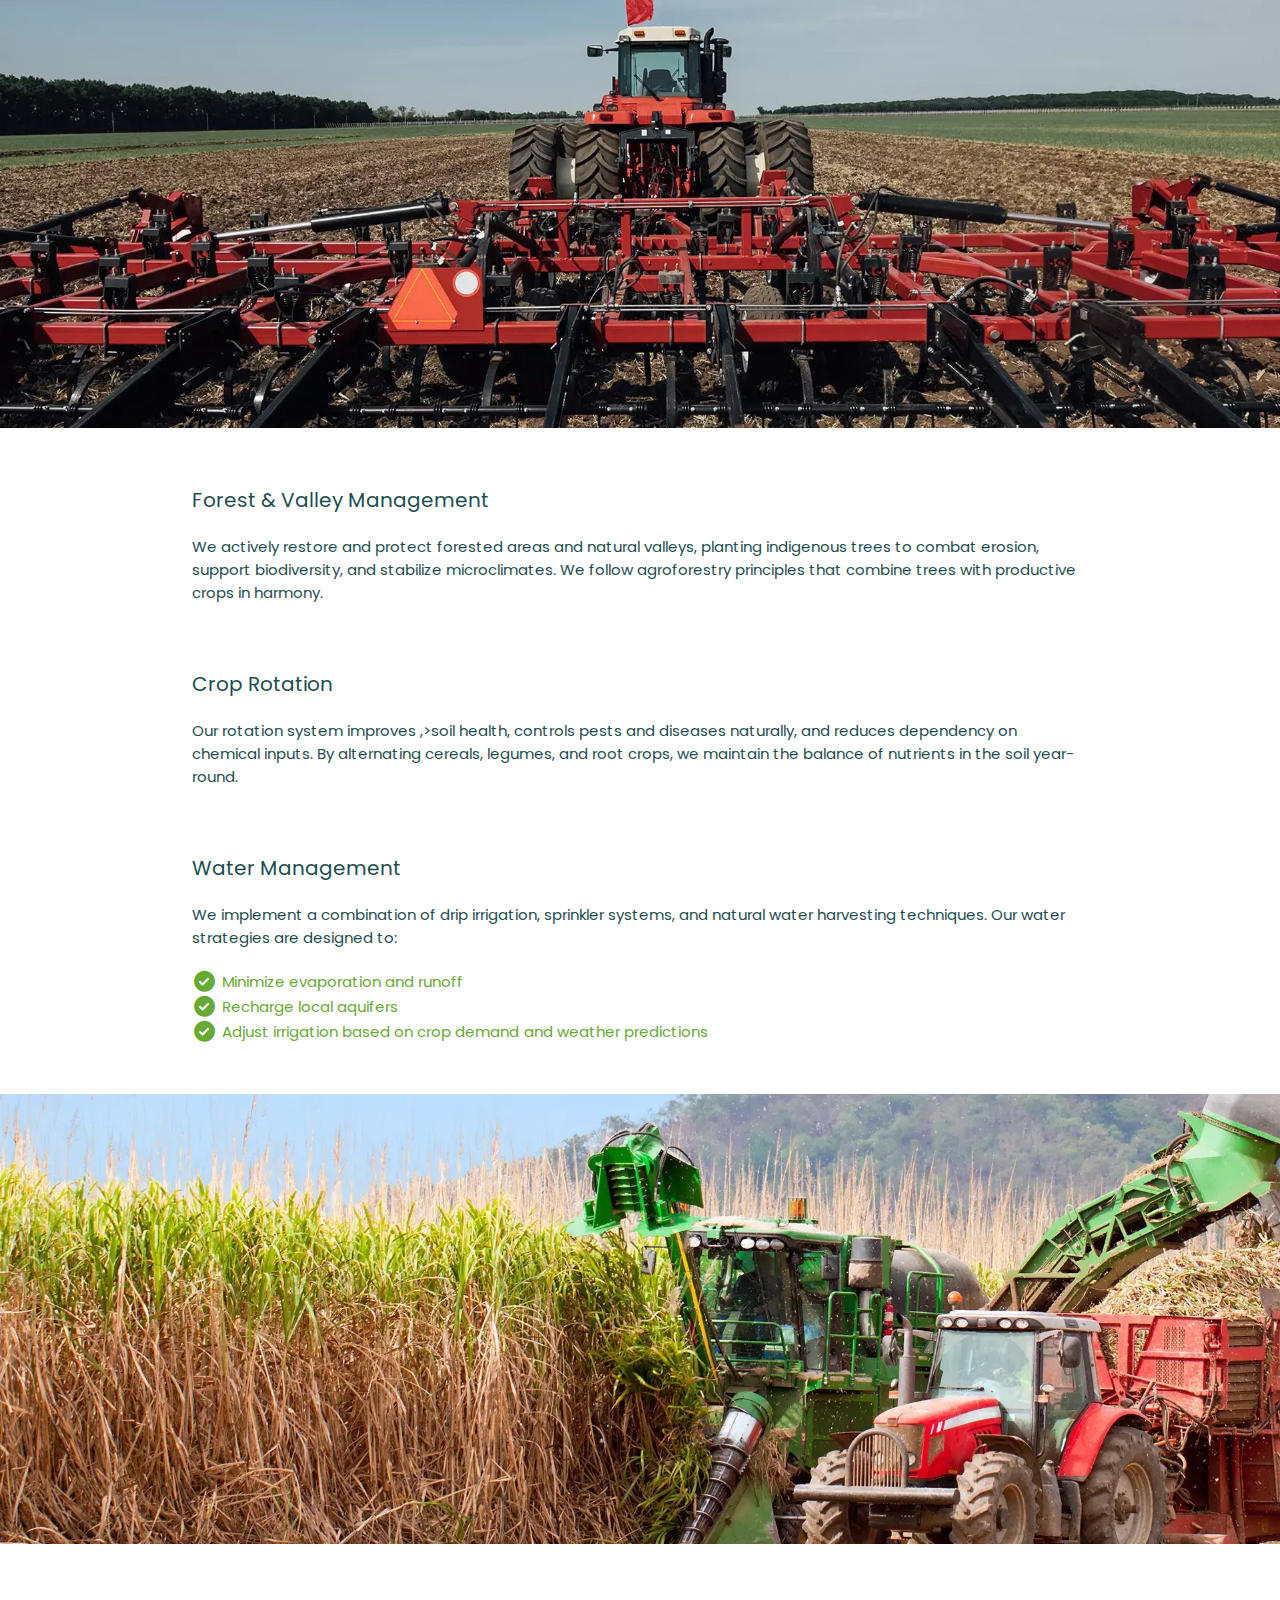
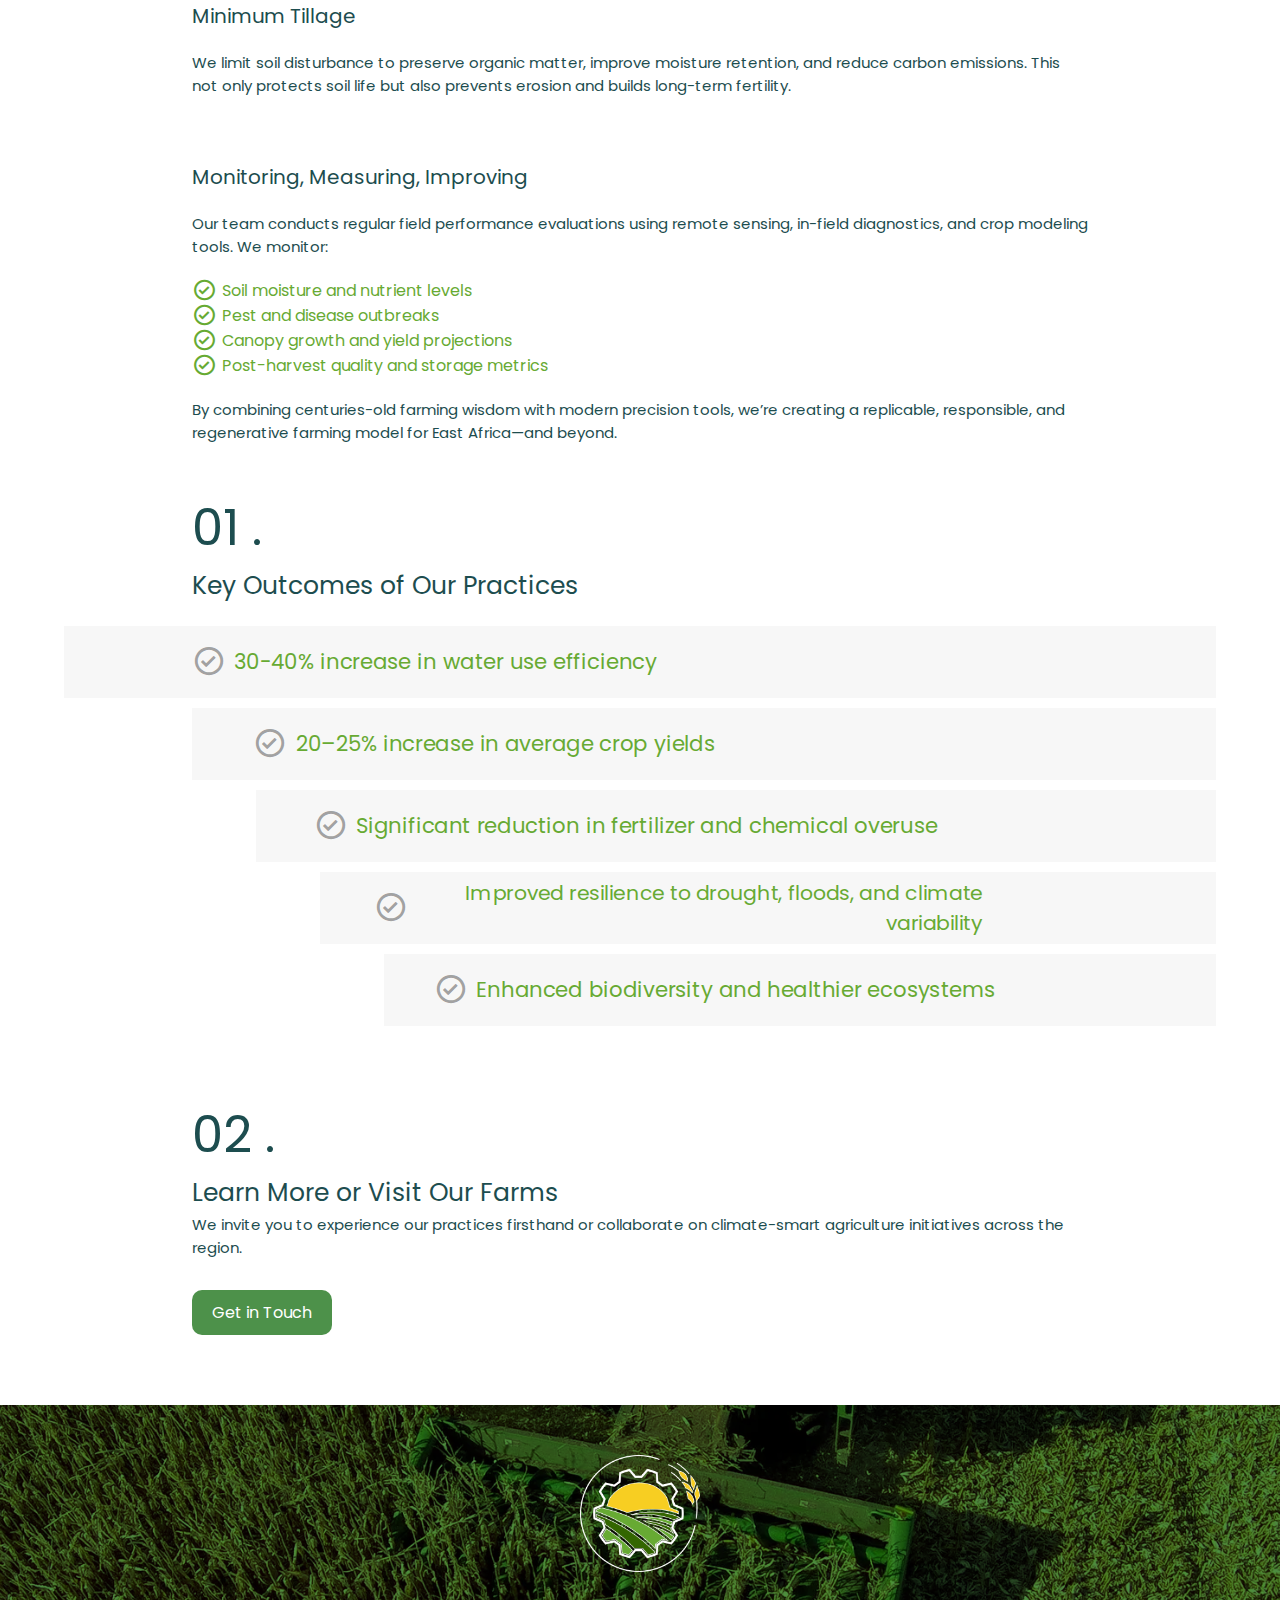
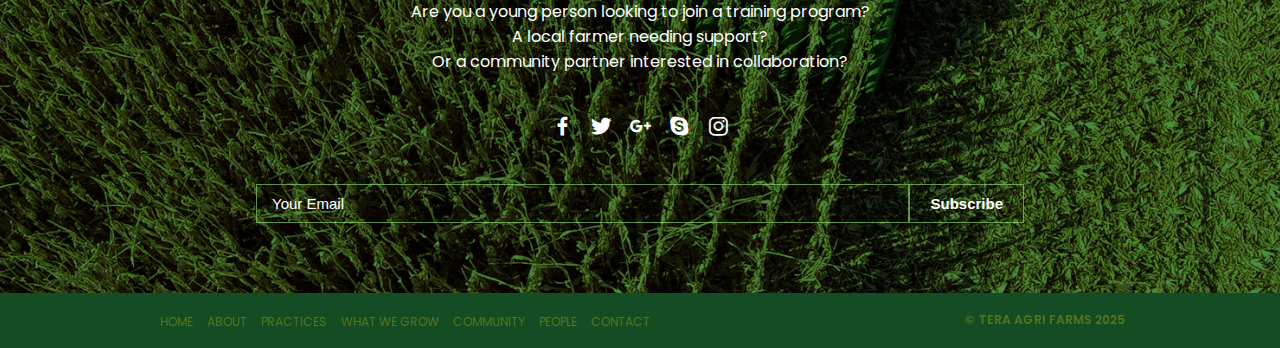
<file: practices.html>
<!DOCTYPE html>
<html lang="en">
  <head>
    <meta charset="UTF-8" />
    <meta name="viewport" content="width=device-width, initial-scale=1.0" />
    <title>community</title>
    <!-- favicon link  -->
    <link
      rel="shortcut icon"
      href="/images/favicon-32x32.png"
      type="image/x-icon"
    />
    <!-- main css  -->
    <link rel="stylesheet" href="css/style.css" />

    <!-- css header style link  -->
    <link rel="stylesheet" href="/css/about.css" />
    <link rel="stylesheet" href="/css/community.css" />

    <!-- css link practices -->
    <link rel="stylesheet" href="/css/practices.css" />

    <!-- Boxicon links -->
    <link
      href="https://unpkg.com/boxicons@2.1.4/css/boxicons.min.css"
      rel="stylesheet"
    />

    <!-- fontwesome icon link  -->
    <link
      rel="stylesheet"
      href="https://cdnjs.cloudflare.com/ajax/libs/font-awesome/6.7.2/css/all.min.css"
      integrity="sha512-Evv84Mr4kqVGRNSgIGL/F/aIDqQb7xQ2vcrdIwxfjThSH8CSR7PBEakCr51Ck+w+/U6swU2Im1vVX0SVk9ABhg=="
      crossorigin="anonymous"
      referrerpolicy="no-referrer"
    />
  </head>
  <body>
    <header class="about-hero">
      <!-- about header logo started-->

      <div class="about-header">
        <div class="logu-div">
          <img src="images/fLogo.png" alt="" />
          <h4>
            <span style="color: #f7ce22">TERRA AGRI</span>
            <span style="color: #67aa33">FARMS</span>
          </h4>
        </div>
        <!-- navbar start -->
        <nav class="about-navbar">
          <ul>
            <li><a href="/index.html">HOME</a></li>
            <li><a  href="/about.html">ABOUT</a></li>
            <li><a class="active" href="/practices.html">PRACTICES</a></li>
            <li><a href="/whatwegrow.html">WHAT WE GROW</a></li>
            <li><a href="/community.html">COMMUNITY</a></li>
            <li><a href="/people.html">PEOPLE</a></li>
            <li><a href="/contact.html">CONTACT</a></li>
          </ul>
          <div class="about-search-icon">
            <i class="bx bx-search"></i>
          </div>
          <div class="hamberger" id="hamberger">
            <i class="fa-solid fa-bars" id="menuIcon"></i>
          </div>
        </nav>

        <!-- Mobile Nav -->
        <nav class="mobilenav" id="mobilenav">
          <ul>
            <li><a  href="/index.html">HOME</a></li>
            <li><a href="/about.html">ABOUT</a></li>
            <li><a class="active" href="/practices.html">PRACTICES</a></li>
            <li><a href="/whatwegrow.html">WHAT WE GROW</a></li>
            <li><a href="/community.html">COMMUNITY</a></li>
            <li><a href="/people.html">PEOPLE</a></li>
            <li><a href="/contact.html">CONTACT</a></li>
          </ul>
        </nav>
        <!-- navbar end -->
      </div>

      <!-- navbar end -->

      <div class="about-bg">
        <div class="about-header-nav">
          <h2>Our Practices</h2>
          <div class="about-breadcrumb">
            <ul>
              <li><a href="/index.html">Home</a></li>
            </ul>
            <ul>
              <li><a href="#">People</a></li>
            </ul>
            <ul>
              <li><a href="#">About</a></li>
            </ul>
          </div>
        </div>
      </div>
    </header>
    <!-- about header end  -->

    <main>
      <!-- section 1 started  -->
      <section>
        <div class="conteiner">
          <h2>Practices</h2>
          <p class="conteiner-head-line">
            <span class="practices-normal">
              Combining Tradition, Technology, and Sustainability for a</span
            >
            <span class="practices-underline">Better Future</span>
          </p>
          <p class="practices-paragrapg">
            At Terra Agri Farms East Africa Ltd, we believe the future of
            farming lies at the intersection of innovation, responsibility, and
            resilience. That’s why our farming practices combine cutting-edge
            technologies with time-tested, sustainable methods that preserve the
            land while maximizing productivity.
          </p>
        </div>

        <div class="practices-card-content">
          <p class="practices-normal">
            Precision Agriculture Powered by Technology
          </p>
          <p class="practices-paragrapg">
            We use AI-driven insights, drone imagery, and smart sensors to
            monitor our fields and guide every stage of crop production—from
            planting to harvesting.
          </p>
          <div class="card-section">
            <div class="practices-card">
              <div class="card-1">
                <img src="/images/production-img.webp" alt="production" />
                <h2>AI & Data Analytics</h2>
                <p>
                  Our in-house systems analyze soil conditions, weather
                  patterns, and plant health in real time to help us make
                  faster, more informed decisions.
                </p>
              </div>
            </div>
            <div class="practices-card">
              <div class="card-1">
                <img src="/images/variety.webp" alt="production" />
                <h2>Drone Surveys</h2>
                <p>
                  Drones equipped with multispectral imaging fly over our farms
                  to assess crop vigor, identify pest pressure, and track growth
                  across thousands of acres with unmatched accuracy.
                </p>
              </div>
            </div>
            <div class="practices-card">
              <div class="card-1">
                <img src="/images/rotation.webp" alt="production" />
                <h2>Precision Equipment</h2>
                <p>
                  Using GPS-guided tractors and variable-rate technologies, we
                  apply seeds, fertilizers, and crop protection products exactly
                  where and when needed—reducing waste and boosting yields.
                </p>
              </div>
            </div>
          </div>
          <p class="practices-paragrapg">
            This technology-first approach has enabled us to increase output,
            reduce costs, and manage risk in a challenging and changing climate.
          </p>
        </div>
      </section>
      <!-- section 1 end  -->

      <section class="section-1">
        <div class="conteiner-1">
          <h2>Sustainable & Climate-Smart Farming Practices</h2>
          <p>
            Technology means little without responsibility. Our farm practices
            are built on the foundation of climate-smart agriculture, designed
            to protect the environment, conserve resources, and build long-term
            resilience.
          </p>
        </div>

        <img src="/images/tractor-img.webp" alt="tractor-img" />
      </section>

      <section>
        <div class="conteiner-1 conteiner-1-1">
          <h2>Forest & Valley Management</h2>
          <p>
            We actively restore and protect forested areas and natural valleys,
            planting indigenous trees to combat erosion, support biodiversity,
            and stabilize microclimates. We follow agroforestry principles that
            combine trees with productive crops in harmony.
          </p>
        </div>

        <div class="conteiner-1">
          <h2>Crop Rotation</h2>
          <p>
            Our rotation system improves ,>soil health, controls pests and
            diseases naturally, and reduces dependency on chemical inputs. By
            alternating cereals, legumes, and root crops, we maintain the
            balance of nutrients in the soil year-round.
          </p>
        </div>

        <div class="conteiner-1">
          <h2>Water Management</h2>
          <p>
            We implement a combination of drip irrigation, sprinkler systems,
            and natural water harvesting techniques. Our water strategies are
            designed to:
          </p>
          <ul class="practices-list">
            <li style="display: flex; align-items: center; gap: 5px">
              <span>
                <i
                  class="bx bxs-check-circle"
                  style="
                    font-size: 25px;
                    display: flex;
                    align-items: center;
                    justify-content: center;
                  "
                ></i>
              </span>
              Minimize evaporation and runoff
            </li>

            <li style="display: flex; align-items: center; gap: 5px">
              <span>
                <i
                  class="bx bxs-check-circle"
                  style="
                    font-size: 25px;
                    display: flex;
                    align-items: center;
                    justify-content: center;
                  "
                ></i>
              </span>
              Recharge local aquifers
            </li>

            <li style="display: flex; align-items: center; gap: 5px">
              <span>
                <i
                  class="bx bxs-check-circle"
                  style="
                    font-size: 25px;
                    display: flex;
                    align-items: center;
                    justify-content: center;
                  "
                ></i>
              </span>
              Adjust irrigation based on crop demand
              <span class="responsive-none">and weather predictions</span>
            </li>
          </ul>
        </div>
      </section>

      <!-- section 2 started  -->
      <section class="section-2">
        <img src="/images/product-banner.webp" alt="product-img" />
        <div class="conteiner-1">
          <h2>Minimum Tillage</h2>
          <p>
            We limit soil disturbance to preserve organic matter, improve
            moisture retention, and reduce carbon emissions. This not only
            protects soil life but also prevents erosion and builds long-term
            fertility.
          </p>
        </div>

        <div class="conteiner-1">
          <h2>Monitoring, Measuring, Improving</h2>
          <p>
            Our team conducts regular field performance evaluations using remote
            sensing, in-field diagnostics, and crop modeling tools. We monitor:
          </p>
          <ul class="practices-list-2">
            <li style="display: flex; align-items: center; gap: 5px">
              <span>
                <i
                  class="bx bx-check-circle"
                  style="
                    font-size: 25px;
                    display: flex;
                    align-items: center;
                    justify-content: center;
                  "
                ></i>
              </span>
              Soil moisture and nutrient levels
            </li>

            <li style="display: flex; align-items: center; gap: 5px">
              <span>
                <i
                  class="bx bx-check-circle"
                  style="
                    font-size: 25px;
                    display: flex;
                    align-items: center;
                    justify-content: center;
                  "
                ></i>
              </span>
              Pest and disease outbreaks
            </li>

            <li style="display: flex; align-items: center; gap: 5px">
              <span>
                <i
                  class="bx bx-check-circle"
                  style="
                    font-size: 25px;
                    display: flex;
                    align-items: center;
                    justify-content: center;
                  "
                ></i>
              </span>
              Canopy growth and yield projections
            </li>

            <li style="display: flex; align-items: center; gap: 5px">
              <span>
                <i
                  class="bx bx-check-circle"
                  style="
                    font-size: 25px;
                    display: flex;
                    align-items: center;
                    justify-content: center;
                  "
                ></i>
              </span>
              Post-harvest quality and storage metrics
            </li>
          </ul>
          <p>
            By combining centuries-old farming wisdom with modern precision
            tools, we’re creating a replicable, responsible, and regenerative
            farming model for East Africa—and beyond.
          </p>
        </div>
      </section>
      <!-- section 2 end  -->

      <!-- section 3 start -->

      <section>
        <div class="conteiner-1 last-conteiner">
          <h2>01 .</h2>
          <p>Key Outcomes of Our Practices</p>
        </div>
      </section>

      <section class="section-4">
        <div class="main-box">
          <div class="content">
            <span class="box-circle"><i class="bx bx-check-circle"></i></span>
            <p>30-40% increase in water use efficiency</p>
          </div>
        </div>

        <div class="main-box-1">
          <div class="content-1">
            <span class="box-circle"><i class="bx bx-check-circle"></i></span>
            <p>
              20–25% increase in average
              <span class="responsive-none">crop yields</span>
            </p>
          </div>
        </div>

        <div class="main-box-2">
          <div class="content-2">
            <span class="box-circle"><i class="bx bx-check-circle"></i></span>
            <p>
              Significant reduction in fertilizer
              <span class="responsive-none">and chemical overuse</span>
            </p>
          </div>
        </div>

        <div class="main-box-3">
          <div class="content-3">
            <span class="box-circle"><i class="bx bx-check-circle"></i></span>
            <p>
              Improved resilience
              <span class="responsive-none"
                >to drought, floods, and climate variability</span
              >
            </p>
          </div>
        </div>
        <div class="main-box-4">
          <div class="content-4">
            <span class="box-circle"><i class="bx bx-check-circle"></i></span>
            <p>
              Enhanced biodiversity
              <span class="responsive-none">and healthier ecosystems</span>
            </p>
          </div>
        </div>
      </section>

      <!-- section 3 end  -->

      <section>
        <div class="conteiner-1 last-conteiner cta-section">
          <h2>02 .</h2>
          <h3>Learn More or Visit Our Farms</h3>
          <p>
            We invite you to experience our practices firsthand or collaborate
            on climate-smart agriculture initiatives across the region.
          </p>
          <a href="/contact.html#main-contact-form" class="cta-btn"
            >Get in Touch</a
          >
        </div>
      </section>
    </main>

    <!-- footer started -->
    <footer class="footer-section">
      <div class="footer-content footer-background">
        <div class="footer-logo">
          <img class="footer-logo" src="images/fLogo.png" alt="Logo" />
        </div>
        <p>
          Are you a young person looking to join a training program? <br />
          A local farmer needing support? <br />
          Or a community partner interested in collaboration?
        </p>

        <div class="social-icons">
          <a href="#"><i class="bx bxl-facebook"></i></a>
          <a href="#"><i class="bx bxl-twitter"></i></a>
          <a href="#"><i class="bx bxl-google-plus"></i></a>
          <a href="#"><i class="bx bxl-skype"></i></a>
          <a href="#"><i class="bx bxl-instagram"></i></a>
        </div>

        <div>
          <form
            class="newsletter"
            action="https://api.web3forms.com/submit"
            method="POST"
          >
            <input
              type="hidden"
              name="access_key"
              value="9751e5f1-e8a5-482f-a518-60f11c0a8075"
            />
            <input
              type="email"
              name="email"
              placeholder="Your Email"
              required
            />
            <button>Subscribe</button>
          </form>
        </div>
      </div>

      <div class="footer-bottom">
        <div class="footer-links">
          <a href="/index.html">HOME</a>
          <a href="/about.html">ABOUT</a>
          <a href="/practices.html">PRACTICES</a>
          <a href="/whatwegrow.html">WHAT WE GROW</a>
          <a href="/community.html">COMMUNITY</a>
          <a href="/people.html">PEOPLE</a>
          <a href="/contact.html">CONTACT</a>
        </div>
        <div class="footer-legal">
          <p class="copyright">© TERA AGRI FARMS 2025</p>
        </div>
      </div>
    </footer>
    <!-- footer end -->

    <script>
      const hamburger = document.getElementById("hamberger");
      const mobileNav = document.getElementById("mobilenav");
      const menuIcon = document.getElementById("menuIcon");

      let isOpen = false;

      hamburger.addEventListener("click", () => {
        isOpen = !isOpen;

        if (isOpen) {
          mobileNav.style.left = "0%";
          menuIcon.classList.remove("fa-bars");
          menuIcon.classList.add("fa-xmark");
          document.body.style.overflow = "hidden";
        } else {
          mobileNav.style.left = "-100%";
          menuIcon.classList.remove("fa-xmark");
          menuIcon.classList.add("fa-bars");
          document.body.style.overflow = "auto";
        }
      });
    </script>
  </body>
</html>
</file>
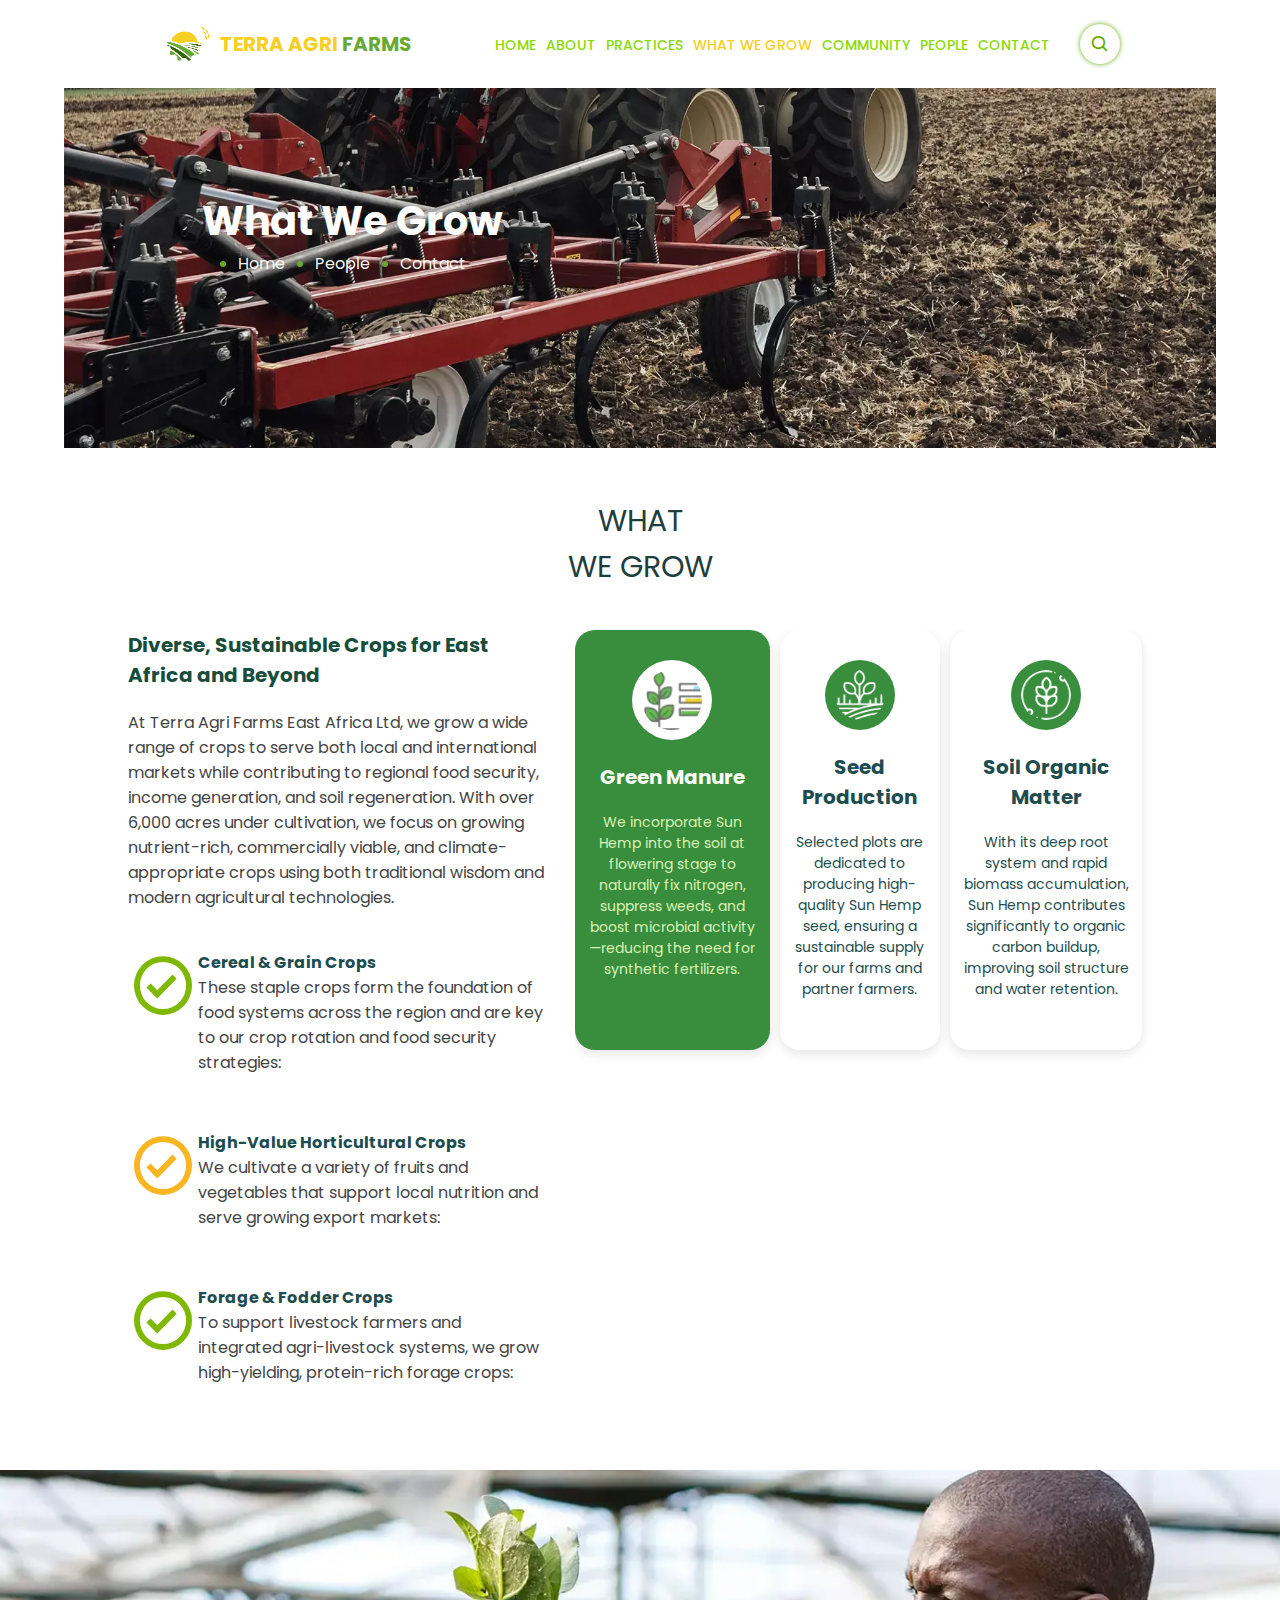
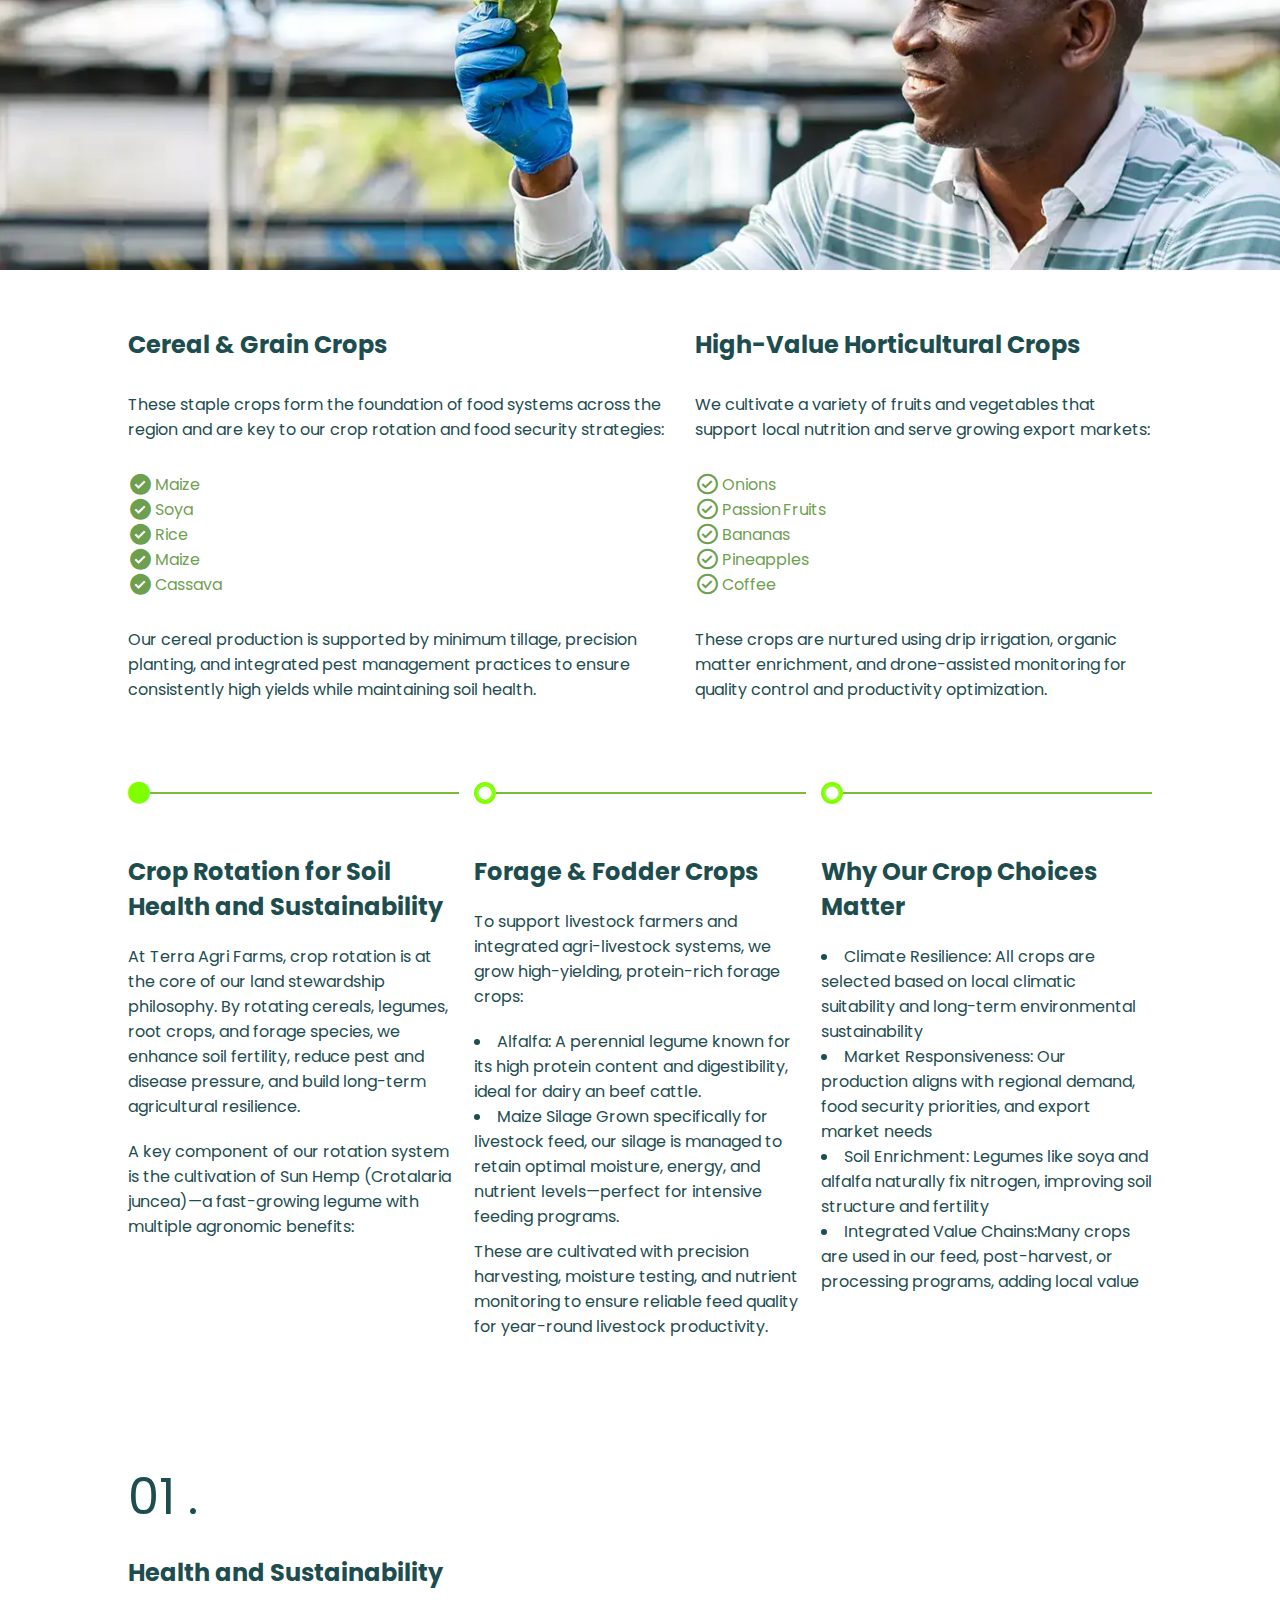
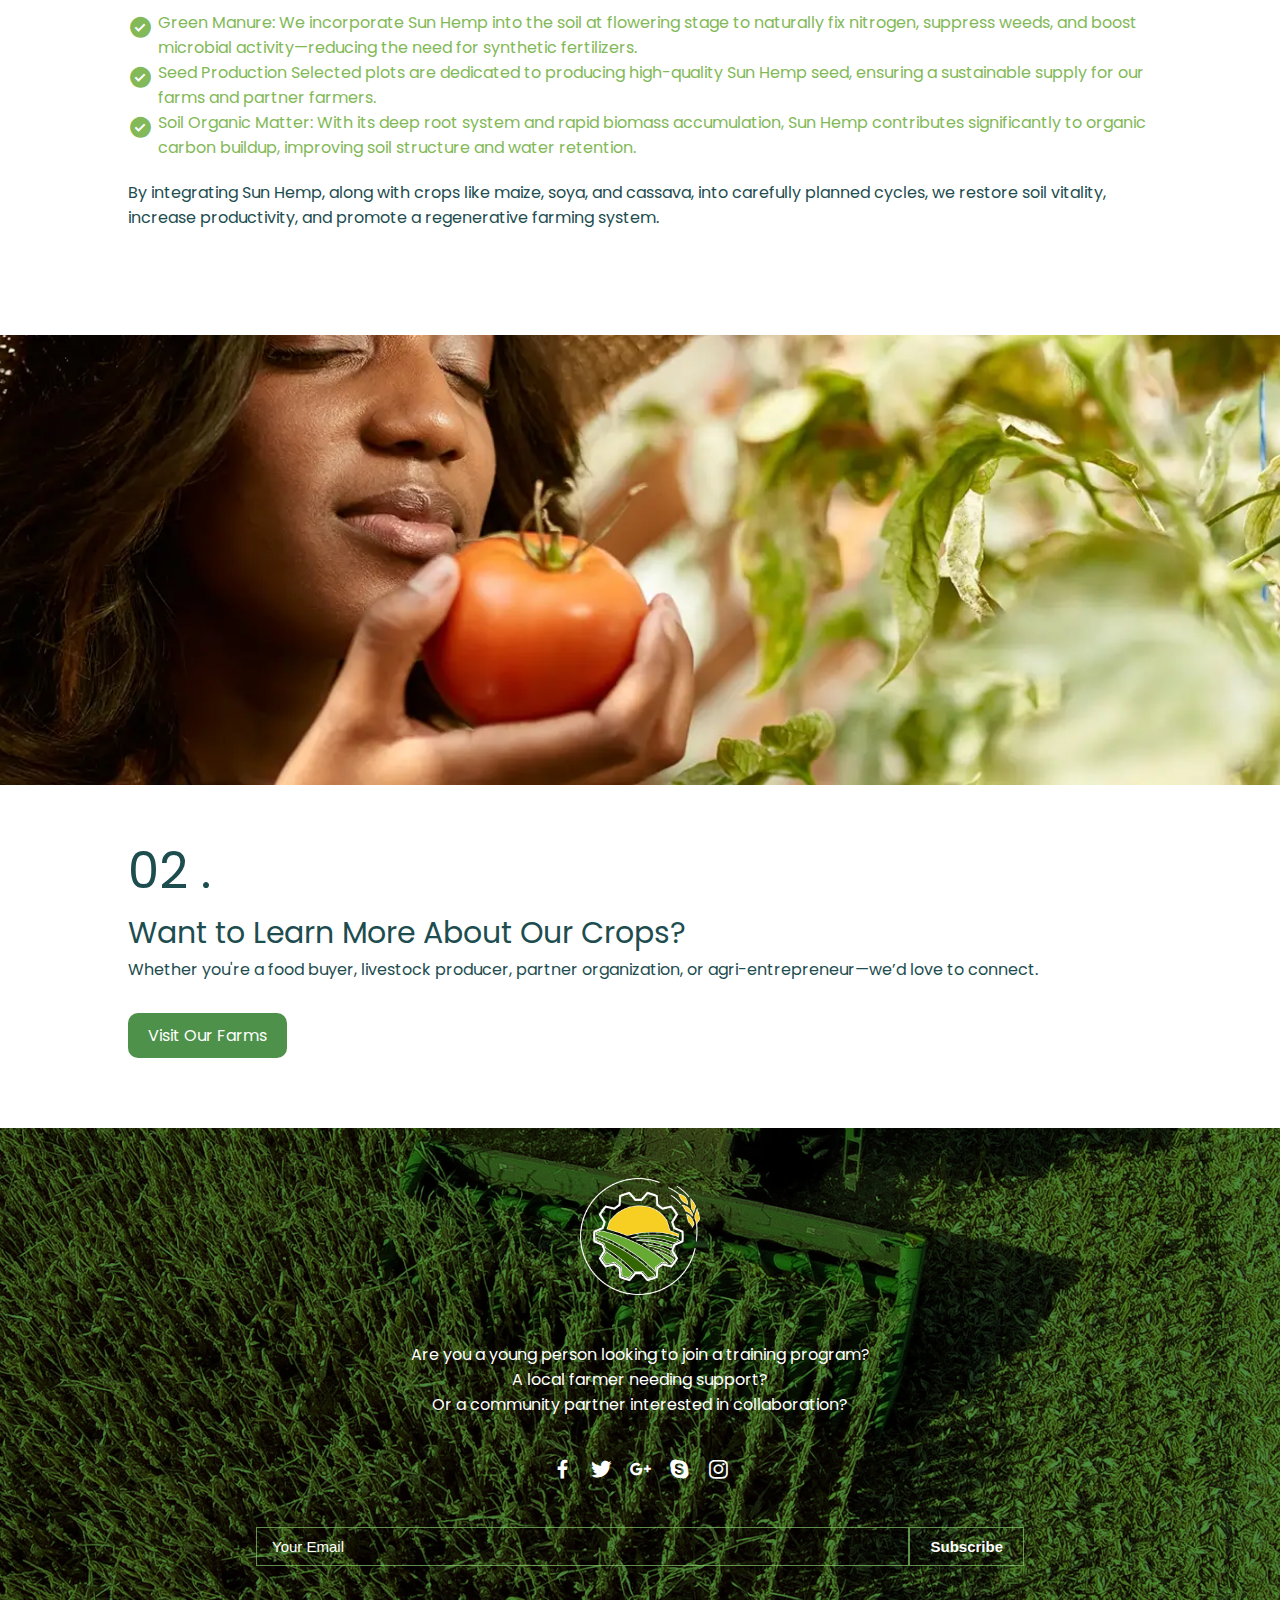
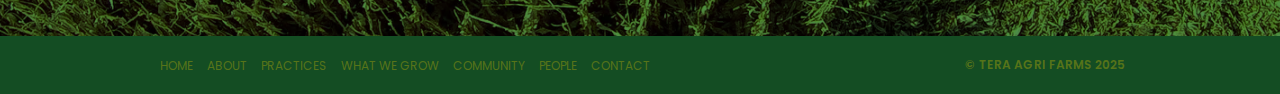
<file: whatwegrow.html>
<!DOCTYPE html>
<html lang="en">
  <head>
    <meta charset="UTF-8" />
    <meta name="viewport" content="width=device-width, initial-scale=1.0" />
    <title>what we grow</title>
    <!-- favicon link  -->
    <link
      rel="shortcut icon"
      href="/images/favicon-32x32.png"
      type="image/x-icon"
    />
    <!-- main css  -->
    <link rel="stylesheet" href="css/style.css" />

    <!-- css header style link  -->
    <link rel="stylesheet" href="/css/about.css" />

    <!-- css link people-->
    <link rel="stylesheet" href="/css/whatwegrow.css" />

    <!-- Boxicon links -->
    <link
      href="https://unpkg.com/boxicons@2.1.4/css/boxicons.min.css"
      rel="stylesheet"
    />

    <!-- fontwesome icon link  -->
    <link
      rel="stylesheet"
      href="https://cdnjs.cloudflare.com/ajax/libs/font-awesome/6.7.2/css/all.min.css"
      integrity="sha512-Evv84Mr4kqVGRNSgIGL/F/aIDqQb7xQ2vcrdIwxfjThSH8CSR7PBEakCr51Ck+w+/U6swU2Im1vVX0SVk9ABhg=="
      crossorigin="anonymous"
      referrerpolicy="no-referrer"
    />
  </head>
  <body>
    <header class="about-hero">
      <!-- about header logo started-->

      <div class="about-header">
        <div class="logu-div">
          <img src="images/fLogo.png" alt="" />
          <h4>
            <span style="color: #f7ce22">TERRA AGRI</span>
            <span style="color: #67aa33">FARMS</span>
          </h4>
        </div>
        <!-- navbar start -->
        <nav class="about-navbar">
          <ul>
            <li><a href="/index.html">HOME</a></li>
            <li><a href="/about.html">ABOUT</a></li>
            <li><a href="/practices.html">PRACTICES</a></li>
            <li><a class="active" href="/whatwegrow.html">WHAT WE GROW</a></li>
            <li><a href="/community.html">COMMUNITY</a></li>
            <li><a href="/people.html">PEOPLE</a></li>
            <li><a href="/contact.html">CONTACT</a></li>
          </ul>
          <div class="about-search-icon">
            <i class="bx bx-search"></i>
          </div>
          <div class="hamberger" id="hamberger">
            <i class="fa-solid fa-bars" id="menuIcon"></i>
          </div>
        </nav>

        <!-- Mobile Nav -->
        <nav class="mobilenav" id="mobilenav">
          <ul>
            <li><a href="/index.html">HOME</a></li>
            <li><a href="/about.html">ABOUT</a></li>
            <li><a href="/practices.html">PRACTICES</a></li>
            <li><a class="active" href="/whatwegrow.html">WHAT WE GROW</a></li>
            <li><a href="/community.html">COMMUNITY</a></li>
            <li><a href="/people.html">PEOPLE</a></li>
            <li><a href="/contact.html">CONTACT</a></li>
          </ul>
        </nav>
        <!-- navbar end -->
      </div>

      <!-- navbar end -->

      <div class="about-bg">
        <div class="about-header-nav">
          <h2>What We Grow</h2>
          <div class="about-breadcrumb">
            <ul>
              <li><a href="/index.html">Home</a></li>
            </ul>
            <ul>
              <li><a href="/people.html">People</a></li>
            </ul>
            <ul>
              <li><a href="/contact.html">Contact</a></li>
            </ul>
          </div>
        </div>
      </div>
    </header>
    <!-- about header end  -->

    <!-- WHAT WE GROW section start -->
    <section class="services-section">
      <div class="services-header">
        <h2>
          WHAT <br />
          WE GROW
        </h2>
      </div>

      <div class="services-content">
        <!-- Left text block -->
        <div class="services-left services-left-responsive">
          <h3>Diverse, Sustainable Crops for East Africa and Beyond</h3>
          <p>
            At Terra Agri Farms East Africa Ltd, we grow a wide range of crops
            to serve both local and international markets while contributing to
            regional food security, income generation, and soil regeneration.
            With over 6,000 acres under cultivation, we focus on growing
            nutrient-rich, commercially viable, and climate-appropriate crops
            using both traditional wisdom and modern agricultural technologies.
          </p>
          <div class="service-point">
            <span
              ><i
                class="bx bx-check-circle service-icon-responsive"
                style="color: #7fb800; font-size: 70px; margin-top: 20px"
              ></i
            ></span>
            <div>
              <p>
                <b style="color: #1d4d4f">Cereal & Grain Crops</b> <br />
                These staple crops form the foundation of food systems across
                the region and are key to our crop rotation and food security
                strategies:
              </p>
            </div>
          </div>
          <div class="service-point">
            <span
              ><i
                class="bx bx-check-circle service-icon-responsive"
                style="color: #fab522; font-size: 70px; margin-top: 20px"
              ></i
            ></span>
            <div>
              <p>
                <b style="color: #1d4d4f"> High-Value Horticultural Crops</b>
                <br />
                We cultivate a variety of fruits and vegetables that support
                local nutrition and serve growing export markets:
              </p>
            </div>
          </div>
          <div class="service-point">
            <span
              ><i
                class="bx bx-check-circle service-icon-responsive"
                style="color: #7fb800; font-size: 70px; margin-top: 20px"
              ></i
            ></span>

            <div>
              <p>
                <b style="color: #1d4d4f">Forage & Fodder Crops</b> <br />
                To support livestock farmers and integrated agri-livestock
                systems, we grow high-yielding, protein-rich forage crops:
              </p>
            </div>
          </div>
        </div>

        <!-- Right slider -->
        <div class="slider-container">
          <div class="slider-track">
            <div class="service-card active">
              <img
                class="active-img"
                src="images/nursery.webp"
                alt="nursery-img"
              />
              <h4>Green Manure</h4>
              <p style="color: #dbf2b5">
                We incorporate Sun Hemp into the soil at flowering stage to
                naturally fix nitrogen, suppress weeds, and boost microbial
                activity—reducing the need for synthetic fertilizers.
              </p>
            </div>
            <div class="service-card second-card">
              <img src="images/variety.webp" alt="service-card second-card" />
              <h4>Seed Production</h4>
              <p>
                Selected plots are dedicated to producing high-quality Sun Hemp
                seed, ensuring a sustainable supply for our farms and partner
                farmers.
              </p>
            </div>
            <div class="service-card">
              <img src="images/rotation-img.webp" alt="rotation-img" />
              <h4>Soil Organic Matter</h4>
              <p>
                With its deep root system and rapid biomass accumulation, Sun
                Hemp contributes significantly to organic carbon buildup,
                improving soil structure and water retention.
              </p>
            </div>
          </div>
        </div>
      </div>
    </section>
    <!-- WHAT WE GROW section end -->

    <!-- Grain-Crops-section start -->
    <section>
      <div class="Grain-Crops-section-img">
        <img src="images/organic-img.webp" alt="organic-img" />
      </div>
      <div class="Grain-Crops-section">
        <div class="Grain-Crops">
          <h2>Cereal & Grain Crops</h2>
          <p>
            These staple crops form the foundation of food systems across the
            region and are key to our crop rotation and food security
            strategies:
          </p>
          <ul>
            <li style="display: flex; align-items: center; gap: 2px">
              <span>
                <i
                  class="bx bxs-check-circle"
                  style="
                    font-size: 25px;
                    display: flex;
                    align-items: center;
                    justify-content: center;
                  "
                ></i>
              </span>
              Maize
            </li>
            <li style="display: flex; align-items: center; gap: 2px">
              <span>
                <i
                  class="bx bxs-check-circle"
                  style="
                    font-size: 25px;
                    display: flex;
                    align-items: center;
                    justify-content: center;
                  "
                ></i>
              </span>
              Soya
            </li>
            <li style="display: flex; align-items: center; gap: 2px">
              <span>
                <i
                  class="bx bxs-check-circle"
                  style="
                    font-size: 25px;
                    display: flex;
                    align-items: center;
                    justify-content: center;
                  "
                ></i>
              </span>
              Rice
            </li>

            <li style="display: flex; align-items: center; gap: 2px">
              <span>
                <i
                  class="bx bxs-check-circle"
                  style="
                    font-size: 25px;
                    display: flex;
                    align-items: center;
                    justify-content: center;
                  "
                ></i>
              </span>
              Maize
            </li>

            <li style="display: flex; align-items: center; gap: 2px">
              <span>
                <i
                  class="bx bxs-check-circle"
                  style="
                    font-size: 25px;
                    display: flex;
                    align-items: center;
                    justify-content: center;
                  "
                ></i>
              </span>
              Cassava
            </li>
          </ul>
          <p>
            Our cereal production is supported by minimum tillage, precision
            planting, and integrated pest management practices to ensure
            consistently high yields while maintaining soil health.
          </p>
        </div>
        <div class="Grain-Crops">
          <h2>
            High-Value <span class="responsive-none">Horticultural</span> Crops
          </h2>
          <p>
            We cultivate a variety of fruits and vegetables that support
            <span class="responsive-none2">local</span>
            nutrition and serve growing export markets:
          </p>
          <ul>
            <li style="display: flex; align-items: center; gap: 2px">
              <span>
                <i
                  class="bx bx-check-circle"
                  style="
                    font-size: 25px;
                    display: flex;
                    align-items: center;
                    justify-content: center;
                  "
                ></i>
              </span>
              Onions
            </li>
            <li style="display: flex; align-items: center; gap: 2px">
              <span>
                <i
                  class="bx bx-check-circle"
                  style="
                    font-size: 25px;
                    display: flex;
                    align-items: center;
                    justify-content: center;
                  "
                ></i>
              </span>
              Passion<span class="responsive-none3">Fruits</span>
            </li>
            <li style="display: flex; align-items: center; gap: 2px">
              <span>
                <i
                  class="bx bx-check-circle"
                  style="
                    font-size: 25px;
                    display: flex;
                    align-items: center;
                    justify-content: center;
                  "
                ></i>
              </span>
              Bananas
            </li>
            <li style="display: flex; align-items: center; gap: 2px">
              <span>
                <i
                  class="bx bx-check-circle"
                  style="
                    font-size: 25px;
                    display: flex;
                    align-items: center;
                    justify-content: center;
                  "
                ></i>
              </span>
              Pineapples
            </li>
            <li style="display: flex; align-items: center; gap: 2px">
              <span>
                <i
                  class="bx bx-check-circle"
                  style="
                    font-size: 25px;
                    display: flex;
                    align-items: center;
                    justify-content: center;
                  "
                ></i>
              </span>
              Coffee
            </li>
          </ul>
          <p>
            These crops are nurtured using drip irrigation, organic matter
            enrichment, and drone-assisted monitoring for quality control and
            productivity optimization.
          </p>
        </div>
      </div>
    </section>
    <!-- Grain-Crops-section end -->

    <!-- Forage & Fodder Crops start -->
    <section>
      <div class="Why-Our-Crop-div">
        <div class="Why-Our-Crop-text">
          <div class="divader-div">
            <i class="fa-solid fa-circle"></i>
            <div class="divader"></div>
          </div>
          <h2>Crop Rotation for Soil Health and Sustainability</h2>
          <p>
            At Terra Agri Farms, crop rotation is at the core of our land
            stewardship philosophy. By rotating cereals, legumes, root crops,
            and forage species, we enhance soil fertility, reduce pest and
            disease pressure, and build long-term agricultural resilience.
          </p>
          <p>
            A key component of our rotation system is the cultivation of Sun
            Hemp (Crotalaria juncea)—a fast-growing legume with multiple
            agronomic benefits:
          </p>
        </div>
        <div class="Why-Our-Crop-text Why-Our-Crop-text-none">
          <div class="divader-div">
            <i class="fa-regular fa-circle"></i>
            <div class="divader"></div>
          </div>
          <h2>Forage & Fodder Crops</h2>
          <p>
            To support livestock farmers and integrated agri-livestock systems,
            we grow high-yielding, protein-rich forage crops:
          </p>
          <ul>
            <li>
              Alfalfa: A perennial legume known for its high protein content and
              digestibility, ideal for dairy an beef cattle.
            </li>
            <li>
              Maize Silage Grown specifically for livestock feed, our silage is
              managed to retain optimal moisture, energy, and nutrient
              levels—perfect for intensive feeding programs.
            </li>
          </ul>
          <p>
            These are cultivated with precision harvesting, moisture testing,
            and nutrient monitoring to ensure reliable feed quality for
            year-round livestock productivity.
          </p>
        </div>

        <div class="Why-Our-Crop-text">
          <div class="divader-div">
            <i class="fa-regular fa-circle"></i>
            <div class="divader"></div>
          </div>
          <h2>Why Our Crop Choices Matter</h2>
          <ul>
            <li>
              Climate Resilience: All crops are selected based on local climatic
              suitability and long-term environmental sustainability
            </li>
            <li>
              Market Responsiveness: Our production aligns with regional demand,
              food security priorities, and export market needs
            </li>
            <li>
              Soil Enrichment: Legumes like soya and alfalfa naturally fix
              nitrogen, improving soil structure and fertility
            </li>
            <li>
              Integrated Value Chains:Many crops are used in our feed,
              post-harvest, or processing programs, adding local value
            </li>
          </ul>
        </div>
      </div>
    </section>

    <section>
      <div class="what-we-grow-last-section">
        <h2 class="last-conteiner-last">01 .</h2>
        <h2>Health and Sustainability</h2>
        <ul style="list-style: none; color: #82b957">
          <li style="display: flex; gap: 5px">
            <span>
              <i
                class="bx bxs-check-circle"
                style="
                  color: #67aa33d2;
                  margin-top: 5px;
                  font-size: 25px;
                  display: flex;
                  align-items: center;
                  justify-content: center;
                "
              ></i>
            </span>
            Green Manure: We incorporate Sun Hemp into the soil at flowering
            stage to naturally fix nitrogen, suppress weeds, and boost microbial
            activity—reducing the need for synthetic fertilizers.
          </li>
          <li style="display: flex; gap: 5px">
            <span>
              <i
                class="bx bxs-check-circle"
                style="
                  color: #67aa33d2;
                  margin-top: 5px;
                  font-size: 25px;
                  display: flex;
                  align-items: center;
                  justify-content: center;
                "
              ></i>
            </span>
            Seed Production Selected plots are dedicated to producing
            high-quality Sun Hemp seed, ensuring a sustainable supply for our
            farms and partner farmers.
          </li>
          <li style="display: flex; gap: 5px">
            <span>
              <i
                class="bx bxs-check-circle"
                style="
                  color: #67aa33d2;
                  margin-top: 5px;
                  font-size: 25px;
                  display: flex;
                  align-items: center;
                  justify-content: center;
                "
              ></i>
            </span>
            Soil Organic Matter: With its deep root system and rapid biomass
            accumulation, Sun Hemp contributes significantly to organic carbon
            buildup, improving soil structure and water retention.
          </li>
        </ul>

        <p>
          By integrating Sun Hemp, along with crops like maize, soya, and
          cassava, into carefully planned cycles, we restore soil vitality,
          increase productivity, and promote a regenerative farming system.
        </p>
      </div>
    </section>

    <section class="eat-apple-section">
      <img src="/images/eat-apple-img.webp" alt="eat-apple-img" />
    </section>

    <section class="mission-section">
      <div class="conteiner-1 last-conteiner cta-section">
        <h2>02 .</h2>
        <h3>Want to Learn More About Our Crops?</h3>

        <p>
          Whether you're a food buyer, livestock producer, partner organization,
          or agri-entrepreneur—we’d love to connect.
        </p>
        <a href="/contact.html#main-contact-form" class="cta-btn"
          >Visit Our Farms</a
        >
      </div>
    </section>
    <!-- Forage & Fodder Crops end -->

    <!-- footer started -->
    <footer class="footer-section">
      <div class="footer-content footer-background">
        <div class="footer-logo">
          <img class="footer-logo" src="images/fLogo.png" alt="Logo" />
        </div>
        <p>
          Are you a young person looking to join a training program? <br />
          A local farmer needing support? <br />
          Or a community partner interested in collaboration?
        </p>

        <div class="social-icons">
          <a href="#"><i class="bx bxl-facebook"></i></a>
          <a href="#"><i class="bx bxl-twitter"></i></a>
          <a href="#"><i class="bx bxl-google-plus"></i></a>
          <a href="#"><i class="bx bxl-skype"></i></a>
          <a href="#"><i class="bx bxl-instagram"></i></a>
        </div>

        <div>
          <form
            class="newsletter"
            action="https://api.web3forms.com/submit"
            method="POST"
          >
            <input
              type="hidden"
              name="access_key"
              value="9751e5f1-e8a5-482f-a518-60f11c0a8075"
            />
            <input
              type="email"
              name="email"
              placeholder="Your Email"
              required
            />
            <button>Subscribe</button>
          </form>
        </div>
      </div>

      <div class="footer-bottom">
        <div class="footer-links">
          <a href="/index.html">HOME</a>
          <a href="/about.html">ABOUT</a>
          <a href="/practices.html">PRACTICES</a>
          <a href="/whatwegrow.html">WHAT WE GROW</a>
          <a href="/community.html">COMMUNITY</a>
          <a href="/people.html">PEOPLE</a>
          <a href="/contact.html">CONTACT</a>
        </div>
        <div class="footer-legal">
          <p class="copyright">© TERA AGRI FARMS 2025</p>
        </div>
      </div>
    </footer>
    <!-- footer end -->

    <script src="/js/whatwegrow.js"></script>
  </body>
</html>
</file>
<file: css/style.css>
@import url("https://fonts.googleapis.com/css2?family=Poppins:ital,wght@0,100;0,200;0,300;0,400;0,500;0,600;0,700;0,800;0,900;1,100;1,200;1,300;1,400;1,500;1,600;1,700;1,800;1,900&display=swap");

* {
  margin: 0;
  padding: 0;
  box-sizing: border-box;
}

body,
html {
  font-family: "Poppins", sans-serif;
  height: 100%;
  width: 100%;
}

/* topbar start  */
.hero {
  background: url("/images/home-bnr-img.webp") no-repeat center center;
  background-size: cover;
  height: 100vh;
  color: white;
  position: relative;
  text-align: center;
}



.hero::before {
  content: "";
  position: absolute;
  top: 0;
  left: 0;
  height: 100%;
  width: 100%;
  background: #00500080;
  z-index: 0;
}

/* topbar start  */
.topbar {
  display: flex;
  justify-content: space-between;
  padding: 8px 80px;
  font-size: 15px;
  border-bottom: #d4d8cc94 solid 1.5px;
  position: relative;
  z-index: 1;
  color: rgba(255, 255, 255, 0.568);
}
.topbar .right {
  gap: 10px;
  display: flex;
  align-items: center;
  transition: color 0.3s ease;
}

.right:hover {
  cursor: pointer;
  color: #f7ce22;
}

.left {
  display: flex;
  align-items: center;
  gap: 10px;
  transition: color 0.3s ease;
}

.left span {
  color: #f8f5e6c2;
}

.left:hover {
  cursor: pointer;
  color: #f7ce22;
}

.search-icon i {
  color: rgba(255, 255, 255, 0.507);
  font-size: 20px;
  display: flex;
  align-items: center;
}
/* navbar start  */
/* Navbar */
.navbar {
  position: absolute;
  display: flex;
  justify-content: space-between;
  align-items: center;
  top: 40px;
  right: 5rem;
  z-index: 1000;
}
.navbar ul {
  list-style: none;
  display: flex;
  gap: 20px;
  margin-top: 30px;
}
.navbar ul li a {
  text-decoration: none;
  color: #bdeb6e;
  font-size: 14px;
  font-weight: 500;
  transition: color 0.3s ease;
}

.navbar ul li a:hover,
.navbar ul li a.active {
  color: #f7ce22;
}

/* Hamburger Icon */
.hamberger {
  cursor: pointer;
  font-size: 22px;
  color: #f7ce22;
  display: none;
}

/* Navbar */
.navbar {
  top: 40px;
  right: 4rem;
  display: flex;
  justify-content: end;
  align-items: center;
  padding: 0 20px;
  z-index: 1000;
}

.navbar ul {
  list-style: none;
  display: flex;
  gap: 20px;
}

.navbar ul li a {
  text-decoration: none;
  color: #bdeb6e;
  font-size: 17px;
  font-weight: 500;
  transition: color 0.3s ease;
}

.navbar ul li a:hover,
.navbar ul li a.active {
  color: #f7ce22;
}

.hamberger {
  font-size: 22px;
  color: #f7ce22;
  cursor: pointer;
  display: none;
  z-index: 9999;
}

/* Mobile Nav */
.mobilenav {
  position: fixed;
  top: 50px;
  left: -100%;
  width: 100%;
  max-width: 480px;
  margin: 0 auto;
  background-color: #000;
  padding: 30px 20px;
  display: flex;
  flex-direction: column;
  transition: all 0.5s ease;
  z-index: 999;
}
.navbar {
  display: flex;
  justify-content: space-between;
}
.mobilenav ul {
  list-style: none;
  margin-top: 60px;
}

.mobilenav ul li {
  margin: 15px 0;
}

.mobilenav ul li a {
  color: white;
  text-decoration: none;
  font-size: 18px;
}

.mobilenav ul li a:hover,
.mobilenav ul li a.active {
  color: #f7ce22;
}

/* Responsive */
@media (max-width: 768px) {
  .search-icon {
    display: none;
  }

  .hamberger {
    display: block;
    position: relative;
    left: -40px;
    top: -30px;
  }
.homm-menu{
  position: absolute;
  top: -25px !important;
  left: -80px;
}
  .navbar ul {
    display: none;
  }

  .mobilenav {
    max-width: 768px;
     position: absolute;
  top: -25px;
  }
}

@media (max-width: 480px) {
  .search-icon {
    display: none;
  }
 
  .hamberger {
    position: absolute;
    top: -1.3rem;
    left: 26.8rem;
  }
  .homm-menu{
  position: absolute;
  top: -35px !important;
  
}
  .mobilenav {
    max-width: 480px; 
  position: absolute;
  top: 5px;
  }
}

@media (max-width: 360px) {
  .search-icon {
    display: none;
  }
  .mobilenav {
    width: 100%;
  }
  .hamberger {
    position: absolute;
    top: -1.4rem;
    left: 20rem;
  }
  .mobilenav {
    max-width: 360px;
  }
}
/* hamberger end

/* navbar end  */

/* navbar end  */

/* hero content start  */
.hero-content {
  position: relative;
  z-index: 1;
  top: 45%;
  transform: translateY(-55%);
  max-width: 700px;
  margin: auto;
}

.hero-content h1 {
  font-size: 40px;
  letter-spacing: 2px;
  font-weight: bold;
}

.hero-content h2 {
  font-size: 20px;
  margin-top: 10px;
}

.hero-content p {
  font-size: 14px;
  margin-top: 15px;
  line-height: 1.5;
}

/* logo container start  */
.logo {
  width: 80px;
  margin-bottom: 20px;
}

.logo_container {
  display: flex;
  align-items: center;
  justify-content: center;
  gap: 20px;
}
.logo_container img {
  width: 100%;
  height: auto;
  margin-top: 250px;
}

.hero-text h2 {
  font-size: 30px;
  margin-top: 0px;
  text-align: center;
}

.hero-text a {
  text-decoration: none;
  padding: 10px;
  display: inline-block;
  margin-top: 15px;
}

.hero-text a:hover {
  color: #f7ce22;
}

/* cta button design started  */

.cta-btn {
  padding: 10px 20px;
  border: none;
  outline: none;
  color: #fff;
  cursor: pointer;
  position: relative;
  z-index: 0;
  border-radius: 12px;
  margin-top: 30px;
}

.cta-btn::after {
  content: "";
  z-index: -1;
  position: absolute;
  width: 100%;
  height: 100%;
  background-color: #4d914a !important;
  left: 0;
  top: 0;
  border-radius: 10px;
}

.cta-btn::before {
  content: "";
  background: linear-gradient(
    45deg,
    #ff0000,
    #ff7300,
    #fffb00,
    #48ff00,
    #00ffd5,
    #002bff,
    #ff00c8,
    #ff0000
  );
  position: absolute;
  top: -2px;
  left: -2px;
  background-size: 600%;
  z-index: -1;
  width: calc(100% + 4px);
  height: calc(100% + 4px);
  filter: blur(8px);
  animation: glowing 20s linear infinite;
  transition: opacity 0.3s ease-in-out;
  border-radius: 10px;
  opacity: 0;
}

@keyframes glowing {
  0% {
    background-position: 0 0;
  }
  50% {
    background-position: 400% 0;
  }
  100% {
    background-position: 0 0;
  }
}

.cta-btn:hover::before {
  opacity: 1;
}

.cta-btn:active:after {
  background: transparent;
}

.cta-btn:active {
  color: #000;
  font-weight: bold;
}

/* cta button design end  */

/* logo container end  */
/* hero content end  */

/* card design start */
.contaner {
  max-width: 1140px;
  margin: 30px auto;
  display: flex;
  overflow: hidden;
  overflow-x: scroll;
  gap: 30px;
}
.contaner::-webkit-scrollbar {
  display: none;
}
.card-wrapper {
  display: flex;
  width: 1140px;
  margin: 0 auto;
  justify-content: center;
  align-items: center;
  gap: 10px;
}
#rightarrow,
#leftarrow {
  width: 20px;
  cursor: pointer;
}
.slider {
  display: grid;
  grid-template-columns: auto auto auto;
  gap: 30px;
}
.card {
  width: 320px;
  display: flex;
  flex-direction: column;
  align-items: center;
  justify-content: center;
  padding: 30px 10px;
  margin: 30px 15px;
  text-align: center;
  margin-left: 11px;
  margin-right: 11px;
}
.card-2 {
  margin-left: 30px;
  margin-right: -10px;
}

.card:hover {
  box-shadow: 0px 0px 10px rgb(154, 149, 149);
  transition: all 0.9s;
}
.card p {
  line-height: 25px;
}
.hr-tag {
  width: 60px;
  height: 2px;
  background-color: #000;
  margin: 30px;
}

/* card design media quary start */
@media (max-width: 768px) {
  .contaner {
    max-width: 90%;
    margin: 30px auto;
    display: flex;
    overflow: hidden;
    overflow-x: scroll;
    gap: 10px;
  }
  .contaner::-webkit-scrollbar {
    display: none;
  }
  .card-wrapper {
    display: flex;
    width: 768px;
    margin: 0 auto;
    justify-content: center;
    align-items: center;
    gap: 10px;
  }
  #rightarrow,
  #leftarrow {
    width: 20px;
    cursor: pointer;
  }

  .slider {
    display: grid;
    grid-template-columns: auto auto auto;
    gap: 10px;
  }
  .card {
    width: 200px;
    display: flex;
    flex-direction: column;
    align-items: center;
    justify-content: center;
    padding: 10px 5px;
    margin: 30px 15px;
    text-align: center;
    margin-left: 11px;
    margin-right: 11px;
  }
  .card h2 {
    font-size: 18px;
  }
  .card p {
    font-size: 12px;
  }
  .slider-hidden {
    display: none;
  }
}
@media (max-width: 480px) {
  .contaner {
    max-width: 90%;
    margin: 30px auto;
    display: flex;
    overflow: hidden;
    overflow-x: scroll;
    gap: 10px;
  }
  .contaner::-webkit-scrollbar {
    display: none;
  }
  .card-wrapper {
    display: flex;
    width: 480px;
    margin: 0 auto;
    justify-content: center;
    align-items: center;
    gap: 10px;
  }
  #rightarrow,
  #leftarrow {
    width: 20px;
    cursor: pointer;
  }
  #hidden {
    display: none;
  }
  .slider {
    display: grid;
    grid-template-columns: auto auto auto;
    gap: 10px;
  }
  .card {
    width: 190px;
    display: flex;
    flex-direction: column;
    align-items: center;
    justify-content: center;
    padding: 0px 10px;
    margin: 30px 15px;
    text-align: center;
    margin-left: 6px;
    margin-right: 5px;
  }
  .card h2 {
    font-size: 18px;
  }
  .card p {
    font-size: 12px;
  }
  .slider-hidden {
    display: none;
  }
}
@media (max-width: 360px) {
  .contaner {
    max-width: 100%;
    margin: 30px auto;
    display: flex;
    flex-direction: column;
    overflow: hidden;
    overflow-x: scroll;
  }
  .contaner::-webkit-scrollbar {
    display: none;
  }
  .card-wrapper {
    display: flex;
    flex-direction: column;
    width: 360px;
    margin: 0 auto;
    justify-content: center;
    align-items: center;
    gap: 10px;
  }
  #rightarrow,
  #leftarrow {
    display: none;
  }
  #hidden {
    display: none;
  }
  .slider {
    display: grid;
    grid-template-columns: 1fr;
    gap: 10px;
  }
  .card {
    width: 350px;
    display: flex;
    flex-direction: column;
    align-items: center;
    justify-content: center;
    padding: 0px 10px;
    margin: 30px 15px;
    text-align: center;
    margin-left: 6px;
    margin-right: 5px;
  }
  .card h2 {
    font-size: 18px;
  }
  .card p {
    font-size: 12px;
  }
  .slider-hidden {
    display: none;
  }
}
/* card design media quary end */

/* card design end */

/* About us section 1 started  */
.section {
  text-align: center;
  margin: 0 auto;
  display: flex;
  flex-direction: column;
  align-items: center;
  justify-content: center;
  width: 80%;
  box-sizing: border-box;
  margin: 0 auto;
  padding: 10px;
}
.section h2 {
  font-size: 28px;
  font-weight: bold;
  margin-bottom: 10px;
  margin-top: 10px;
  color: #1d4d4f;
}
.section p {
  font-size: 14px;
  color: #444;
  margin-bottom: 40px;
  max-width: 600px;
  margin-left: auto;
  margin-right: auto;
}
.story-content {
  position: relative;
  display: flex;
  justify-content: center;
  align-items: center;
  width: 75%;
  margin: 0 auto;
}
.story-box {
  background-color: #266338ee;
  color: #fff;
  padding: 100px;
  text-align: left;
  width: 90%;
  height: 400px;
  position: relative;
  margin: 0 auto;
  z-index: 1;
  background-image: url("../images/our-story-bg.jpg");
  background-size: cover;
  background-position: center;
  background-repeat: no-repeat;
  background-blend-mode: multiply;
  -webkit-box-shadow: 0px 12px 21px 0px rgba(0, 0, 0, 0.77);
  box-shadow: 0px 12px 21px 0px rgba(0, 0, 0, 0.77);
}

.story-box h3 {
  font-size: 16px;
  margin-bottom: 20px;
}

.story-box p {
  font-size: 14px;
  line-height: 1.6;
  margin: 0 auto;
  color: white;
}

.right-image {
  position: absolute;
  top: 50%;
  transform: translateY(-50%);
  right: -270px;
  width: 400px;
  z-index: 0;
  overflow: hidden;
}
.left-image {
  position: absolute;
  transform: translateY(60%);
  left: -220px;
  width: 390px;
  z-index: 0;
}

/* about us section 1 end  */

/* section 3 start */
.parent-gallery {
  display: flex;
  margin-top: 10rem;
  margin-bottom: 10rem;
  width: 100%;
}
.gellery-div {
  background-color: rgb(254, 235, 211);
  display: flex;
  flex-direction: column;
  align-items: center;
  justify-content: center;
}
.gallery-text {
  text-align: center;
  color: #1d4d4f;
}
.instagram-link {
  display: flex;
  justify-content: center;
  align-items: center;
  gap: 10px;
  margin-top: 30px;
}
.instagram-link a {
  font-size: 50px;
  color: #00000067;
  position: relative;
  top: 10%;
}

.gallery-text h4 {
  margin-top: 20px;
}
.gallery-text p {
  display: inline-block;
  max-width: 80%;
  text-align: center;
  margin-top: 20px;
}
.gallery-image {
  display: grid;
  grid-template-columns: repeat(4, 2fr);
}
.gallery-image .img-1 {
  width: 231px;
  height: 200px;
  object-fit: cover;
}
.gallery-image .img-2 {
  width: 231px;
  height: 300px;
  object-fit: cover;
}
/* section 3 end */

/* footer container start  */
footer {
  margin-top: 150px;
  width: 100%;
}

.footer-background {
  background-image: url("/images/footerBg.webp");
  background-blend-mode: multiply;
  background-size: cover;
  background-position: center;
  background-repeat: no-repeat;
  padding: 43px 0 100px;
}

.footer-content {
  background-size: cover;
  background-position: center;
  background-repeat: no-repeat;
  background-color: #4d914a;
  text-align: center;
  padding: 50px 0;
  color: white;
}
/* footer logo  */
.footer-logo img {
  width: 120px;
  height: auto;
  margin-bottom: 20px;
}
/* footer-icon links started  */
.social-icons {
  margin: 40px;
}
.social-icons a i {
  width: 35px;
  font-size: 25px;
  color: white;
  transition: color 0.3s ease;
}
.social-icons a i:hover {
  color: #ffd900;
}
/* footer-icon links end  */

/* newsletter input field start  */
.newsletter {
  display: flex;
  justify-content: space-between;
  align-items: center;
  gap: 0;
  margin: auto;
  margin-top: 15px;
  margin-bottom: 20px;
  width: 60%;
  border: 1.9px solid #92d876a4;
}
.newsletter input::placeholder {
  color: #ffffff;
}
.newsletter input {
  padding: 10px;
  width: 30%;
  flex: 1;
  color: #000000;
  border: none;
  outline: none;
  margin: 0;
  background: none;
  font-size: 15px;
}
.newsletter input:hover {
  cursor: pointer;
  color: black;
  transition: background-color 0.5s ease;
  background-color: rgb(255, 255, 255);
}

.newsletter input:hover::placeholder {
  color: black;
  font-weight: 600;
}
/* newsletter input field end  */

/* newsletter buttot start  */
.newsletter button {
  padding: 10px 20px;
  border: none;
  outline: none;
  background: none;
  color: rgb(255, 255, 255);
  font-weight: 600;
  font-size: 15px;
  border-left: 2px solid #92d876a4;
  cursor: pointer;
}
.newsletter button:hover {
  background-color: rgb(255, 255, 255);
  color: black;
  transition: background-color 0.3s ease;
}
/* newsletter buttot end */

/* footer-button started  */
.footer-bottom {
  display: flex;
  justify-content: space-around;
  align-items: center;
  background-color: #034013ee;
  padding: 15px 0;
  color: white;
  text-transform: uppercase;
}
.footer-bottom .footer-links a {
  align-items: center;
  height: 100%;
  text-decoration: none;
  font-size: 12px;
  font-weight: 10px;
  margin: 0 5px;
  color: #ffd90049;
  transition: color 0.3s ease;
}
.footer-links a:hover {
  color: white;
}
.footer-bottom .footer-legal p {
  align-items: center;
  font-size: 12px;
  font-weight: 600;
  color: #ffd90049;
  transition: color 0.3s ease;
}
.footer-legal p:hover {
  color: white;
}

.newsletter input[type="email"] {
  color: white;
  padding: 10px 15px;
  border: none;
  transition: background-color 0.3s ease, color 0.3s ease;
}

.newsletter input[type="email"]:hover,
.newsletter input[type="email"]:focus {
  background-color: white;
  color: black;
  outline: none;
}

/* footer-button end */

/* responsive header started */
@media (max-width: 480px) {
  .hero {
    height: auto;
  }
  .topbar {
    flex-direction: row;
    font-size: 12px;
    padding: 10px 15px;
    color: rgba(32, 53, 19, 0.616);
    font-weight: 500;
  }
  .topbar .left {
    gap: 5px;
    cursor: pointer;
  }
  .topbar .right {
    gap: 5px;
    cursor: pointer;
  }
  .navbar {
    position: static;
    margin-top: 5px;
    text-align: center;
  }
  .navbar ul {
    flex-wrap: wrap;
    justify-content: center;
    gap: 10px;
  }
  .navbar ul li a {
    font-size: 15px;
    color: rgba(32, 53, 19, 0.616);
    font-weight: 500;
    cursor: pointer;
  }
  .navbar ul li a:hover {
    color: white;
  }
  .logo_container img {
    align-items: center;
    justify-content: center;
    width: 80%;
    padding-top: 200px;
  }
  .hero-text {
    font-size: 14px;
    font-weight: 500;
    margin-top: 10px;
  }
  /* responsive header end */

  /* responsive footer started */
  .footer-content p {
    font-size: 20px;
    line-height: 1.5;
    color: #070707;
    font-weight: 600;
    overflow: hidden;
    text-overflow: ellipsis;
    max-height: calc(1.5em * 3);
  }
  /* footer social media icon started  */

  .social-icons {
    display: flex;
    justify-content: center;
    flex-wrap: wrap;
    gap: 10px;
    margin-top: 20px;
  }
  .social-icons a {
    display: flex;
    align-items: center;
    justify-content: center;
    background-color: #0c2202d3;
    width: 40px;
    height: 40px;
    border-radius: 50%;
    font-size: 20px;
    transition: all 0.3s ease;
    text-decoration: none;
  }
  .social-icons a:hover {
    background-color: #333;
    color: #ffffff;
  }
  /* footer social media icon end  */

  /* newsletter input field starter */
  .newsletter {
    display: flex;
    justify-content: space-between;
    align-items: center;
    gap: 0;
    margin: auto;
    margin-top: 15px;
    margin-bottom: 20px;
    width: 90%;
    border: 1.9px solid #92d876a4;
  }
  .newsletter input::placeholder {
    color: #ffffff;
  }

  .newsletter input {
    padding: 10px;
    width: 30%;
    flex: 1;
    color: #000000;
    border: none;
    outline: none;
    margin: 0;
    background: none;
    font-size: 15px;
  }
  .newsletter input:hover {
    cursor: pointer;
    color: black;
    transition: background-color 0.5s ease;
    background-color: rgb(255, 255, 255);
  }

  .newsletter input:hover::placeholder {
    color: black;
    font-weight: 600;
  }
  /* newsletter input field end  */

  /* footer-bottom started  */
  .footer-bottom {
    display: flex;
    justify-content: space-around;
    align-items: center;
    background-color: #034013ee;
    padding: 10px 0;
    color: white;
    text-transform: uppercase;
  }
  .footer-bottom .footer-links a {
    align-items: center;
    height: 100%;
    text-decoration: none;
    font-weight: 600;
    font-size: 10px;
    margin: 0 1px;
    color: #ffd90049;
    transition: color 0.3s ease;
  }
  .footer-links a:hover {
    color: white;
  }
  .footer-bottom .footer-legal p {
    align-items: center;
    font-size: 10px;
    font-weight: 600;
    color: #ffd90049;
    transition: color 0.3s ease;
  }
  .footer-legal p:hover {
    color: white;
  }
  /* footer-bottom end */
  /* responsive footer end */
}

@media (max-width: 400px) {
  /* footer social media icon started  */

  .social-icons {
    display: flex;
    justify-content: center;
    flex-wrap: wrap;
    gap: 10px;
    margin-top: 20px;
  }
  .social-icons a {
    display: flex;
    align-items: center;
    justify-content: center;
    background-color: #0c2202d3;
    width: 30px;
    height: 30px;
    border-radius: 50%;
    font-size: 20px;
    transition: all 0.3s ease;
    text-decoration: none;
  }
  .social-icons a:hover {
    background-color: #333;
    color: #ffffff;
  }
  /* footer social media icon end  */

  /* footer-bottom started  */
  .footer-bottom {
    display: flex;
    flex-direction: column;
    justify-content: center;
    align-items: center;
    background-color: #034013ee;
    padding: 10px 0;
    color: white;
    text-transform: uppercase;
  }
  .footer-bottom .footer-links a {
    align-items: center;
    height: 100%;
    text-decoration: none;
    font-weight: 600;
    font-size: 12px;
    margin: 0 1px;
    color: #ffd90049;
    transition: color 0.3s ease;
  }
  .footer-links a:hover {
    color: white;
  }
  .footer-bottom .footer-legal p {
    align-items: center;
    font-size: 12px;
    font-weight: 600;
    color: #ffd90049;
    height: 100%;
    margin: 0;
    transition: color 0.3s ease;
  }
  .footer-legal p:hover {
    color: white;
  }
  /* footer-bottom end */
}

/* section styling from other pages started */

.our-community-header h2 {
  font-size: 30px;
  color: #1f3e3e;
  text-transform: uppercase;
  font-weight: normal;
  text-align: center;
}
.our-practices-header h2 {
  font-size: 30px;
  color: #1f3e3e;
  text-transform: uppercase;
  font-weight: normal;
  text-align: center;
}

.home-page-card-section .card:hover {
  transition: transform 0.6s ease-out, box-shadow 0.2s ease-out;
  background-color: #67aa33;
  border-radius: 20px;
  transform: scale(1.07);
}

/* section styling from other pages ended */
/* testimonial desidn start*/
.say-people {
  display: flex;
  justify-content: center;
}
.testimonial {
  width: 300px;
  width: 300px;
  text-align: center;
  margin: 50px 20px;
}
.testimonial-text h4 {
  margin: 20px 0px;
}
.Wha-tOur-People h2 {
  text-align: center;
  margin-bottom: 30px;
  color: #1d4d4f;
  font-size: 28px;
  margin-top: 30px;
}
.men-img {
  width: 80px;
  height: 80px;
  border-radius: 100px;
  object-fit: cover;
  margin-bottom: 30px;
}

.star-img .fa-solid {
  width: 20px;
  color: rgba(255, 217, 0, 0.74);
}
.star-img {
  gap: 10px;
  display: flex;
  text-align: center;
  justify-content: center;
  margin-top: 5px;
}

.star-img i {
  font-size: 20px;
}

/* testimonial desidn end */

/* location section start  */

.location-section {
  width: 100%;
  margin: 100px 0px;
}
.lcation-heading {
  text-align: center;
  margin-bottom: 2rem;
  color: #1d4d4f;
  font-weight: normal;
  text-transform: uppercase;
  font-size: 2rem;
}
.container {
  width: 80%;
  margin: auto;
  display: flex;
  flex-direction: row;
  flex-wrap: wrap;
  gap: 2rem;
  background: #fff;
  padding: 2rem;
  border-radius: 10px;
}

.location-text {
  /* flex: 1 1 100%; */
  color: #1d4d4f;
  justify-content: center;
  text-align: start;
  align-items: center;
  margin: 0 auto;
}

.location-text ul {
  padding-left: 1.2rem;
  margin-bottom: 1rem;
  text-decoration: none;
}

.map {
  flex: 1 1 100%;
}

.map iframe {
  width: 100%;
  height: 350px;
  border: none;
  border-radius: 8px;
}

/* location section end  */
/* call-to-Action start  */
.call-to-Action {
  width: 100%;
  margin: 50px auto;
}
.call-to-Action-text {
  background-color: #388e3ce3;
  border-radius: 5px;
  width: 80%;
  margin: 0 auto;

  text-align: center;
  padding-bottom: 30px;
}
.call-to-Action-text h2 {
  padding-top: 40px;
  font-weight: normal;
  color: #000000;
}
.call-to-Action-text p {
  margin-top: 20px;
  font-size: 16px;
  color: #000000;
}
.call-to-Action-img img {
  width: 60px;
  height: 60px;
  border-radius: 100px;
  object-fit: cover;
  position: relative;
  top: -30px;

  text-align: center;
}
.call-to-Action-btn {
  background-color: blue;
  color: #000000;
  padding: 10px 20px;
  border-radius: 100px;
  margin-top: 20px;
  outline: none;
  border: none;
}
/* call-to-Action end */

/* responsive design start  */
/* location responsive design  start*/

/* cta design staerted  */
@media (max-width: 768px) {
  .call-to-Action-text {
    width: 90%;
    padding: 20px;
  }
  .call-to-Action-text h2 {
    font-size: 20px;
    padding-top: 20px;
  }
  .call-to-Action-text p {
    font-size: 14px;
    margin-top: 10px;
  }
  .call-to-Action-img img {
    width: 50px;
    height: 50px;
    top: -45px;
  }
}

/* location design start  */

.location-section {
  width: 100%;
  margin: 20px 0;
}

.location-text {
  text-align: left;
  margin: 0 auto;
  position: relative;

  transform: translateX(-65%);
}

@media (max-width: 768px) {
  .container {
    flex-direction: row;
    width: 90%;
  }

  .location-text,
  .map {
    flex: 1 1 100%;
  }

  h1 {
    font-size: 2rem;
  }
  .location-text {
    text-align: left;
    margin: 0 auto;
    position: relative;

    transform: translateX(1%);
  }
}

@media (max-width: 480px) {
  .container {
    flex-direction: row;
    width: 90%;
  }

  .location-text,
  .map {
    flex: 1 1 100%;
  }

  h1 {
    font-size: 2rem;
  }

  .lcation-heading {
    font-size: 1.5rem;
    margin: 5px auto;
  }
  .location-text {
    text-align: left;
    margin: 0 auto;
    position: relative;

    transform: translateX(1%);
  }
}

/* location responsive design  end*/

/* 768 responsive design start  */

@media (max-width: 768px) {
  .hero {
    width: 100%;
    height: 100vh;
  }
  .home-menu-icon {
    display: block;
  }
  .search-icon {
    display: none;
  }
  .navbar {
    display: block;
  }

  .topbar {
    display: flex;
    justify-content: space-between;
    padding: 8px 80px;
    font-size: 15px;
    border-bottom: #d4d8cc94 solid 1.5px;
    position: relative;
    z-index: 1;
    color: rgba(255, 255, 255, 0.568);
  }

  .hero {
    width: 100%;
    height: 100vh;
  }

  .topbar .left {
    position: relative;
    left: -40px;
  }

  /* hero content start  */
  .hero-content {
    position: relative;
    z-index: 1;
    top: 15%;
    transform: translateY(-55%);
  }

  .hero-content h2 {
    font-size: 10px;
    margin-top: 10px;
  }

  .hero-content p {
    font-size: 14px;
    margin-top: 15px;
    line-height: 1.5;
  }

  /* logo container start  */
  .logo {
    width: 80px;
    margin-bottom: 5px;
  }

  .logo_container {
    display: flex;
    align-items: center;
    justify-content: center;
    gap: 20px;
  }
  .logo_container img {
    width: 80%;
    margin-top: 450px;
  }

  .hero-text {
    padding: 0 5px;
  }

  .hero-text h2 {
    font-size: 20px;
    margin-top: 0px;
    text-align: center;
  }

  .hero-text p {
    font-size: 12px;
    margin-top: 0px;

    text-align: center;
  }
  .hero-text a {
    text-decoration: none;
    padding: 10px;
    display: inline-block;
    margin-top: 5px;
  }

  .hero-text a:hover {
    color: #f7ce22;
  }

  /* cta button design started  */

  .cta-btn {
    padding: 10px 20px;
    border: none;
    outline: none;
    color: #fff;
    cursor: pointer;
    position: relative;
    z-index: 0;
    border-radius: 12px;
    margin-top: 30px;
  }

  .cta-btn::after {
    content: "";
    z-index: -1;
    position: absolute;
    width: 100%;
    height: 100%;
    background-color: #4d914a !important;
    left: 0;
    top: 0;
    border-radius: 10px;
  }

  .cta-btn::before {
    content: "";
    background: linear-gradient(
      45deg,
      #ff0000,
      #ff7300,
      #fffb00,
      #48ff00,
      #00ffd5,
      #002bff,
      #ff00c8,
      #ff0000
    );
    position: absolute;
    top: -2px;
    left: -2px;
    background-size: 600%;
    z-index: -1;
    width: calc(100% + 4px);
    height: calc(100% + 4px);
    filter: blur(8px);
    animation: glowing 20s linear infinite;
    transition: opacity 0.3s ease-in-out;
    border-radius: 10px;
    opacity: 0;
  }

  @keyframes glowing {
    0% {
      background-position: 0 0;
    }
    50% {
      background-position: 400% 0;
    }
    100% {
      background-position: 0 0;
    }
  }

  .cta-btn:hover::before {
    opacity: 1;
  }

  .cta-btn:active:after {
    background: transparent;
  }

  .cta-btn:active {
    color: #000;
    font-weight: bold;
  }

  /* respomsive for about us section started  */

  .section {
    text-align: center;
    display: flex;
    flex-direction: column;
    align-items: center;
    justify-content: center;
    width: 100%;
    box-sizing: border-box;
    margin: 0 auto;
    padding: 10px;
  }
  .section h2 {
    font-size: 30px;
    font-weight: bold;
    margin: 5px auto;
    color: #1d4d4f;
  }
  .section p {
    font-size: 12px;
    color: #444;
    margin-bottom: 20px;
    max-width: 600px;
  }
  .story-content {
    position: relative;
    display: flex;
    justify-content: center;
    align-items: center;
    width: 80%;
    margin: 0 auto;
  }
  .story-box {
    background-color: #266338ee;
    color: #fff;
    padding: 100px;
    text-align: left;
    width: 100%;
    height: 60vh;
    position: relative;
    margin: 0 auto;
    z-index: 1;
    background-image: url("../images/our-story-bg.jpg");
    background-size: cover;
    background-position: center;
    background-repeat: no-repeat;
    background-blend-mode: multiply;
    -webkit-box-shadow: 0px 12px 21px 0px rgba(0, 0, 0, 0.77);
    box-shadow: 0px 12px 21px 0px rgba(0, 0, 0, 0.77);
  }

  .story-box p {
    font-size: 12px;
    line-height: 1.3;
    margin: 0 auto;
    color: white;
  }

  .right-image {
    position: absolute;
    top: 50%;
    transform: translateY(-50%);
    right: -80px;
    width: 400px;
    z-index: 0;
    overflow: hidden;
  }
  .left-image {
    position: absolute;
    transform: translateY(60%);
    left: -220px;
    width: 390px;
    z-index: 0;
  }

  /* respomsive for about us section end  */

  .footer-logo img {
    width: 90px;
    height: auto;
    margin-bottom: 20px;
  }

  .footer-content p {
    font-size: 12px;
    line-height: 1.5;
    color: #070707;
    font-weight: 600;
    overflow: hidden;
    text-overflow: ellipsis;
    max-height: calc(1.5em * 3);
  }

  .social-icons {
    margin: 20px;
    text-align: center;
    justify-content: center;
  }
  .social-icons a i {
    width: 30px;
    font-size: 30px;

    color: white;
    transition: color 0.3s ease;
  }
  .footer-links {
    display: none;
  }

  .footer-legal p {
    font-size: 15px;
    line-height: 1.5;
    color: #070707;
    font-weight: 600;
    margin: 0 auto;
  }
  .footer-bottom {
    position: relative;
    bottom: 0;
    height: 5vh;
    align-items: center;
    text-align: center;
    background-color: #034013ee;
    padding: 10px 0;
    color: white;
    text-transform: uppercase;
  }
  /* cta button design end  */
  /* logo container end  */
  /* hero content end  */
}
/* 480 responsive design started */

@media (max-width: 480px) {
  .home-menu-icon {
    display: block;
  }
  .search-icon {
    display: none;
  }
  .navbar {
    display: block;
  }

  .topbar {
    margin: 0 10px;
  }
  .hero {
    width: 100%;
    height: 100vh;
  }

  /* hero content start  */
  .hero-content {
    position: relative;
    z-index: 1;
    top: 8%;
    transform: translateY(-55%);
  }

  .hero-content h2 {
    font-size: 10px;
    margin-top: 10px;
  }

  .hero-content p {
    font-size: 14px;
    margin-top: 15px;
    line-height: 1.5;
  }

  /* logo container start  */
  .logo {
    width: 80px;
    margin-bottom: 5px;
  }

  .logo_container {
    display: flex;
    align-items: center;
    justify-content: center;
    gap: 20px;
  }
  .logo_container img {
    width: 80%;
    margin-top: 450px;
  }

  .hero-text {
    padding: 0 5px;
  }

  .hero-text h2 {
    font-size: 20px;
    margin-top: 0px;
    text-align: center;
  }

  .hero-text p {
    font-size: 12px;
    margin-top: 0px;

    text-align: center;
  }
  .hero-text a {
    text-decoration: none;
    padding: 10px;
    display: inline-block;
    margin-top: 5px;
  }

  .hero-text a:hover {
    color: #f7ce22;
  }

  /* cta button design started  */

  .cta-btn {
    padding: 10px 20px;
    border: none;
    outline: none;
    color: #fff;
    cursor: pointer;
    position: relative;
    z-index: 0;
    border-radius: 12px;
    margin-top: 30px;
  }

  .cta-btn::after {
    content: "";
    z-index: -1;
    position: absolute;
    width: 100%;
    height: 100%;
    background-color: #4d914a !important;
    left: 0;
    top: 0;
    border-radius: 10px;
  }

  .cta-btn::before {
    content: "";
    background: linear-gradient(
      45deg,
      #ff0000,
      #ff7300,
      #fffb00,
      #48ff00,
      #00ffd5,
      #002bff,
      #ff00c8,
      #ff0000
    );
    position: absolute;
    top: -2px;
    left: -2px;
    background-size: 600%;
    z-index: -1;
    width: calc(100% + 4px);
    height: calc(100% + 4px);
    filter: blur(8px);
    animation: glowing 20s linear infinite;
    transition: opacity 0.3s ease-in-out;
    border-radius: 10px;
    opacity: 0;
  }

  @keyframes glowing {
    0% {
      background-position: 0 0;
    }
    50% {
      background-position: 400% 0;
    }
    100% {
      background-position: 0 0;
    }
  }

  .cta-btn:hover::before {
    opacity: 1;
  }

  .cta-btn:active:after {
    background: transparent;
  }

  .cta-btn:active {
    color: #000;
    font-weight: bold;
  }

  /* respomsive for about us section started  */

  .section {
    text-align: center;
    display: flex;
    flex-direction: column;
    align-items: center;
    justify-content: center;
    width: 100%;
    box-sizing: border-box;
    margin: 0 auto;
    padding: 10px;
  }
  .section h2 {
    font-size: 30px;
    font-weight: bold;
    margin: 5px auto;
    color: #1d4d4f;
  }
  .section p {
    font-size: 10px;
    color: #444;
    margin-bottom: 20px;
    max-width: 600px;
  }
  .story-content {
    position: relative;
    display: flex;
    justify-content: center;
    align-items: center;
    width: 90%;
    margin: 0 auto;
  }
  .story-box {
    padding: 30px;
    width: 100%;
    height: 60vh;
    margin: 0 auto;
    display: flex;
    align-items: center;
    justify-content: center;
  }

  .story-box p {
    font-size: 10px;
    text-align: center;
    line-height: 1.5;
    margin: 0 auto;
    color: white;
    width: 100%;
  }

  .right-image {
    display: none;
  }
  .left-image {
    display: none;
  }

  /* respomsive for about us section end  */

  .footer-logo img {
    width: 90px;
    height: auto;
    margin-bottom: 20px;
  }

  .footer-content p {
    font-size: 12px;
    line-height: 1.5;
    color: #070707;
    font-weight: 600;
    overflow: hidden;
    text-overflow: ellipsis;
    max-height: calc(1.5em * 3);
  }

  .social-icons {
    margin: 20px;
    text-align: center;
    justify-content: center;
  }
  .social-icons a i {
    width: 30px;
    font-size: 30px;

    color: white;
    transition: color 0.3s ease;
  }
  .footer-links {
    display: none;
  }

  .footer-legal p {
    font-size: 15px;
    line-height: 1.5;
    color: #070707;
    font-weight: 600;
    margin: 0 auto;
  }
  .footer-bottom {
    position: relative;
    bottom: 0;
    height: 5vh;
    align-items: center;
    text-align: center;
    background-color: #034013ee;
    padding: 10px 0;
    color: white;
    text-transform: uppercase;
  }
  /* cta button design end  */
  /* logo container end  */
  /* hero content end  */
}

/* 480 responsive design end */

/* 768 responsive design end  */
@media (max-width: 360px) {
  .hero-content {
    position: relative;
    z-index: 1;
    top: 45%;
    transform: translateY(-55%);
    max-width: 800px;
    margin: 0 auto;
    text-align: center;
  }
  .home-menu-icon {
    display: block;
  }
  .search-icon {
    display: none;
  }
  .navbar {
    display: block;
  }

  .topbar {
    display: flex;
    justify-content: space-between;
    padding: 8px 60px;
    font-size: 15px;
    border-bottom: #d4d8cc94 solid 1.5px;
    position: relative;
    z-index: 1;
    color: rgba(255, 255, 255, 0.568);
  }

  .topbar .right {
    position: relative;
    right: -40px;
  }

  .hero {
    height: 100vh;
    width: 100%;
  }

  /* hero content start  */

  .hero-content h2 {
    font-size: 10px;
    margin-top: 10px;
  }

  .hero-content p {
    font-size: 14px;
    margin-top: 15px;
    line-height: 1.5;
  }

  /* logo container start  */
  .logo_container {
    display: flex;
    align-items: center;
    justify-content: center;
    gap: 20px;
    margin: 0;
  }
  .logo_container img {
    width: 80%;
    margin-top: 0;
    transform: translateY(-20%);
  }

  .hero-text {
    padding: 0 5px;
    position: relative;
    z-index: 1;
    transform: translateY(-30%);
  }

  .hero-text h2 {
    font-size: 20px;
    margin-top: 0px;
    text-align: center;
  }

  .hero-text p {
    font-size: 12px;
    margin-top: 0px;

    text-align: center;
  }
  .hero-text a {
    text-decoration: none;
    padding: 10px;
    display: inline-block;
    margin-top: 5px;
  }

  .hero-text a:hover {
    color: #f7ce22;
  }

  /* cta button design started  */

  .cta-btn {
    padding: 10px 20px;
    border: none;
    outline: none;
    color: #fff;
    cursor: pointer;
    position: relative;
    z-index: 0;
    border-radius: 12px;
    margin-top: 30px;
  }

  .cta-btn::after {
    content: "";
    z-index: -1;
    position: absolute;
    width: 100%;
    height: 100%;
    background-color: #4d914a !important;
    left: 0;
    top: 0;
    border-radius: 10px;
  }

  .cta-btn::before {
    content: "";
    background: linear-gradient(
      45deg,
      #ff0000,
      #ff7300,
      #fffb00,
      #48ff00,
      #00ffd5,
      #002bff,
      #ff00c8,
      #ff0000
    );
    position: absolute;
    top: -2px;
    left: -2px;
    background-size: 600%;
    z-index: -1;
    width: calc(100% + 4px);
    height: calc(100% + 4px);
    filter: blur(8px);
    animation: glowing 20s linear infinite;
    transition: opacity 0.3s ease-in-out;
    border-radius: 10px;
    opacity: 0;
  }

  @keyframes glowing {
    0% {
      background-position: 0 0;
    }
    50% {
      background-position: 400% 0;
    }
    100% {
      background-position: 0 0;
    }
  }

  .cta-btn:hover::before {
    opacity: 1;
  }

  .cta-btn:active:after {
    background: transparent;
  }

  .cta-btn:active {
    color: #000;
    font-weight: bold;
  }

  /* respomsive for about us section started  */

  .section {
    text-align: center;
    display: flex;
    flex-direction: column;
    align-items: center;
    justify-content: center;
    width: 100%;
    box-sizing: border-box;
    margin: 0 auto;
    padding: 10px;
  }
  .section h2 {
    font-size: 20px;
    font-weight: bold;
    margin: 5px auto;
    color: #1d4d4f;
  }
  .section p {
    font-size: 10px;
    color: #444;
    margin-bottom: 20px;
    width: 80%;
  }
  .story-content {
    position: relative;
    display: flex;
    justify-content: center;
    align-items: center;
    width: 90%;
    margin: 0 auto;
  }
  .story-box {
    padding: 30px;
    width: 100%;
    height: 50vh;
    margin: 0 auto;
    display: flex;
    align-items: center;
    justify-content: center;
  }

  .story-box p {
    font-size: 10px;
    text-align: center;
    line-height: 1.4;
    margin: 0 auto;
    color: white;
    width: 100%;
  }

  .right-image {
    display: none;
  }
  .left-image {
    display: none;
  }

  /* respomsive for about us section end  */

  .footer-logo img {
    width: 90px;
    height: auto;
    margin-bottom: 20px;
  }

  .footer-content p {
    font-size: 10px;
    line-height: 1.5;
    color: #070707;
    font-weight: 600;
    overflow: hidden;
    text-overflow: ellipsis;
    max-height: calc(1.5em * 3);
  }

  .social-icons {
    margin: 20px;
  }
  .social-icons a i {
    width: 25px;
    font-size: 20px;
    color: white;
    transition: color 0.3s ease;
  }
  .footer-links {
    display: none;
  }

  .footer-legal p {
    font-size: 15px;
    line-height: 1.5;
    color: #070707;
    font-weight: 600;
  }

  .footer-bottom {
    height: 5vh;
    align-items: center;
    text-align: center;
    background-color: #034013ee;
    color: white;
    text-transform: uppercase;
  }
  /* cta button design end  */
  /* logo container end  */
  /* hero content end  */
}

/* responsive header footer design end */
/* testimonial design started  */

@media (max-width: 768px) {
  .say-people {
    display: flex;
    flex-wrap: wrap;
    justify-content: space-between;
    gap: 10px;
  }

  .testimonial {
    flex: 0 1 42%;
    box-sizing: border-box;
    display: block;
  }

  .testimonial:nth-child(n + 5) {
    display: none;
  }
}

@media (max-width: 480px) {
  .testimonial {
    flex: 1 1 calc(50% - 20px);
    display: none;
  }

  .testimonial:nth-child(1),
  .testimonial:nth-child(2) {
    display: block; /* Show only first 2 */
  }
}

@media (max-width: 360px) {
  .say-people {
    flex-direction: column;
    align-items: center;
     width: 90%;
  }

.testimonial-text q{
    font-size: 14px;
   
}




  .testimonial {
    flex: 1 1 100%;
    display: none;
  }

  .testimonial:nth-child(1),
  .testimonial:nth-child(2) {
    display: block;
    width: 100%;
  }
}

/* our people responsive design started  */
@media (max-width: 768px) {
  .parent-gallery {
    display: block;
    margin: 5rem auto;
    width: 100%;
  }

  .gellery-div {
    background-color: rgb(254, 235, 211);
    display: flex;
    flex-direction: column;
    align-items: center;
    justify-content: center;
  }

  .gallery-text {
    text-align: center;
    color: #1d4d4f;
    margin-top: 4rem;
  }
  .instagram-link {
    display: flex;
    justify-content: center;
    align-items: center;
    gap: 10px;
    margin-top: 5px;
    margin-bottom: 20px;
  }

  .instagram-link a {
    font-size: 50px;
    color: #00000067;
    position: relative;
    top: 50%;
  }
  .instagram-link div {
    position: relative;
    transform: translateY(-5%);
  }
  .gallery-image {
    display: grid;
    grid-template-columns: repeat(4, 2fr);
    width: 100%;
  }

  .gallery-image .img-1 {
    width: 100%;
    height: 30vh;
    object-fit: cover;
  }
  .gallery-image .img-2 {
    width: 100%;
    height: 50vh;
    object-fit: cover;
  }
}

@media (max-width: 488px) {
  .gallery-text {
    text-align: center;
    color: #1d4d4f;
    margin-top: 4rem;
  }
  .gallery-text p {
    font-size: 15px;
  }
  .instagram-link {
    display: flex;
    justify-content: center;
    align-items: center;
    gap: 10px;
    margin-top: 5px;
    margin-bottom: 20px;
  }
  .gallery-image {
    display: grid;
    grid-template-columns: repeat(3, 2fr);
    width: 100%;
  }

  .responsive-img-none {
    display: none;
  }
  .gallery-image .img-1 {
    width: 100%;
    height: 30vh;
    object-fit: cover;
    object-position: center;
  }
  .gallery-image .img-2 {
    width: 100%;
    height: 40vh;
    object-fit: cover;
    object-position: center;
  }
}

@media (max-width: 360px) {
  .gallery-text {
    text-align: center;
    color: #1d4d4f;
    margin-top: 4rem;
  }
  .gallery-text p {
    font-size: 15px;
  }
  .gallery-text h4 {
    font-size: 15px;
  }
  .instagram-link {
    display: flex;
    justify-content: center;
    align-items: center;
    gap: 10px;
    margin-top: 5px;
    margin-bottom: 20px;
  }
  .gallery-image {
    display: grid;
    grid-template-columns: repeat(2, 2fr);
    width: 100%;
  }

  .responsive-img-none1 {
    display: none;
  }
}
</file>
<file: css/whatwegrow.css>
@import url("https://fonts.googleapis.com/css2?family=Poppins:ital,wght@0,100;0,200;0,300;0,400;0,500;0,600;0,700;0,800;0,900;1,100;1,200;1,300;1,400;1,500;1,600;1,700;1,800;1,900&display=swap");

* {
  margin: 0;
  padding: 0;
  box-sizing: border-box;
}

body,
html {
  font-family: "Poppins", sans-serif;
  height: 100%;
  width: 100%;
}
.about-bg {
  background: url("/images/what-we-grow.webp");
  background-size: cover;
  height: 40vh;
  width: 90%;
  margin: 0 auto;
  background-position: center;
  background-repeat: no-repeat;
}
.about-header-nav h2 {
  font-size: 40px;
}

.services-section {
  width: 80%;
  margin: auto;

  padding: 50px 0px;
}

.services-header {
  text-align: center;
  margin-bottom: 40px;
}

.services-header h2 {
  font-size: 30px;
  color: #1f3e3e;
  font-weight: normal;
}

.services-content {
  display: flex;
  flex-wrap: wrap;
  gap: 30px;

  justify-content: space-between;
}

.services-left {
  flex: 1 1 40%;
  min-width: 300px;
}

.services-left h3 {
  font-size: 20px;
  color: #164d3b;
  margin-bottom: 10px;
}

.services-left p {
  font-size: 16px;
  color: #444;
  margin-bottom: 20px;
  line-height: 25px;
}

.service-point {
  display: flex;
  align-items: flex-start;
  margin-bottom: 15px;
}
.service-point ul li {
  list-style: none;

  margin-top: 10px;
}
.grow-ul {
  display: flex;
  gap: 20px;
  list-style-position: inside;
}

/* Right slider started  */

.slider-container {
  flex: 2 1 55%;
  overflow: hidden;
  width: 100%;
}

.slider-track {
  display: flex;
  width: 100%;
  margin: 0 auto;
  gap: 0;
  padding: 0;
  box-sizing: border-box;
  transition: transform 0.5s ease;
  margin: 0 auto;
}

.service-card {
  background: #fff;
  border-radius: 20px;
  box-shadow: 0 4px 12px rgba(0, 0, 0, 0.1);
  padding: 30px 10px;
  margin-right: 10px;
  text-align: center;
  transition: all 0.9s;
  color: #1d4d4f;
}
.service-card.active {
  background: #388e3c;
  color: #f9fcf9;
}

.service-card img {
  width: 70px;
  height: 70px;
  padding: 10px;
  object-fit: cover;
  object-position: center;
  border-radius: 50%;
  margin-bottom: 15px;
  background-color: #388e3c;
}
.service-card .active-img {
  background: #ffffff;
  width: 80px;
  height: 80px;

  border-radius: 50%;
  margin-bottom: 15px;
}

.service-card h4 {
  font-size: 20px;
  margin-bottom: 10px;
}

.service-card p {
  font-size: 14px;
}

@media (max-width: 768px) {
  .services-section {
    flex-direction: column;
    max-width: 87%;
    margin: auto;
    padding: 50px 0px;
  }
  .slider-track {
    flex-wrap: nowrap;
  }

  .service-card {
    flex: 0 0 32%;
    min-width: 32%;
    margin: 5px;
  }
  .mau {
    margin-left: 30px;
  }
}

/* Grain-Crops-section start */
.Grain-Crops-section {
  width: 80%;
  margin: 0 auto;
  display: flex;
  justify-content: space-between;
  gap: 30px;
}
.Grain-Crops-section-img img {
  width: 100%;
  height: 400px;
  object-fit: cover;
}
.Grain-Crops h2 {
  margin: 50px 0px 0px 0px;
  color: #1d4d4f;
}
.Grain-Crops p {
  margin: 30px 0px;
  line-height: 25px;
  color: #1d4d4f;
}
.Grain-Crops ul li {
  color: #4c8a26d2;
  line-height: 25px;
  list-style-position: inside;
  list-style: none;
}
.Grain-Crops ul li .fa-solid {
  color: #7fff00;
  margin-right: 20px;
}
/* Grain-Crops-section end */

/* what-we-grow-last-section start */

.what-we-grow-last-section {
  width: 80%;
  margin: 100px auto;
}

.what-we-grow-last-section h2,
p {
  color: #1d4d4f;
  margin: 20px 0px;
}

/* what-we-grow-last-section end */

/* Forage & Fodder Crops start  */
.Why-Our-Crop-div {
  display: flex;
  justify-content: space-between;
  width: 80%;
  margin: 0 auto;
  gap: 15px;
  margin-top: 50px;
  color: #1d4d4f;
}
.Why-Our-Crop-div h2 {
  margin: 50px 0px 20px 0px;
}
.Why-Our-Crop-div p {
  margin: 10px 0px 20px 0px;
}
.Why-Our-Crop-div ul li {
  line-height: 25px;
  list-style-position: inside;
}
.Why-Our-Crop-div ul li .fa-solid {
  color: #7fff00;
  margin-right: 20px;
}
.Why-Our-Crop-text {
  flex-basis: 33%;
}
.divader-div {
  display: flex;
  align-items: center;
}
.divader-div .fa-solid {
  color: #7fff00;
  font-size: 22px;
}
.divader-div .fa-regular {
  color: #7fff00;
  border: 3px solid #7fff00;
  border-radius: 50%;
}
.divader {
  width: 100%;
  height: 2px;
  background-color: #7bba3c;
}

.eat-apple-section img {
  width: 100%;
  height: 50vh;
  object-fit: cover;
  object-position: center;
  margin-top: 5px;
  margin-bottom: 20px;
}

.conteiner-1 {
  margin: 0 auto;
  width: 80%;
  padding: 20px 0;
}
.last-conteiner h2 {
  color: #1d4d4f;
  font-weight: 400;
  font-size: 50px;
  margin: 1px 0;
}

.last-conteiner-last {
  color: #1d4d4f;
  font-weight: 400;
  font-size: 50px;
  margin: 1px 0;
}

.last-conteiner h3 {
  color: #1d4d4f;
  font-weight: 400;
  font-size: 30px;
  margin: 1px 0;
}

.last-conteiner p {
  color: #1d4d4f;
  font-size: 16px;
  margin: 1px 0;
}

/* cta button design started  */

.cta-btn {
  padding: 10px 20px;
  border: none;
  outline: none;
  color: #fff;
  cursor: pointer;
  position: relative;
  z-index: 0;
  border-radius: 12px;
  margin-top: 30px;
  display: inline-block;
  text-decoration: none;
}

.cta-btn::after {
  content: "";
  z-index: -1;
  position: absolute;
  width: 100%;
  height: 100%;
  background-color: #4d914a;
  left: 0;
  top: 0;
  border-radius: 10px;
}

.cta-btn::before {
  content: "";
  background: linear-gradient(
    45deg,
    #ff0000,
    #ff7300,
    #fffb00,
    #48ff00,
    #00ffd5,
    #002bff,
    #ff00c8,
    #ff0000
  );
  position: absolute;
  top: -2px;
  left: -2px;
  background-size: 600%;
  z-index: -1;
  width: calc(100% + 4px);
  height: calc(100% + 4px);
  filter: blur(8px);
  animation: glowing 20s linear infinite;
  transition: opacity 0.3s ease-in-out;
  border-radius: 10px;
  opacity: 0;
}

@keyframes glowing {
  0% {
    background-position: 0 0;
  }
  50% {
    background-position: 400% 0;
  }
  100% {
    background-position: 0 0;
  }
}

.cta-btn:hover::before {
  opacity: 1;
}

.cta-btn:active:after {
  background: transparent;
}

.cta-btn:active {
  color: #000;
  font-weight: bold;
}

/* cta button design end  */

/* Forage & Fodder Crops end  */

/* footer code start */
.footer-bottom {
  display: flex;
  justify-content: space-around;
  align-items: center;
  background-color: #034013ee;
  padding: 0;
  color: white;
  text-transform: uppercase;
}
.footer-content p {
  color: #ffffff;
}
/* footer code end */

/* responsive design started  */
@media (max-width: 768px) {
  .about-header {
    display: block;
  }

  .about-bg {
    background: url("/images/what-we-grow.webp");
    background-size: cover;
    height: 30vh;
    width: 90%;
    margin: 0 auto;
    background-position: center;
    background-repeat: no-repeat;
  }

  .about-header-nav h2 {
    font-size: 30px;
  }
  .about-breadcrumb ul a {
    font-size: 12px;
  }
  .services-header h2 {
    font-size: 20px;
  }
  .services-header h2{
    margin-bottom: 5em;
  }

  .service-card {
    flex: 0 0 100%;
    min-width: 100%;
    margin: 5px;
  }
  .services-left {
    flex: 1 1 100%;
    min-width: 100%;
  }
  .services-content {
    flex-direction: column;
    align-items: center;
  }

  .slider-container {
    width: 100%;
    margin-top: 20px;
  }

  .slider-track {
    flex-wrap: wrap;
    justify-content: center;
  }

  .Grain-Crops-section-img img {
    width: 100%;
    height: 30vh;
    object-fit: cover;
    object-position: center;
  }
  .Grain-Crops .responsive-none {
    display: none;
  }

  .eat-apple-section img {
    width: 100%;
    height: 30vh;
    object-fit: cover;
    object-position: center;
  }
}

@media (max-width: 480px) {
  .about-header {
    display: block;
  }

  .about-header-nav {
    margin-left: 60px;
  }

  .about-header-nav h2 {
    font-size: 30px;
  }
  .about-breadcrumb ul a {
    font-size: 12px;
  }
  .services-header h2 {
    font-size: 20px;
  }

  .services-left p {
    font-size: 14px;
  }
  .service-card {
    flex: 0 0 100%;
    min-width: 100%;
    margin: 5px;
  }
  .services-left {
    flex: 1 1 100%;
    min-width: 100%;
  }
  .services-content {
    flex-direction: column;
    align-items: center;
  }

  .service-icon-responsive {
    font-size: 50px !important;
    margin-top: 35px !important;
  }

  .slider-container {
    width: 100%;
    margin-top: 20px;
  }

  .slider-track {
    flex-wrap: wrap;
    justify-content: center;
  }

  .Grain-Crops-section-img img {
    width: 100%;
    height: 30vh;
    object-fit: cover;
    object-position: center;
  }
  .Grain-Crops .responsive-none2 {
    display: none;
  }

  .Why-Our-Crop-text-none {
    display: none;
  }

  .Why-Our-Crop-text h2 {
    font-size: 15px;
  }

  .Why-Our-Crop-text {
    flex-basis: 100%;
  }

  .what-we-grow-last-section {
    width: 80%;
    margin: 50px auto;
    font-size: 12px;
  }

  .Grain-Crops ul {
    display: none;
  }

  .eat-apple-section img {
    width: 100%;
    height: 30vh;
    object-fit: cover;
    object-position: center;
    margin-top: 5px;
    margin-bottom: 20px;
  }

  .mission-section {
    width: 100%;
    margin: 0 auto;
    padding: 20px;
  }

  .cta-section h2 {
    font-size: 40px;
  }
  .cta-section h3 {
    font-size: 20px;
    margin-bottom: 10px;
  }
  .cta-section p {
    font-size: 12px;
    margin-bottom: 10px;
  }
  .cta-section a {
    font-size: 15px;
    margin-bottom: 10px;
  }
}

@media (max-width: 360px) {
  .about-header {
    display: block;
  }

  .about-header-nav {
    margin-left: 90px;
  }

  .about-header-nav h2 {
    font-size: 25px;
  }
  .about-breadcrumb ul a {
    font-size: 10px;
  }
  .services-header h2 {
    font-size: 20px;
  }

  .service-icon-responsive {
    font-size: 50px !important;
    margin-right: 5px;
  }

  .services-left-responsive h3 {
    margin-top: 5px;
  }
  .services-left p {
    font-size: 14px;
  }
  .service-card {
    flex: 0 0 100%;
    min-width: 100%;
    margin: 5px;
  }
  .services-left {
    flex: 1 1 100%;
    min-width: 100%;
  }
  .services-content {
    flex-direction: column;
    align-items: center;
  }

  .slider-container {
    width: 100%;
    margin-top: 20px;
  }

  .slider-track {
    flex-wrap: wrap;
    justify-content: center;
  }

  .Grain-Crops-section-img img {
    width: 100%;
    height: 20vh;
    object-fit: cover;
    object-position: center;
    margin-top: 5px;
    margin-bottom: 20px;
  }
  .Grain-Crops .responsive-none2 {
    display: block;
  }

  .Why-Our-Crop-text-none {
    display: none;
  }

  .Grain-Crops h2 {
    font-size: 15px;
  }

  .responsive-none3 {
    display: none;
  }

  .Why-Our-Crop-text h2 {
    font-size: 12px;
  }

  .Why-Our-Crop-text {
    flex-basis: 100%;
  }

  .what-we-grow-last-section {
    width: 80%;
    margin: 50px auto;
    font-size: 12px;
  }

  .eat-apple-section img {
    width: 100%;
    height: 20vh;
    object-fit: cover;
    object-position: center;
    margin-top: 5px;
    margin-bottom: 20px;
  }

  .mission-section {
    width: 100%;
    margin: 0 auto;
    padding: 20px;
  }

  .cta-section h2 {
    font-size: 40px;
  }
  .cta-section h3 {
    font-size: 20px;
    margin-bottom: 10px;
  }
  .cta-section p {
    font-size: 12px;
    margin-bottom: 10px;
  }
  .cta-section a {
    font-size: 15px;
    margin-bottom: 10px;
  }
}

/* responsive design end */

/* new css for logo  */
.logu-div {
  display: flex;
  align-items: center;
  gap: 10px;
}
.logu-div img {
  width: 50px;
}
.logu-div h4 {
  font-size: 20px;
}

@media (max-width: 768px) {
  /* .about-navbar ul {
    display: none;
  }
  .about-search-icon {
    display: none;
  }
  .logu-div h4 {
    font-size: 15px;
  } */
  .hamberger {
    transform: translateX(21rem);
    top: -3.5rem;
  }
  .mobilenav {
    margin-top: 6.5rem;
  }
  /* .logu-div h4 {
    font-size: 18px;
    transform: translateX(-7rem);
    width: 12rem;
  } */

  .mobilenav ul {
    text-align: center;
  }
  /* .logu-div img {
    font-size: 15px;
    transform: translateX(-7rem);
  }  */
}
@media (max-width: 480px) {
  /* .about-navbar ul {
    display: none;
  } */
  /* .about-search-icon {
    display: none;
  } */
  .logu-div h4 {
    font-size: 18px;
    transform: translateX(-8rem);
    width: 12rem;
  }
  /* .logu-div img {
    font-size: 15px;
    transform: translateX(-8rem);
  } */

  .logu-div {
    width: 15rem;
  }

  .hamberger {
    transform: translateX(-10px);
    position: absolute;
    top: -22px;
  }
  .mobilenav ul {
    text-align: center;
  }
  .mobilenav {
    margin-top: 5rem;
  }
  .mobilenav ul li a {
    font-size: 14px;
  }
}
/* @media (max-width: 360px) {
  .about-navbar ul {
    display: none;
  }
  .about-search-icon {
    display: none;
  }
  .logu-div h4 {
    font-size: 15px;
  }

  .logu-div {
  width: 15rem;
}
  .hamberger {
    transform: translateX(-10px);
    margin-top: 35px;
  }

  .mobilenav ul {
    text-align: center;
  }
  .mobilenav ul li a {
    font-size: 14px;
  }
}   */

/* about navbr responsive design end */
</file>
<file: css/practices.css>
@import url("https://fonts.googleapis.com/css2?family=Poppins:ital,wght@0,100;0,200;0,300;0,400;0,500;0,600;0,700;0,800;0,900;1,100;1,200;1,300;1,400;1,500;1,600;1,700;1,800;1,900&display=swap");

* {
  margin: 0;
  padding: 0;
  box-sizing: border-box;
}

body,
html {
  font-family: "Poppins", sans-serif;
  height: 100%;
  width: 100%;
}

.about-bg {
  background: url("/images/our-practice-bnr.webp");
  background-size: cover;
  height: 40vh;
  width: 90%;
  margin: 0 auto;
  background-position: center;
  background-repeat: no-repeat;
}
.about-bg h2 {
  display: inline-block;
  background-color: #3fa709;
  color: white;
  font-size: 40px;
  border-radius: 5px;
  box-sizing: border-box;
  white-space: nowrap;
  width: 27%;
  text-align: start !important;
  padding-left: 0;
  position: relative;
  left: 13%;
  transform: translateX(-48%);
}

/* section 1 started  */
.conteiner {
  margin: 0 auto;
  width: 70%;
  padding: 20px 0;
}
.conteiner h2 {
  color: #67aa33;
  font-weight: 300;
  font-size: 20px;
}
.conteiner-head-line {
  color: #1d4d4f;
  font-size: 20px;
  margin: 20px 0;
}

.practices-underline {
  position: relative;
  font-weight: bold;
  font-size: 25px;
}

.practices-underline::after {
  content: "";
  position: absolute;
  bottom: 0;
  left: 0;
  width: 100%;
  height: 5px;
  background-color: #67aa33;
  border-radius: 5px;
  transform: translateY(-2px);
}

.practices-normal {
  font-weight: normal;
  font-size: 20px;
  color: #1d4d4f;
}

.practices-paragrapg {
  color: #1d4d4f;
  font-size: 15px;
  margin: 20px 0;
}

/* card section started  */

.practices-card-content {
  margin: 0 auto;
  width: 70%;
  padding: 40px 0;
}

.card-section {
  display: flex;
  gap: 20px;
  justify-content: center;
  margin: 60px auto;
}
.practices-card-content .practices-card {
  width: 30%;
  height: 40vh;
  background-color: #ffffff;
  border-radius: 20px;
  box-shadow: 0 2px 6px rgba(0, 0, 0, 0.08);
  transition: 0.5s ease;
}

.practices-card-content .practices-card:hover {
  transition: transform 0.6s ease-out, box-shadow 0.2s ease-out;
  background-color: #67aa33;
  border-radius: 20px;
  transform: scale(1.07);
}

.practices-card .card-1 {
  font-size: 12px;
  align-items: center;
  justify-content: center;
  text-align: center;
  margin: 0 auto;
  display: block;
}
.practices-card {
  display: flex;
  justify-content: start;
  align-items: center;
  height: 100vh;
}

.card-1 {
  display: flex;
  flex-direction: column;
  align-items: center;
  justify-content: center;
  text-align: center;
  padding: 20px;
}

.card-1 img {
  width: 70px;
  height: 70px;
  padding: 5px;
  background-color: #67aa33;
  object-fit: cover;
  border-radius: 50%;
  margin-bottom: 20px;
}

.card-1:hover img {
  background-color: #ffffff2a;
}

.card-1 h2,
p {
  color: #1d4d4f;
}
.card-1 h2,
.card-1 p {
  transition: 0.3s ease;
}

.card-1:hover h2,
.card-1:hover p {
  color: #fff;
}
/* card section end  */

/* section 1 end  */

/* section 2 started  */

.conteiner-1 {
  margin: 0 auto;
  width: 70%;
  padding: 20px 0;
}
.conteiner-1 h2 {
  color: #1d4d4f;
  font-weight: 400;
  font-size: 20px;
  margin: 20px 0;
}
.conteiner-1 p {
  color: #1d4d4f;
  font-size: 15px;
  margin: 5px 0;
}
.section-1 img {
  width: 100%;
  height: 50vh;
  margin: 10px 0;
  object-fit: cover;
  object-position: center;
}

.section-2 img {
  width: 100%;
  height: 50vh;
  margin: 10px 0;
  object-fit: cover;
  object-position: center;
}

.practices-list {
  list-style: none;
  color: #67aa33;
  margin: 20px 0;

  font-size: 15px;
  flex: 1 flex-start;
  gap: 10px;
}

.practices-list-2 {
  list-style: none;
  color: #67aa33;
  margin: 20px 0;
}

/* section 2 end  */

/* section 3 started  */

.section-4 {
  width: 100%;
  height: 50vh;
  justify-items: right;
}

.last-conteiner h2 {
  color: #1d4d4f;
  font-weight: 400;
  font-size: 50px;
  margin: 1px 0;
}
.last-conteiner p {
  color: #1d4d4f;
  font-size: 25px;
  margin: 1px 0;
}

.main-box {
  width: 90%;
  height: 8vh;
  margin: 0 auto;
  display: flex;
  justify-content: flex-end;
  text-align: center;
  align-items: center;
  background-color: #f0f0f08c;
  flex-wrap: nowrap;
  margin-bottom: 10px;
  justify-items: right;
}
.main-box-1 {
  width: 80%;
  height: 8vh;
  text-align: right;
  align-items: right;
  background-color: #f0f0f08c;
  margin-bottom: 10px;
  justify-items: right;
  position: relative;
  right: 5%;
}
.main-box-2 {
  width: 75%;
  height: 8vh;
  text-align: right;
  align-items: right;
  background-color: #f0f0f08c;
  margin-bottom: 10px;
  justify-items: right;
  position: relative;
  right: 5%;
}
.main-box-3 {
  width: 70%;
  height: 8vh;
  text-align: right;
  align-items: right;
  background-color: #f0f0f08c;
  margin-bottom: 10px;
  justify-items: right;
  position: relative;
  right: 5%;
}
.main-box-4 {
  width: 65%;
  height: 8vh;
  text-align: right;
  align-items: right;
  background-color: #f0f0f08c;
  margin-bottom: 10px;
  justify-items: right;
  position: relative;
  right: 5%;
}
.content {
  display: flex;
  align-items: center;
  gap: 10px;
  transform: scale(0.85);
  transform-origin: center;
  width: 80%;
  justify-content: left;
  height: 100%;
  box-sizing: border-box;
  position: absolute;
  right: 11%;
}
.content-1 {
  display: flex;
  align-items: center;
  gap: 10px;
  transform: scale(0.85);
  transform-origin: center;
  width: 80%;
  justify-content: left;
  height: 100%;
  box-sizing: border-box;
  position: absolute;
  right: 20%;
}
.content-2 {
  display: flex;
  align-items: center;
  gap: 10px;
  transform: scale(0.85);
  transform-origin: center;
  width: 80%;
  justify-content: left;
  height: 100%;
  box-sizing: border-box;
  position: absolute;
  right: 20%;
}
.content-3 {
  display: flex;
  align-items: center;
  gap: 10px;
  transform: scale(0.85);
  transform-origin: center;
  width: 80%;
  justify-content: left;
  height: 100%;
  box-sizing: border-box;
  position: absolute;
  right: 20%;
}
.content-4 {
  display: flex;
  align-items: center;
  gap: 10px;
  transform: scale(0.85);
  transform-origin: center;
  width: 80%;
  justify-content: left;
  height: 100%;
  box-sizing: border-box;
  position: absolute;
  right: 20%;
}

.content p {
  color: #67aa33;
  font-size: 25px;
}
.content-1 p {
  color: #67aa33;
  font-size: 25px;
}
.content-2 p {
  color: #67aa33;
  font-size: 25px;
}
.content-3 p {
  color: #67aa33;
  font-size: 24px;
}
.content-4 p {
  color: #67aa33;
  font-size: 25px;
}

.box-circle {
  font-size: 40px;
  color: #0000005e;
  display: flex;
  align-items: center;
  justify-content: center;
}

/* section 3 end  */

.cta-section h3 {
  font-size: 25px;
  font-weight: normal;
  color: #1d4d4f;
}

.cta-section p {
  font-size: 15px;
}

/* cta button design started  */

.cta-btn {
  padding: 10px 20px;
  border: none;
  outline: none;
  color: #fff;
  cursor: pointer;
  position: relative;
  z-index: 0;
  border-radius: 12px;
  margin-top: 30px;
  display: inline-block;
  text-decoration: none;
}

.cta-btn::after {
  content: "";
  z-index: -1;
  position: absolute;
  width: 100%;
  height: 100%;
  background-color: #4d914a;
  left: 0;
  top: 0;
  border-radius: 10px;
}

.cta-btn::before {
  content: "";
  background: linear-gradient(
    45deg,
    #ff0000,
    #ff7300,
    #fffb00,
    #48ff00,
    #00ffd5,
    #002bff,
    #ff00c8,
    #ff0000
  );
  position: absolute;
  top: -2px;
  left: -2px;
  background-size: 600%;
  z-index: -1;
  width: calc(100% + 4px);
  height: calc(100% + 4px);
  filter: blur(8px);
  animation: glowing 20s linear infinite;
  transition: opacity 0.3s ease-in-out;
  border-radius: 10px;
  opacity: 0;
}

@keyframes glowing {
  0% {
    background-position: 0 0;
  }
  50% {
    background-position: 400% 0;
  }
  100% {
    background-position: 0 0;
  }
}

.cta-btn:hover::before {
  opacity: 1;
}

.cta-btn:active:after {
  background: transparent;
}

.cta-btn:active {
  color: #000;
  font-weight: bold;
}

/* cta button design end  */

.footer-content p {
  color: #ffffff;
}

/* responsive design started  */
@media (max-width: 768px) {
  .about-header {
    display: block;
  }

  .about-bg h2 {
    left: 0;
    font-size: 30px;
    transform: translateX(0);
    width: 40%;
    text-align: center;
  }

  .about-breadcrumb {
    transform: translateX(-73%);
  }

  .card-section {
    flex-direction: column;
    align-items: center;
    gap: 40px;
  }
  .practices-card-content .practices-card {
    width: 100%;
    height: auto;
  }

  .content p {
    font-size: 15px;
  }

  .content-1 p {
    font-size: 15px;
  }
  .content-2 p {
    font-size: 15px;
  }
  .content-3 p {
    font-size: 12px;
  }
  .content-4 p {
    font-size: 14px;
  }
}

@media (max-width: 480px) {
  .about-header {
    display: block;
  }

  .about-bg h2 {
    left: 0;
    font-size: 30px;
    transform: translateX(20%);
    width: 50%;
    text-align: center;
  }

  .about-breadcrumb {
    transform: translateX(-37%);
  }

  .card-section {
    flex-direction: column;
    align-items: center;
    gap: 40px;
  }
  .practices-card-content .practices-card {
    width: 100%;
    height: auto;
  }

  .section-1 img {
    height: 30vh;
  }

  .section-2 img {
    height: 30vh;
  }

  .last-conteiner h2 {
    font-size: 30px;
  }
  .last-conteiner p {
    font-size: 20px;
  }

  .content p {
    font-size: 14px;
  }

  .content-1 p {
    font-size: 14px;
  }
  .content-2 p {
    font-size: 14px;
  }
  .content-3 p {
    font-size: 14px;
  }
  .content-4 p {
    font-size: 14px;
  }

  .responsive-none {
    display: none;
  }

  .cta-section h2 {
    font-size: 30px;
  }
  .cta-section h3 {
    font-size: 20px;
  }
  .cta-section p {
    font-size: 15px;
    margin-top: 10px;
  }

  .cta-btn {
    padding: 8px 16px;
    font-size: 14px;
  }
}

@media (max-width: 360px) {
  .about-header {
    display: block;
  }

  .about-bg h2 {
    left: 0;
    font-size: 20px;
    transform: translateX(20%);
    width: 50%;
    text-align: center;
  }

  .about-breadcrumb {
    width: 50%;
    transform: translateX(-86%);
  }
  .about-breadcrumb ul a {
    font-size: 12px;
  }

  .conteiner-head-line .practices-normal {
    font-size: 15px;
  }
  .conteiner-head-line .practices-underline {
    font-size: 25px;
  }

  .card-section {
    flex-direction: column;
    align-items: center;
    gap: 40px;
  }
  .practices-card-content .practices-card {
    width: 100%;
    height: auto;
  }

  .section-1 img {
    height: 30vh;
  }

  .section-2 img {
    height: 30vh;
  }

  .last-conteiner h2 {
    font-size: 30px;
  }
  .last-conteiner p {
    font-size: 20px;
  }

  .content p {
    font-size: 12px;
  }

  .content-1 p {
    font-size: 12px;
  }
  .content-2 p {
    font-size: 10px;
  }
  .content-3 p {
    font-size: 12px;
  }
  .content-4 p {
    font-size: 12px;
  }

  .responsive-none {
    display: none;
  }

  .practices-list-2 li {
    font-size: 12px;
  }

  .practices-list li {
    font-size: 12px;
  }

  .cta-section h2 {
    font-size: 30px;
  }
  .cta-section h3 {
    font-size: 20px;
  }
  .cta-section p {
    font-size: 15px;
    margin-top: 10px;
  }

  .cta-btn {
    padding: 8px 16px;
    font-size: 14px;
  }
}



/* about navbr responsive design started */


/* new css for logo  */
.logu-div {
  display: flex;
  align-items: center;
  gap: 10px;
}
.logu-div img {
  width: 50px;

}
.logu-div h4 {
  font-size: 20px;
}

@media (max-width: 768px) {
  /* .about-navbar ul {
    display: none;
  }
  .about-search-icon {
    display: none;
  }
  .logu-div h4 {
    font-size: 15px;
  } */
  .hamberger {
    transform: translateX(22rem);
   top: -50px;
  }
  .mobilenav {
    margin-top: 6.5rem;
  }
  /* .logu-div h4 {
    font-size: 18px;
    transform: translateX(-7rem);
    width: 12rem;
  } */

  /* .mobilenav ul {
    text-align: center;
  }
  .logu-div img {
    font-size: 15px;
    transform: translateX(-7rem);
  } */
}
@media (max-width: 480px) {
  .about-navbar ul {
    display: none;
  }
  .about-search-icon {
    display: none;
  }
  .logu-div h4 {
    font-size: 18px;
    transform: translateX(-8rem);
    width: 12rem;
  }

.logu-div {
  width: 15rem;
}

  .logu-div img {
    font-size: 15px;
    transform: translateX(-8rem);
  }
  .hamberger {
    margin-top: 80px;
    transform: translateX(0px);
  }
  .mobilenav ul {
    text-align: center;
  }
  .mobilenav {
    margin-top: 5rem;
  }
  .mobilenav ul li a {
    font-size: 14px;
  }
}
@media (max-width: 360px) {
  .about-navbar ul {
    display: none;
  }
  .about-search-icon {
    display: none;
  }
  .logu-div h4 {
    font-size: 15px;
  }
  .hamberger {
    transform: translateX(-10px);
    margin-top: 80px;
  }

  .mobilenav ul {
    text-align: center;
  }
  .mobilenav ul li a {
    font-size: 14px;
  }
}

/* about navbr responsive design end */
</file>
<file: css/community.css>
@import url("https://fonts.googleapis.com/css2?family=Poppins:ital,wght@0,100;0,200;0,300;0,400;0,500;0,600;0,700;0,800;0,900;1,100;1,200;1,300;1,400;1,500;1,600;1,700;1,800;1,900&display=swap");

* {
  margin: 0;
  padding: 0;
  box-sizing: border-box;
}

body,
html {
  font-family: "Poppins", sans-serif;
  height: 100%;
  width: 100%;
}

.about-bg {
  background: url("/images/community-bg.webp");
  background-size: cover;
  height: 40vh;
  width: 90%;
  margin: 0 auto;
  background-position: center;
  background-repeat: no-repeat;
}
.about-header-nav {
  text-align: center;
  position: relative;
  left: -25%;
  top: 5%;
  transform: translateY(100%);
  color: #ffffff;
}

.about-bg h2 {
  display: inline-block;
  background-color: #3fa709;
  color: white;
  font-size: 35px;
  padding: 0 20px;
  border-radius: 5px;
  box-sizing: border-box;
  white-space: nowrap;
  text-align: start !important;
  padding-left: 0;
  width: 27%;
  position: relative;
  left: 13%;
  transform: translateX(-48%);
}
.about-breadcrumb {
  background-color: #3fa709;
  justify-content: flex-start;
  width: 27%;
  margin-top: 5px;
  list-style-position: inside;
  list-style-type: disc;
  position: relative;
  left: 50%;
  transform: translateX(-50%);
  gap: 5px;
}
.about-breadcrumb a {
  color: #ffffff;
  text-decoration: none;
  padding: 0 1px;
  margin: 0;
  border-radius: 5px;
  margin-left: -15px;
}

.about-breadcrumb ul a:hover {
  color: #f7ce22;
}

/* header end  */

.community-section {
  margin: 0 auto;
  width: 70%;
  padding: 50px 0;
}

.community-section h2 {
  color: #67aa33;
  font-weight: 300;
  font-size: 20px;
}

.community-section h3 {
  color: #1d4d4f;
  font-weight: bold;
  font-size: 30px;
  margin: 30px 0;
}
.community-underline {
  position: relative;
  padding-bottom: -20px;
}

.community-underline::after {
  content: "";
  position: absolute;
  bottom: 0;
  left: 0;
  width: 100%;
  height: 6px;
  background-color: #67aa33;
  border-radius: 2px;
  transform: translateY(-1px);
}

.community-section .community-normal {
  font-weight: normal;
  font-size: 20px;
}

.community-section p {
  color: #1d4d4f;
  font-weight: 400;
  font-size: 16px;
  margin: 30px 0;
}

.community-number {
  margin-top: 70px;
  font-size: 20px;
}
.community-number h4 {
  color: #1d4d4f;
  font-weight: 300;
  font-size: 50px;
}
.community-number h5 {
  color: #1d4d4f;
  font-weight: 300;
  font-size: 30px;
}

/* number1-community started */

.number1-section {
  /* margin: 0 auto; */
  width: 100%;
  height: 50vh;
  gap: 40px;
  background-color: #faebd77e;
  display: flex;
}

.number1-contener {
  flex: 1;
  display: flex;
  align-items: center;
  justify-content: flex-start;
}

.number1-text {
  height: 80%;
  display: flex;
  color: #1d4d4f;
  flex-direction: column;
  justify-content: center;
  width: 100%;
  margin-left: 25%;
  margin-right: 10px;
  gap: 10px;
}

.number1-text p {
  font-size: 14px;
  margin-bottom: 10px;
}

.number1-text ul li {
  font-size: 12px;
  list-style: none;
  margin-left: 10px;
  color: #67aa33;
}

.number1-img {
  /* flex: 1; */
  height: 100%;
  width: 35%;
}

.number1-img img {
  width: 100%;
  height: 100%;
  object-fit: cover;
  object-position: center;
}

/* section-2 atarted  */
.community-number2 {
  text-align: end;
  width: 88%;
}

.number2-section {
  width: 100%;
  background-color: #ffffff;
  color: #1d4d4f;
  display: flex;
  align-items: center;
  justify-content: center;
  margin: 0 auto;
  padding: 10px;
  margin-top: 20px;
  gap: 10px;
}

.number2-main-contener {
  width: 75%;
  margin: 0 auto;
  display: flex;
  align-items: center;
  justify-content: center;
  gap: 5px;
}

.number2-img {
  width: 100%;
  height: 50vh;
}
.number2-img img {
  width: 80%;
  height: 50vh;
}

.number2-section p {
  font-size: 14px;
  margin: 10px auto;
}
.number2-section ul li {
  font-size: 12px;
  list-style: none;
  margin-left: 10px;
  color: #67aa33;
}

.community-number3 {
  text-align: start;
  margin: 0 auto;
  width: 70%;
  margin-top: 60px;
}

.number3-section {
  width: 70%;
  background-color: #ffffff;
  color: #1d4d4f;
  align-items: center;
  justify-content: center;
  margin: 0 auto;
  margin-top: 50px;
  gap: 30px;
}
.number3-section p {
  margin: 10px auto;
  font-size: 14px;
}
.number3-section ul li {
  font-size: 12px;
  list-style: none;
  margin-left: 10px;
  color: #67aa33;
}

.number1-text2 {
  margin-left: 10px;
  width: 80%;
  height: 60vh;
  gap: 10px;
}
.number1-section4 {
  width: 100%;
  height: 50vh;
  margin-top: 5%;
  gap: 40px;
  background-color: #faebd77e;
  display: flex;
}

.number1-img4 {
  width: 50%;
  height: 50vh;
  gap: 40px;
  background-color: #faebd77e;
  display: flex;
}

.community-number5 {
  text-align: start;
  color: #1d4d4f;
  margin: 0 auto;
  width: 70%;
  margin-top: 60px;
}

.organic-img img {
  width: 100%;
  margin-top: 30px;
  object-fit: cover;
  object-position: center;
}

.community-number5 p {
  margin: 10px auto;
  font-size: 16px;
}

.get-involved-section {
  text-align: start;
  width: 100%;
  height: 40vh;
  justify-content: center;
  align-items: center;
  margin-top: 40px;
  background-color: #faebd77e;
}
.get-involved-text {
  width: 70%;
  position: relative;
  top: 30%;
  margin: 0 auto;
  height: 30vh;
  gap: 10px;
}

.get-involved-text h2 {
  font-size: 30px;
  color: #1d4d4f;
  font-weight: 300;
  margin-bottom: 10px;
}

.get-involved-text p {
  font-size: 16px;
  color: #1d4d4f;
  margin-bottom: 20px;
}

.get-involved-text a {
  text-decoration: none;
  color: #ffffff;
  padding: 10px;
  border-radius: 5px;
  background-color: #4d914a;
  transition: color 0.3s ease;
}

.get-involved-text a:hover {
  color: #f7ce22;
}

/* cta button design started  */

.cta-btn {
  padding: 10px 20px;
  border: none;
  outline: none;
  color: #fff;
  cursor: pointer;
  position: relative;
  z-index: 0;
  border-radius: 12px;
  margin-top: 30px;
}

.cta-btn::after {
  content: "";
  z-index: -1;
  position: absolute;
  width: 100%;
  height: 100%;
  background-color: #333;
  left: 0;
  top: 0;
  border-radius: 10px;
}

.cta-btn::before {
  content: "";
  background: linear-gradient(
    45deg,
    #ff0000,
    #ff7300,
    #fffb00,
    #48ff00,
    #00ffd5,
    #002bff,
    #ff00c8,
    #ff0000
  );
  position: absolute;
  top: -2px;
  left: -2px;
  background-size: 600%;
  z-index: -1;
  width: calc(100% + 4px);
  height: calc(100% + 4px);
  filter: blur(8px);
  animation: glowing 20s linear infinite;
  transition: opacity 0.3s ease-in-out;
  border-radius: 10px;
  opacity: 0;
}

@keyframes glowing {
  0% {
    background-position: 0 0;
  }
  50% {
    background-position: 400% 0;
  }
  100% {
    background-position: 0 0;
  }
}

.cta-btn:hover::before {
  opacity: 1;
}

.cta-btn:active:after {
  background: transparent;
}

.cta-btn:active {
  color: #000;
  font-weight: bold;
}

/* cta button design end  */

/* responsive design start  */
@media (max-width: 768px) {
  .about-header-nav h2 {
    font-size: 20px;
  }
  .about-breadcrumb ul {
    color: #ffffff;
    text-decoration: none;
    border-radius: 5px;
    position: relative;
    left: 5%;
  }

  .about-bg {
    background: url("/images/community-bg.webp");
    background-size: cover;
    height: 30vh;
    width: 90%;
    margin: 0 auto;
    background-position: center;
    background-repeat: no-repeat;
  }

  .about-breadcrumb a {
    font-size: 10px;
  }

  .community-number h5 {
    font-size: 25px;
  }

  .number1-section {
    height: 100%;
    flex-direction: column;
    justify-content: center;
    text-align: left;
    align-items: start;
    gap: 20px;
  }

  .number1-text {
    height: 40%;
    display: flex;
    color: #1d4d4f;
    flex-direction: column;
    justify-content: center;
    width: 100%;
    margin-left: 10%;
    padding: 30px;
  }
  .number1-text p {
    font-size: 12px;
    margin-bottom: 1px;
  }
  .number1-img img {
    width: 100%;
    height: 50vh;
    object-fit: cover;
    object-position: center;
  }

  .community-number2 {
    text-align: right;
    width: 85%;
  }

  .number2-section p {
    font-size: 12px;
    margin: 10px auto;
  }
  .number2-section ul li {
    font-size: 10px;
    list-style: none;
    margin-left: 10px;
    color: #67aa33;
  }

  .responsive-768 {
    width: 100%;
    height: 100%;
    display: flex;
    flex-direction: column;
    align-items: center;
    justify-content: center;
  }
  .responsive-768 ul {
    display: none;
  }
  .number1-img {
    width: 100%;
    height: 50vh;
  }

  .number1-img4 img {
    width: 100%;
    height: 40vh;
    object-fit: cover;
    object-position: center;
  }

  .number1-contener {
    margin-bottom: 90px;
  }

  .community-number5 p {
    font-size: 14px;
  }

  .get-involved-section {
    height: 40vh;
  }
  .get-involved-text {
    width: 70%;
    position: relative;
    top: 15%;
    margin: 0 auto;
    height: 30vh;
    gap: 10px;
  }

  .get-involved-text a {
    font-size: 12px;
  }

  .footer-content p {
    color: #ffffff;
  }
}

@media (max-width: 480px) {
  .about-bg h2 {
    display: inline-block;
    background-color: #3fa709;
    color: white;
    font-size: 20px;
    border-radius: 5px;
    box-sizing: border-box;
    white-space: nowrap;
    text-align: start !important;
    width: 40%;
    position: relative;
    left: 19%;
    transform: translateX(-47%);
  }
  .about-breadcrumb {
    background-color: #3fa709;
    justify-content: flex-start;
    width: 40%;
    margin-top: 5px;
    list-style-position: inside;
    list-style-type: disc;
    position: relative;
    left: 50%;
    transform: translateX(-50%);
    gap: 5px;
  }

  .community-section h2 {
    font-size: 15px;
  }
  .community-section h3 {
    font-size: 20px;
  }
  .community-section p {
    font-size: 12px;
    margin-bottom: 5px;
  }
  .community-number h4 {
    font-size: 30px;
  }
  .community-number h5 {
    font-size: 20px;
  }

  .number1-section {
    height: 50%;
    flex-direction: column;
    justify-content: center;
    text-align: left;
    align-items: start;
    gap: 20px;
  }

  .number1-text {
    height: 20%;
    display: flex;
    color: #1d4d4f;
    flex-direction: column;
    justify-content: center;
    width: 100%;
    margin-left: 10%;
    padding: 30px;
  }

  .number1-text p {
    font-size: 12px;
    margin-bottom: 1px;
  }
  .number1-img {
    width: 100%;
    height: 50vh;
  }

  .community-number2 {
    text-align: right;
    width: 85%;
  }

  .number2-section p {
    font-size: 12px;
    margin: 10px auto;
  }
  .number2-section ul li {
    font-size: 10px;
    list-style: none;
    margin-left: 10px;
    color: #67aa33;
  }

  .responsive-768 {
    width: 100%;
    height: 60%;
    display: flex;
    flex-direction: column;
    align-items: center;
    justify-content: center;
  }
  .responsive-768 ul {
    display: none;
  }
  .number1-img {
    width: 100%;
    height: 40vh;
  }

  .community-number5 p {
    font-size: 14px;
  }

  .get-involved-section {
    height: 40vh;
  }
  .get-involved-text {
    width: 70%;
    position: relative;
    top: 8%;
    margin: 0 auto;
    height: 30vh;
    gap: 10px;
  }

  .get-involved-text a {
    font-size: 10px;
  }

  .footer-content p {
    color: #ffffff;
  }

  ul li span {
    display: none;
  }
}

@media (max-width: 360px) {
  .about-header {
    display: block;
  }

  .about-bg h2 {
    display: inline-block;
    background-color: #3fa709;
    color: white;
    font-size: 20px;
    border-radius: 5px;
    box-sizing: border-box;
    white-space: nowrap;
    text-align: start !important;
    width: 55%;
    position: relative;
    left: 40%;
    transform: translateX(-47%);
  }
  .about-breadcrumb {
    background-color: #3fa709;
    justify-content: flex-start;
    width: 55%;
    margin-top: 4px;
    list-style-position: inside;
    list-style-type: disc;
    position: relative;
    left: 78%;
    transform: translateX(-75%);
    gap: 5px;
  }

  .community-section h2 {
    font-size: 15px;
  }
  .community-section h3 {
    font-size: 20px;
  }

  .community-section h3 .community-normal {
    font-weight: normal;
    font-size: 18px;
  }

  .community-section p {
    font-size: 12px;
    margin-bottom: 5px;
  }
  .community-number h4 {
    font-size: 25px;
  }
  .community-number h5 {
    font-size: 15px;
  }
  .number1-section {
    height: 50%;
    flex-direction: column;
    justify-content: center;
    text-align: left;
    align-items: start;
    gap: 20px;
  }

  .number1-text ul {
    display: none;
  }
  .number1-text {
    height: 20%;
    display: flex;
    color: #1d4d4f;
    flex-direction: column;
    justify-content: center;
    width: 100%;
    margin-left: 10%;
    padding: 30px;
  }

  .number1-text p {
    font-size: 12px;
    margin-bottom: 1px;
  }
  .number1-img {
    width: 100%;
    height: 50vh;
  }

  .community-number2 {
    text-align: right;
    width: 85%;
  }

  .number2-main-contener .number2-img {
    display: none;
  }

  .number2-main-contener ul {
    display: none;
  }
  .number2-section p {
    font-size: 12px;
    margin: 10px auto;
  }
  .responsive-768 ul {
    display: none;
  }
  .number1-img {
    width: 100%;
    height: 40vh;
  }

  .number1-img4 {
    width: 100%;
    height: 30vh;
  }
  .number1-section4 {
    margin-top: 10%;
    height: 60vh;
  }

  .number1-text2 ul {
    display: none;
  }

  .number1-text2 p {
    font-size: 20px;
    margin-top: 70px;
  }

.number1-section4{
  margin-top: 10rem;
}
.community-number2{
  margin-top: 6rem;
}
  .community-number5 p {
    font-size: 12px;
  }

  .get-involved-section {
    height: 40vh;
  }

  .get-involved-text {
    width: 70%;
    position: relative;
    top: 8%;
    margin: 0 auto;
    height: 20vh;
    gap: 10px;
  }

  .get-involved-text P {
    font-size: 12px;
  }

  .get-involved-text a {
    font-size: 10px;
  }

  .footer-content p {
    color: #ffffff;
  }
}

/* new css for logo  */
.logu-div {
  display: flex;
  align-items: center;
  gap: 10px;
}
.logu-div img {
  width: 50px;
}
.logu-div h4 {
  font-size: 20px;
}

@media (max-width: 768px) {
  .about-navbar ul {
    display: none;
  }
  .about-search-icon {
    display: none;
  }
  .logu-div h4 {
    font-size: 15px;
  }
  .hamberger {
    transform: translateX(135px);
    margin-bottom: -60px;
  }
  .mobilenav {
    margin-top: 6.5rem;
  }
  .logu-div h4 {
    font-size: 18px;
    transform: translateX(-7rem);
    width: 12rem;
  }

  .mobilenav ul {
    text-align: center;
  }
  .logu-div img {
    font-size: 15px;
    transform: translateX(-7rem);
  }
}
@media (max-width: 480px) {
  /* .about-navbar ul {
    display: none;
  } */
  /* .about-search-icon {
    display: none;
  } */
  /* .logu-div h4 {
    font-size: 18px;
    transform: translateX(-8rem);
    width: 12rem;
  } */
  /* .logu-div img {
    font-size: 15px;
    transform: translateX(-8rem);
  } */
  .hamberger {
    margin-top: 50px;
    transform: translateX(0px);
  }
  /* .mobilenav ul {
    text-align: center;
  } */
  .mobilenav {
    margin-top: 5rem;
  }
  /* .mobilenav ul li a {
    font-size: 14px;
  } */
}
@media (max-width: 360px) {
  /* .about-navbar ul {
    display: none;
  } */
  /* .about-search-icon {
    display: none;
  } */
  /* .logu-div h4 {
    font-size: 15px;
  } */

  .logu-div {
    width: 15rem;
  }

  .hamberger {
    transform: translateX(-15px);
    margin-top: 50px;
  }

  /* .mobilenav ul {
    text-align: center;
  } */
  /* .mobilenav ul li a {
    font-size: 14px;
  } */
}

/* about navbr responsive design end */
</file>
<file: css/about.css>
@import url("https://fonts.googleapis.com/css2?family=Poppins:ital,wght@0,100;0,200;0,300;0,400;0,500;0,600;0,700;0,800;0,900;1,100;1,200;1,300;1,400;1,500;1,600;1,700;1,800;1,900&display=swap");

* {
  margin: 0;
  padding: 0;
  box-sizing: border-box;
}

body,
html {
  font-family: "Poppins", sans-serif;
  height: 100%;
  width: 100%;
}

.about-header {
  display: flex;
  justify-content: space-between;
  align-items: center;
  background-color: #ffffff;
  margin: 0 30px;
  padding: 20px 130px;
}

.about-header img {
  width: 80%;
}

.about-navbar ul {
  display: flex;
  justify-content: center;
  align-items: center;
  list-style: none;
  gap: 10px;
}
.about-navbar ul a {
  text-decoration: none;
  color: #8bda04;
  font-size: 14px;
  font-weight: 500;
  transition: color 0.3s ease;
}

.about-navbar {
  display: flex;
  align-items: center;
  justify-content: center;
  gap: 10px;
}

.about-search-icon {
  font-size: 20px;
  color: #68a800;
  align-items: center;
  justify-content: center;
  margin: 0 auto;
  margin-left: 20px;
  display: flex;
  font-weight: 800;
  background-color: #ffff;
  box-shadow: 0px 0px 5px 0px;
  border-radius: 50%;
  border: none;
  height: 40px;
  width: 40px;
  padding: 10px;
  transition: color 0.3s ease;
  cursor: pointer;
}

.about-navbar ul a:hover {
  color: #f7ce22;
}
.about-navbar ul a.active {
  color: #f7ce22;
}
.about-bg {
  background: url("/images/about-bg.png");
  background-size: cover;
  height: 40vh;
  width: 90%;
  margin: 0 auto;
  background-position: center;
  background-repeat: no-repeat;
}
.about-header-nav {
  text-align: center;
  position: relative;
  left: -25%;
  top: 5%;
  transform: translateY(100%);
  color: #ffffff;
}

.about-header-nav h2 {
  font-size: 50px;
}

/* new css for logo  */
.logu-div {
  display: flex;
  align-items: center;
  gap: 10px;
}
.logu-div img {
  width: 50px;

}
.logu-div h4 {
  font-size: 20px;
}

.about-breadcrumb {
  display: flex;
  position: relative;
  justify-content: center;
  align-items: center;
  gap: 30px;
}
.about-breadcrumb li::marker {
  color: #67aa33;
}
.about-breadcrumb a {
  color: #fffffffb;
  font-weight: 400;
  font-size: 16px;
  text-decoration: none;
  transition: color 0.3s ease;
}

.about-breadcrumb ul a:hover {
  color: #68a800;
}
.about-breadcrumb ul a.active {
  color: #f7ce22;
}

/* header section end  */

.about-section {
  position: relative;
  left: 10%;
  margin-top: 90px;
  width: 80%;
}
.about-section h3 {
  color: #67aa33;
  font-weight: 300;
}

.about-section h4 {
  color: #1d4d4f;
  font-weight: bold;
  font-size: 30px;
  margin: 30px 0;
}

.about-normal {
  font-weight: normal;
  font-size: 20px;
}

.about-underline {
  position: relative;
  padding-bottom: -20px;
}

.about-underline::after {
  content: "";
  position: absolute;
  bottom: 0;
  left: 0;
  width: 100%;
  height: 6px;
  background-color: #67aa33;
  border-radius: 2px;
  transform: translateY(-1px);
}

.about-section p {
  color: #1d4d4f;
  font-weight: 400;
  font-size: 16px;
  margin: 30px 0;
}

.vision-img img {
  width: 100%;
  margin-top: 50px;
  margin-bottom: 10px;
}
.vision-section {
  position: relative;
  left: 10%;
  width: 80%;
  margin-top: 50px;
}

.vision-section h3 {
  color: #67aa33;
  font-weight: 300;
  font-size: 60px;
}

.vision-section p {
  color: #1d4d4f;
  font-weight: 400;
  font-size: 16px;
  margin: 30px 0;
}
.vision-list {
  margin-left: 30px;
  list-style: none;
  color: #67aa33d2;
}

.footer-section {
  margin-top: 50px;
}

/* about navbr responsive design started */

@media (max-width: 768px) {
  .about-navbar ul {
    display: none;
  }
  .about-search-icon {
    display: none;
  }
  .logu-div h4 {
    font-size: 15px;
  }
  .hamberger {
    transform: translateX(9rem);
    margin-bottom: -60px;
  }
  .mobilenav {
    margin-top: 6.5rem;
  }
  .logu-div h4 {
    font-size: 18px;
    transform: translateX(-7rem);
    width: 12rem;
  }

  .mobilenav ul {
    text-align: center;
  }
  .logu-div img {
    font-size: 15px;
    transform: translateX(-7rem);
  }
}
@media (max-width: 480px) {
  .about-navbar ul {
    display: none;
  }
  .about-search-icon {
    display: none;
  }
  .logu-div h4 {
    font-size: 18px;
    transform: translateX(-8rem);
    width: 12rem;
  }
  .logu-div img {
    font-size: 15px;
    transform: translateX(-8rem);
  }
  .hamberger {
    margin-top: 50px;
    transform: translateX(0px);
  }
  .mobilenav ul {
    text-align: center;
  }
  .mobilenav {
    margin-top: 75px;
  }
  .mobilenav ul li a {
    font-size: 14px;
  }
}
@media (max-width: 360px) {
  .about-navbar ul {
    display: none;
  }
  .about-search-icon {
    display: none;
  }
  .logu-div h4 {
    font-size: 15px;
  }
  .hamberger {
    transform: translateX(-10px);
    margin-top: 50px;
  }

  .mobilenav ul {
    text-align: center;
  }
  .mobilenav ul li a {
    font-size: 14px;
  }
}

/* about navbr responsive design end */

/* responsive design started  */
/* About section media quary start */
@media (max-width: 360px) {
  .about-section {
    max-width: 100%;
  }
  .about-section h3 {
    font-weight: 400;
    font-size: 30px;
    text-align: center;
  }
  .about-section h4 {
    color: #1d4d4f;
    font-size: 18px;
    text-align: center;
  }
  .about-section p {
    text-align: start;
    font-size: 14px;
  }
  .about-underline::after {
    height: 2px;
  }

  .vision-section h3 {
    font-size: 30px;
    text-align: center;
  }
  .vision-section p {
    font-size: 14px;
  }
  .vision-list li {
    font-size: 14px;
    margin-top: 20px;
  }
  .bx-check-circle {
    text-align: start;
    transform: translateY(-16px);
  }
  .footer-content p {
    color: #ffffffd7;
    font-size: 16px;
  }
  .footer-links {
    display: none;
  }
}
@media (max-width: 480px) {
  .about-section {
    max-width: 100%;
  }
  .about-section h3 {
    font-weight: 400;
    font-size: 30px;
    text-align: center;
  }
  .about-section h4 {
    color: #1d4d4f;
    font-size: 18px;
    text-align: center;
  }
  .about-section p {
    text-align: start;
    font-size: 14px;
  }
  .about-underline::after {
    height: 2px;
  }

  .vision-section h3 {
    font-size: 30px;
    text-align: center;
  }
  .vision-section p {
    font-size: 14px;
  }
  .vision-list li {
    font-size: 14px;
    margin-top: 20px;
  }
  .bx-check-circle {
    text-align: start;
    transform: translateY(-16px);
  }
  .footer-content p {
    color: #ffffffd7;
    font-size: 16px;
  }
  .footer-links {
    display: none;
  }
}
@media (max-width: 768px) {
  .about-section {
    max-width: 100%;
  }
  .about-section h3 {
    font-weight: 400;
    font-size: 30px;
    text-align: center;
  }
  .about-section h4 {
    color: #1d4d4f;
    font-size: 18px;
    text-align: center;
  }
  .about-section p {
    text-align: start;
    font-size: 14px;
  }
  .about-underline::after {
    height: 2px;
  }

  .vision-section h3 {
    font-size: 30px;
    text-align: center;
  }
  .vision-section p {
    font-size: 14px;
  }
  .vision-list li {
    font-size: 14px;
    margin-top: 20px;
  }

  .footer-content p {
    color: #ffffffd7;
    font-size: 16px;
  }
  .footer-links {
    display: none;
  }
}
/* About section media quary end */
</file>
<file: css/contact.css>
@import url("https://fonts.googleapis.com/css2?family=Poppins:ital,wght@0,100;0,200;0,300;0,400;0,500;0,600;0,700;0,800;0,900;1,100;1,200;1,300;1,400;1,500;1,600;1,700;1,800;1,900&display=swap");

* {
  margin: 0;
  padding: 0;
  box-sizing: border-box;
}

body,
html {
  font-family: "Poppins", sans-serif;
  height: 100%;
  width: 100%;
}

/* topbar start  */
.hero {
  background: url("/images/contact-bnr-img.webp") no-repeat center center;
  background-size: cover;
  /* filter: brightness(80%); */
  height: 100vh;
  color: white;
  position: relative;
  text-align: center;
}

.hero-text a {
  display: none;
}

/* contact section started  */

.contact-header {
  width: 100%;
  text-align: center;
  align-items: center;
  justify-content: center;
  margin-top: 90px;
  padding: 20px;
}

.contact-header h2 {
  font-size: 30px;
  color: #3daa62;
  margin-bottom: 30px;
  text-transform: uppercase;
}

.contact-header .underline {
  text-decoration: underline;
  text-decoration-thickness: 2px;
  text-underline-offset: 25px;
  text-decoration-color: #cbcbcb;
}
.contact-header p {
  font-size: 15px;
  color: #665959;
}

.conteiner-form {
  width: 90%;
  height: 50vh;
  margin: 20px auto;
  margin-top: 5px;
  align-items: center;
  justify-content: center;
  display: flex;
  gap: 30px;
  background-color: #fff;
  padding: 0 20px;
  border-radius: 12px;
  flex-wrap: wrap;
}

/* Left side - Contact Form */
.contact-form {
  flex: 1 1 500px;
}

.contact-form h2 {
  margin-bottom: 20px;
  font-size: 24px;
  color: #333;
}

.contact-form form {
  display: flex;
  flex-direction: column;
}

.contact-form input,
.contact-form textarea {
  padding: 12px;
  margin-bottom: 15px;
  border: 1px solid #ccc;
  border-radius: 6px;
  font-size: 16px;
  outline: none;
}

.input-row {
  display: flex;
  gap: 10px;
}

.input-row input {
  flex: 1;
  padding: 10px;
}

.contact-form textarea {
  resize: vertical;
  min-height: 120px;
}

.contact-form button {
  padding: 12px;
  background-color: #3daa62;
  color: white;
  border: none;
  border-radius: 6px;
  font-size: 16px;
  cursor: pointer;
}

/* Right side - Info boxes */

.contact-sidebar {
  flex: 1;
  width: 80%;
}

.contact-sidebar h2 {
  font-size: 16px;
  margin-bottom: 10px;
  color: #333;
}

/* Common style for both sections */
.contact-info-box,
.business-hours-box {
  display: flex;
  align-items: flex-start;
  gap: 15px;
  margin-bottom: 5px;
  margin-top: 5px;
}

/* Icon style */
.contact-info-box i,
.business-hours-box i {
  font-size: 18px;
  background-color: #4caf50;
  color: #fff;
  padding: 10px;
  border-radius: 4px;

  display: flex;
  align-items: center;
  justify-content: center;

  width: 30px;
  height: 30px;
  flex-shrink: 0;
}

/* Info text for contact */
.info-text p {
  font-size: 14px;
  margin-bottom: 8px;
  color: #444;
  line-height: 1.4;
}

.info-text b {
  display: block;
  font-weight: normal;
  color: #4caf50;
  font-size: 14px;
}

/* Business hours list */
.business-hours-box ul {
  list-style: none;
  white-space: nowrap;
  padding: 0;
  margin: 0;
}

.business-hours-box li {
  font-size: 14px;
  color: #444;
  margin-bottom: 5px;
}

@media (max-width: 768px) {
  .contact-section {
    flex-direction: column;
  }

  .contact-form,
  .contact-details {
    flex: 1 1 100%;
  }
}

/* contact section end */

/* responsive design start max-768px  */

@media (max-width: 768px) {
  .input-row {
    display: flex;
    gap: 5px;
  }
  .input-row input {
    width: 100%;
    padding: 10px;
  }
  .contact-sidebar {
    margin-bottom: 10rem;
  }
  .contact-section {
    margin: 0 auto;
  }


  .contact-sidebar{
    margin: 0 auto;
  }

  .footer-bottom {
    height: 1vh;
    align-items: center;
    text-align: center;
    background-color: #034013ee;
    padding: 20px 0;
    color: white;
    text-transform: uppercase;
  }
  .footer-content p {
    color: #ffffff;
  }
}

/* responsive design start max-480px  */

@media (max-width: 480px) {
  .hero {
    width: 100%;
    height: 100vh;
  }
  .input-row {
    display: block;
    gap: 5px;
  }
  .input-row input {
    width: 100%;
    padding: 10px;
  }
  .contact-sidebar {
    margin-bottom: 10rem;
  }
  .contact-section {
    margin-bottom: 20rem;
  }

  .footer-bottom {
    height: 1vh;
    align-items: center;
    text-align: center;
    background-color: #034013ee;
    padding: 20px 0;
    color: white;
    text-transform: uppercase;
  }
  .footer-content p {
    color: #ffffff;
  }
}

/* responsive design start max-360px  */
@media (max-width: 360px) {
  .hero-content {
    position: relative;
    z-index: 1;
    top: 40%;
    transform: translateY(-55%);
    max-width: 800px;
    margin: auto;
  }
  .hero {
    width: 100%;
    height: 100vh;
  }

  .contact-header h2 {
    font-size: 20px;
    color: #3daa62;
    margin-bottom: 30px;
  }
  .contact-section {
    position: relative;
    top: 2rem;
  }
  .conteiner-form {
    width: 90%;
    height: 100vh;
    margin: 20px auto;
    margin-top: 5px;
    align-items: center;
    justify-content: center;
    gap: 30px;
    background-color: #fff;
    padding: 0 20px;
    border-radius: 12px;
    flex-wrap: wrap;
  }

  .input-row {
    display: block;
    gap: 5px;
  }
  .input-row input {
    width: 100%;
    padding: 10px;
  }

  .contact-sidebar div {
    margin-bottom: 15px;
  }
  .contact-section {
    margin-bottom: 5px;
  }
  .contact-form {
    margin: 5px auto;
  }
  .contact-sidebar {
    margin: 0 auto;
  }
  .info-text b {
    display: block;
    font-weight: normal;
    color: #4caf50;
    font-size: 12px;
  }

  .footer-content p {
    font-size: 15px;
    line-height: 1.5;
    color: #e6e6e6;
    font-weight: 600;
    overflow: hidden;
    text-overflow: ellipsis;
    max-height: calc(1.5em * 3);
  }
  .footer-bottom {
    height: 1vh;
    align-items: center;
    text-align: center;
    background-color: #034013ee;
    color: white;
    text-transform: uppercase;
  }
}
/* responsive design end max-360px  */

@media (max-width: 768px) {
  .hamberger {
    display: block;
    position: relative;
    left: 3rem;
    top: -30px;
  }

  .mobilenav {
    max-width: 768px;
    position: absolute;
    top: 3rem;
  }
}

@media (max-width: 480px) {
  .hamberger {
    position: absolute;
    top: 0.5rem;
    left: 26.8rem;
  }
  .mobilenav {
    max-width: 480px;
    position: absolute;
    top: 3rem;
  }
}

@media (max-width: 360px) {
  .hamberger {
    position: absolute;
    top: 0.5rem;
    left: 20rem;
  }
  .mobilenav {
    max-width: 360px;
    position: absolute;
    top: 3rem;
  }
}
</file>
<file: css/people.css>
@import url("https://fonts.googleapis.com/css2?family=Poppins:ital,wght@0,100;0,200;0,300;0,400;0,500;0,600;0,700;0,800;0,900;1,100;1,200;1,300;1,400;1,500;1,600;1,700;1,800;1,900&display=swap");

* {
  margin: 0;
  padding: 0;
  box-sizing: border-box;
}

body,
html {
  font-family: "Poppins", sans-serif;
  height: 100%;
  width: 100%;
}
.about-bg {
  background: url("/images/our-people-bnr.webp");
  background-size: cover;
  height: 40vh;
  width: 90%;
  margin: 0 auto;
  background-position: center;
  background-repeat: no-repeat;
}

.slider-text {
  width: 80%;
  margin: 0 auto;
  margin-top: 100px;
}

.slider-text h2 {
  color: #67aa33;
  font-weight: 300;
  font-size: 20px;
  text-transform: uppercase;
}
.slider-text h3 {
  color: #1d4d4f;
  font-weight: bold;
  font-size: 30px;
  margin: 30px 0;
}

.people-underline {
  position: relative;
  padding-bottom: -20px;
}

.people-underline::after {
  content: "";
  position: absolute;
  bottom: 0;
  left: 0;
  width: 100%;
  height: 6px;
  background-color: #67aa33;
  border-radius: 2px;
  transform: translateY(-4px);
}

/* our-people-slider start */

.our-people {
  width: 80%;
  margin: 0 auto;
}
.our-people h2 {
  font-size: 28px;
  margin: 20px 0px;
  padding: 0px 20px 0px 20px;
  color: #5bf900;
}
.our-people h3 {
  font-size: 20px;
  font-weight: 500;
  margin-bottom: 30px;
  padding: 0px 20px 0px 20px;
}
.our-people-text {
  font-size: 18px;
  margin: 50px 0px;
  line-height: 25px;
  padding: 0px 20px 0px 20px;
}

.highlight {
  color: #2e7d32;
  font-weight: bold;
}

.slider-container {
  width: 80%;
  margin: auto;
  overflow: hidden;
  position: relative;
  padding: 10px;
}

.slider-track {
  display: flex;
  margin: 0 auto;
  gap: 0;
  transition: transform 0.5s ease;
  gap: 0;
}

.card {
  flex: 0 0 31.3333%;
  padding: 5px;
  box-sizing: border-box;
  gap: 1px;
}

.card img {
  width: 300px;
  height: 200px;
  object-fit: cover;
  border-radius: 8px;
}

.card p {
  width: 15%;
  padding: 5px;
  color: #67aa33;
  font-weight: bold;
  background-color: #f3f5f3;
  position: absolute;
  margin-top: 10.5rem;
}

.card:hover {
  box-shadow: none;
  cursor: pointer;
}

.dots {
  margin-top: 15px;
  position: relative;
  left: 47%;
  bottom: 10px;
}

.dots span {
  height: 15px;
  width: 15px;
  border-radius: 50%;
  display: inline-block;
  cursor: pointer;
  background-color: #adb5bd;
}

.dot.active {
  background-color: orange;
}



/* people media quary section start */

@media (max-width: 768px) {
   .card img {
  width: 230px;
  height: 200px;
  object-fit: cover;
  border-radius: 8px;
}
.card {
  flex: 0 0 30.3333%;
  padding: 5px;
  box-sizing: border-box;
  gap: 1px;
}
.slider-container {
  width: 80%;
  margin: auto;
  overflow: hidden;
  position: relative;
  padding: 10px;
}

.slider-track {
  display: flex;
  margin: 0 auto;
  transition: transform 0.5s ease;
  
}

  .people-underline::after {
    height: 3px;
  }
  /* slider-container start */
  .slider-container {
    width: 90%;
    margin: auto;
    overflow: hidden;
    position: relative;
  }
  .card {
    flex: 0 0 32.3333%;
    margin: 4px;
    box-sizing: border-box;
    margin-right: 10px;
  }

  .card img {
    width: 203px;
    height: 200px;
    object-fit: cover;
    border-radius: 8px;
  }
  .card p {
    width: 20%;
    border-radius: 5px;
    padding: 5px;
    color: #67aa33;
    font-weight: bold;
    background-color: #f3f5f3;
    position: absolute;
    margin-top: 10.5rem;
  }
  /* slider-container end */

  /* Locally-text start */
  .Locally-text h2 {
    font-size: 30px;
  }
  .Locally-text ul li {
    font-size: 16px;
  }
  /* Locally-text end */

  /* say-people start */
  .say-people {
    display: grid;
    grid-template-columns: 1fr 1fr;
  }
  /* say-people end */
}

@media (max-width: 480px) {
  .card img {
  width: 200px;
  height: 200px;
  object-fit: cover;
  border-radius: 8px;
}
.card {
  flex: 0 0 30.3333%;
  padding: 5px;
  box-sizing: border-box;
  gap: 1px;
}
.slider-container {
  width: 80%;
  margin: auto;
  overflow: hidden;
  position: relative;
  padding: 10px;
}

.slider-track {
  display: flex;
  margin: 0 auto;
  transition: transform 0.5s ease;
  
}
  .slider-text h3 {
    font-size: 20px;
  }
  
  .our-dream p {
    font-size: 14px;
  }
  .Locally-img img {
    height: 200px;
    object-fit: initial;
  }
  .Locally-text h2 {
    font-size: 20px;
  }
  .Locally-text h3 {
    font-size: 16px;
  }
  .Locally-text p {
    font-size: 14px;
  }
  .Capacity-Building-img img {
    height: 200px;
    object-fit: initial;
  }
  .Locally-text ul li {
    font-size: 14px;
  }

  /* say-people start */
  .Wha-tOur-People h2 {
    font-size: 20px;
  }
  .say-people {
    display: flex;
    flex-direction: column;
    align-items: center;
    justify-content: center;
  }
  .testimonial-text q {
    font-size: 14px;
  }
  /* say-people end */
  .conteiner-1 h2 {
    font-size: 20px;
  }
  .conteiner-1 h3 {
    font-size: 20px;
  }
  .conteiner-1 p {
    font-size: 14px;
  }
  .conteiner-1 .cta-btn {
    padding: 5px 15px;
  }
  .drone-img img {
    height: 200px;
    object-fit: inherit;
  }
}
@media (max-width: 360px) {
  .slider-container {
    width: 80%;
    margin: 0 auto;

    position: relative;
    padding: 10px;
  }
  .card p {
    position: absolute;
    font-size: 12px;
    width: 200px;
    text-align: center;
    transform: translateX(22px);
  }
  .card img {
    width: 360px;
  }
.on {
  display: none;
}
 
  .dots {
    display: none;
  }
  /* slider-container end */
}
/* people media quary section end */

/* our-people-card start */
.our-dream p {
  width: 80%;
  color: #1d4d4f;
  margin: 0 auto;
  margin-bottom: 30px;
  margin-top: 50px;
  line-height: 25px;
}
.Locally-img img {
  width: 100%;
  height: 400px;
  object-fit: cover;
}
.Locally-text {
  width: 80%;
  margin: 0 auto;
  padding: 20px;
}

.Locally-text h2 {
  font-size: 38px;
  color: #1d4d4f;
  font-weight: 700;
  margin: 30px 0px 10px 0px;
}
.Locally-text h3 {
  color: #1d4d4f;
  font-size: 20px;
  font-weight: 500;
  line-height: 25px;
}
.Locally-text p {
  margin: 15px 0px 30px 0px;
  line-height: 25px;
  color: #1d4d4f;
}
.Locally-text ul li {
  list-style-type: none;
  list-style-position: inside;
  margin-bottom: 20px;
  color: #4c8a26d2;
}
.Locally-text ul li .fa-solid {
  margin-right: 20px;
  color: #7fff00;
  font-size: 20px;
}

/* Community-Driven end */

/*Capacity-Building start  */

.Capacity-Building-img img {
  width: 100%;
  height: 400px;
  object-fit: cover;
  margin-bottom: 50px;
  margin-top: 20px;
}
.Capacity-Building {
  max-width: 1140px;
  margin: 0 auto;
}
.Capacity-Building h3 {
  font-size: 20px;
  font-weight: 500;
}
/* Capacity-Building end */

/* testimonial desidn start*/
.say-people {
  display: flex;
  justify-content: center;
}
.testimonial {
  width: 300px;
  width: 300px;
  text-align: center;
  margin: 50px 20px;
}
.testimonial-text h4 {
  margin: 20px 0px;
}
.Wha-tOur-People h2 {
  text-align: center;
  margin-bottom: 30px;
  color: #1d4d4f;
  font-size: 28px;
  margin-top: 30px;
}
.men-img {
  width: 80px;
  height: 80px;
  border-radius: 100px;
  object-fit: cover;
  margin-bottom: 30px;
}

.star-img .fa-solid {
  width: 20px;
  color: #e4ce22;
}
.star-img {
  gap: 10px;
  display: flex;
  text-align: center;
  justify-content: center;
  margin-top: 5px;
}

.star-img i {
  font-size: 20px;
}

/* testimonial desidn end */

/* mission-section start  */

.conteiner-1 {
  margin: 0 auto;
  width: 80%;
  padding: 20px 0;
}
.last-conteiner h2 {
  color: #1d4d4f;
  font-weight: 400;
  font-size: 50px;
  margin: 1px 0;
}

.last-conteiner h3 {
  color: #1d4d4f;
  font-weight: 400;
  font-size: 30px;
  margin: 1px 0;
}

.last-conteiner p {
  color: #1d4d4f;
  font-size: 16px;
  margin: 1px 0;
}

.drone-img img {
  width: 100%;
  height: 50vh;
  margin: 10px 0;
  object-fit: cover;
  object-position: center;
}

.mission-text {
  margin-top: 20px;
  margin-bottom: 20px;
  color: #1d4d4f;
}
.mission-text p {
  font-size: 16px;
}

/* cta button design started  */

.cta-btn {
  padding: 10px 20px;
  border: none;
  outline: none;
  color: #fff;
  cursor: pointer;
  position: relative;
  z-index: 0;
  border-radius: 12px;
  margin-top: 30px;
  display: inline-block;
  text-decoration: none;
}

.cta-btn::after {
  content: "";
  z-index: -1;
  position: absolute;
  width: 100%;
  height: 100%;
  background-color: #4d914a;
  left: 0;
  top: 0;
  border-radius: 10px;
}

.cta-btn::before {
  content: "";
  background: linear-gradient(
    45deg,
    #ff0000,
    #ff7300,
    #fffb00,
    #48ff00,
    #00ffd5,
    #002bff,
    #ff00c8,
    #ff0000
  );
  position: absolute;
  top: -2px;
  left: -2px;
  background-size: 600%;
  z-index: -1;
  width: calc(100% + 4px);
  height: calc(100% + 4px);
  filter: blur(8px);
  animation: glowing 20s linear infinite;
  transition: opacity 0.3s ease-in-out;
  border-radius: 10px;
  opacity: 0;
}

@keyframes glowing {
  0% {
    background-position: 0 0;
  }
  50% {
    background-position: 400% 0;
  }
  100% {
    background-position: 0 0;
  }
}

.cta-btn:hover::before {
  opacity: 1;
}

.cta-btn:active:after {
  background: transparent;
}

.cta-btn:active {
  color: #000;
  font-weight: bold;
}

/* cta button design end  */

/* mission-section end */

@media (max-width: 768px) {
  .say-people {
    display: flex;
    flex-wrap: wrap;
    justify-content: space-between;
    gap: 10px;
  }

  .testimonial {
    flex: 0 1 42%;
    box-sizing: border-box;
    display: block;
  }

  .testimonial:nth-child(n + 5) {
    display: none;
  }
}

@media (max-width: 480px) {
  .testimonial {
    flex: 1 1 calc(50% - 20px);
    display: none;
  }

  .testimonial:nth-child(1),
  .testimonial:nth-child(2) {
    display: block; /* Show only first 2 */
  }
}

@media (max-width: 360px) {
  .say-people {
    flex-direction: column;
    align-items: center;
  }

  .testimonial {
    flex: 1 1 100%;
    display: none;
  }

  .testimonial-text q {
    font-size: 10px;
  }
  .say-people {
    width: 90%;
  }

  .testimonial:nth-child(1),
  .testimonial:nth-child(2) {
    display: block;
    width: 100%;
  }
}




/* new css for logo  */
.logu-div {
  display: flex;
  align-items: center;
  gap: 10px;
}
.logu-div img {
  width: 50px;

}
.logu-div h4 {
  font-size: 20px;
}

@media (max-width: 768px) {
  /* .about-navbar ul {
    display: none;
  } */
  /* .about-search-icon {
    display: none;
  } */
  /* .logu-div h4 {
    font-size: 15px;
  } */
  .hamberger {
    
    transform: translateX(135px);
    top: 10;
  } 
  .mobilenav {
    margin-top: 6.5rem;
  }
  /* .logu-div h4 {
    font-size: 18px;
    transform: translateX(-7rem);
    width: 12rem;
  } */

  /* .mobilenav ul {
    text-align: center;
  } */
  /* .logu-div img {
    font-size: 15px;
    transform: translateX(-7rem);
  } */
}
@media (max-width: 480px) {
  /* .about-navbar ul {
    display: none;
  }
  .about-search-icon {
    display: none;
  } */
  /* .logu-div h4 {
    font-size: 18px;
    transform: translateX(-8rem);
    width: 12rem;
  } */
  /* .logu-div img {
    font-size: 15px;
    transform: translateX(-8rem);
  } */
  .hamberger {
    margin-top: 50px;
    transform: translateX(-15px);
  }
  /* .mobilenav ul {
    text-align: center;
  } */
  .mobilenav {
    margin-top: 5rem;
  }
  /* .mobilenav ul li a {
    font-size: 14px;
  } */
}
@media (max-width: 360px) {
  /* .about-navbar ul {
    display: none;
  } */
  /* .about-search-icon {
    display: none;
  } */
  /* .logu-div h4 {
    font-size: 15px;
  } */
  .hamberger {
    transform: translateX(-15px);
    margin-top: 50px;
  }

  /* .mobilenav ul {
    text-align: center;
  } */
  /* .mobilenav ul li a {
    font-size: 14px;
  } */
}

/* about navbr responsive design end */
</file>
